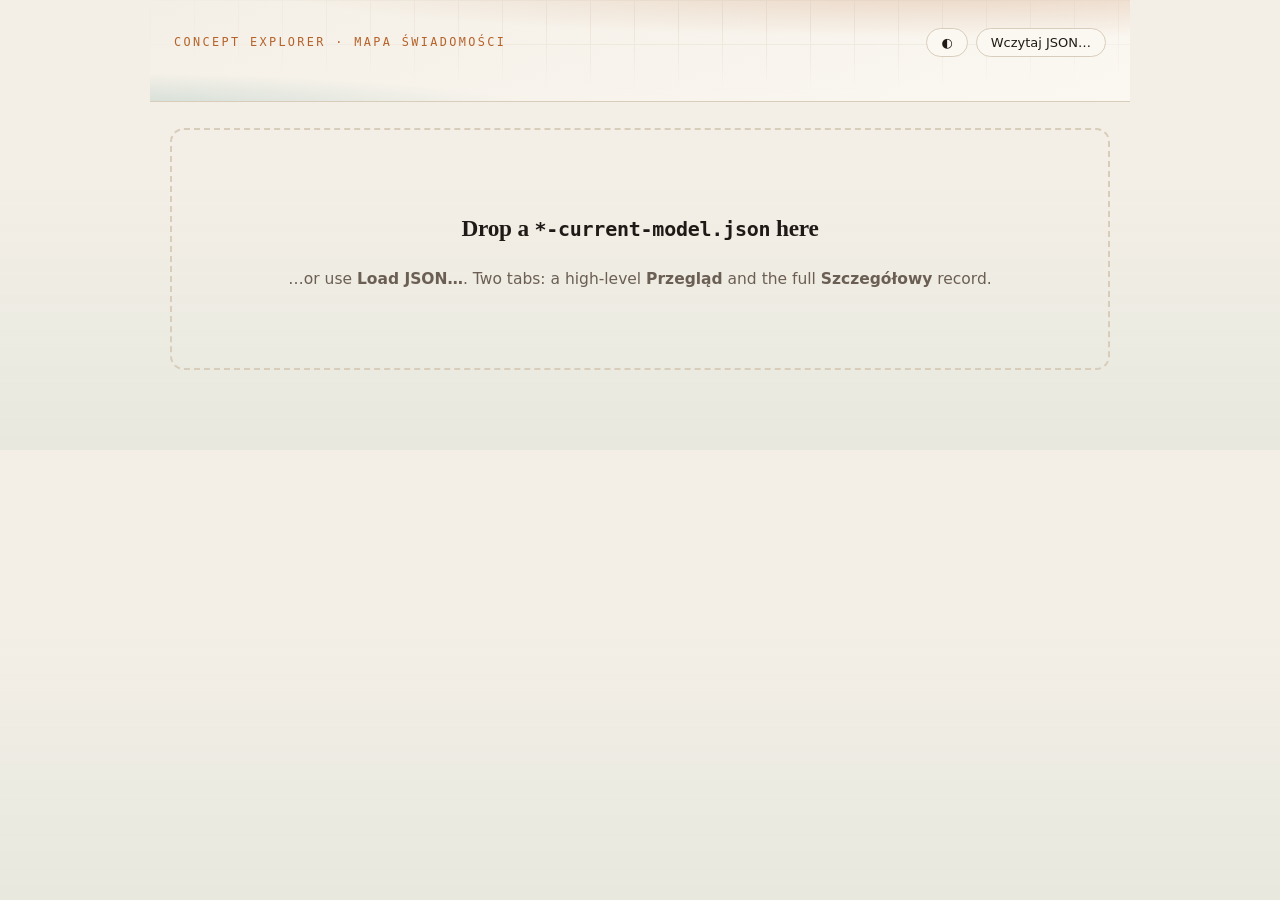
<file: _shared/current-model-dashboard.html>
<!doctype html>
<html lang="en">
<head>
<meta charset="utf-8">
<meta name="viewport" content="width=device-width, initial-scale=1">
<title>Current-model dashboard</title>
<!--
  Viewer for a `*-current-model.json` (schema: ~/.claude/skills/_shared/current-model-json.md).
  Self-contained, offline, training look (Fraunces + IBM Plex if installed, warm palette, hero, step cards).
  Overview (default, short):
    1. Questions the concept answers — collapsed list (3 + „…”), REJECTED left out, SI bucket on expand.
    2. How questions group — graph decision → question (by code: who consumes the answer), one example
       built from the data (where in code, how conditions are checked, what „no” does); no criteria here.
    3. How decisions group further — graph group → decision → question (by effect: what changes, who
       notices), majority groups only, each decision with its role; one example from the data; no counts.
    4. Biggest pains — `pains_method` in one sentence, one short line per pain: means or goal, „po co”,
       the top questions (groups) it hurts with the number of reports; 🔥 on those groups in graph 3.
    5. Island files (#pliki-wyspy) — every `artifacts[].file`, collapsed code box (4 + „…”), copy button.
  „Szczegóły” (button): verdict, system entries found in Phase 1 (`entries`), pains in full, all generalization passes with counts, full tree with
  criteria/operators/negative effects, input, all questions with critic verdicts, artifact diagram.
  Load JSON via embedded data, drag&drop, or the Load button.
-->
<script type="application/json" id="embedded-data">null</script>
<style>
  h1,h2,h3{font-family:"Fraunces",Georgia,serif;font-weight:560;letter-spacing:-.01em}
  :root{
    --bg:#f4efe6; --panel:#fbf8f2; --ink:#201a16; --muted:#6b5f54; --line:#d8cdbb;
    --chip:#efe7da; --chip-ink:#4a3f36; --accent:#b5632b; --accent-soft:#f3e3d4; --flash:#fff3bf;
    --green:#1a7f4b; --green-bg:#e4f4ea; --amber:#9a6700; --amber-bg:#fbf1d6;
    --red:#b42318; --red-bg:#fbe4e2; --purple:#6b3fa0; --purple-bg:#efe6fb; --slate:#475467; --slate-bg:#eceff3;
    --code-bg:#efe7da; --code-ink:#2b2420;
    --ent:#dbe7ff; --ent-br:#6f9bf0; --tbl:#e8e0f7; --tbl-br:#9d7fd0; --svc:#e3f3ea; --svc-br:#5cb98a; --help:#fdeede; --help-br:#e0a95c;
  }
  @media (prefers-color-scheme:dark){:root{
    --bg:#15110e; --panel:#1f1812; --ink:#f1e9dd; --muted:#ab9d8c; --line:#352b22;
    --chip:#241c15; --chip-ink:#d8ccbc; --accent:#e08a4c; --accent-soft:#3a2617; --flash:#3a3410;
    --green:#5bd08a; --green-bg:#12301f; --amber:#e6b23a; --amber-bg:#332807;
    --red:#f0857a; --red-bg:#361613; --purple:#c19dee; --purple-bg:#241733; --slate:#9aa7b8; --slate-bg:#1d222b;
    --code-bg:#120e0b; --code-ink:#e9dfd1;
    --ent:#22314e; --ent-br:#4f78c8; --tbl:#2c2340; --tbl-br:#8a6fc0; --svc:#123020; --svc-br:#3f8f66; --help:#33280a; --help-br:#9c7a2e;
  }}
  :root[data-theme="light"]{color-scheme:light;--bg:#f4efe6;--panel:#fbf8f2;--ink:#201a16;--muted:#6b5f54;--line:#d8cdbb;--chip:#efe7da;--chip-ink:#4a3f36;--accent:#b5632b;--accent-soft:#f3e3d4;--flash:#fff3bf;--green:#1a7f4b;--green-bg:#e4f4ea;--amber:#9a6700;--amber-bg:#fbf1d6;--red:#b42318;--red-bg:#fbe4e2;--purple:#6b3fa0;--purple-bg:#efe6fb;--slate:#475467;--slate-bg:#eceff3;--code-bg:#efe7da;--code-ink:#2b2420;--ent:#dbe7ff;--ent-br:#6f9bf0;--tbl:#e8e0f7;--tbl-br:#9d7fd0;--svc:#e3f3ea;--svc-br:#5cb98a;--help:#fdeede;--help-br:#e0a95c;}
  :root[data-theme="dark"]{color-scheme:dark;--bg:#15110e;--panel:#1f1812;--ink:#f1e9dd;--muted:#ab9d8c;--line:#352b22;--chip:#241c15;--chip-ink:#d8ccbc;--accent:#e08a4c;--accent-soft:#3a2617;--flash:#3a3410;--green:#5bd08a;--green-bg:#12301f;--amber:#e6b23a;--amber-bg:#332807;--red:#f0857a;--red-bg:#361613;--purple:#c19dee;--purple-bg:#241733;--slate:#9aa7b8;--slate-bg:#1d222b;--code-bg:#120e0b;--code-ink:#e9dfd1;--ent:#22314e;--ent-br:#4f78c8;--tbl:#2c2340;--tbl-br:#8a6fc0;--svc:#123020;--svc-br:#3f8f66;--help:#33280a;--help-br:#9c7a2e;}

  *{box-sizing:border-box}
  body{margin:0;background:var(--bg);color:var(--ink);font:15.5px/1.65 "IBM Plex Sans","Segoe UI",system-ui,sans-serif;-webkit-font-smoothing:antialiased;
    background-image:linear-gradient(180deg,transparent 40%,color-mix(in oklab,#1f7a73 6%,transparent))}
  /* wygląd strony szkolenia: hero, kroki-karty, Fraunces + IBM Plex (lokalnie, bez sieci) */
  .hero{position:relative;overflow:hidden;margin:-20px -20px 26px;padding:28px 24px 30px;border-bottom:1px solid var(--line);
    background:radial-gradient(120% 80% at 85% -10%,color-mix(in oklab,var(--accent) 22%,transparent),transparent 60%),
      radial-gradient(90% 70% at -10% 110%,color-mix(in oklab,#1f7a73 20%,transparent),transparent 55%),linear-gradient(160deg,var(--bg),var(--panel))}
  .hero::before{content:"";position:absolute;inset:0;pointer-events:none;opacity:.45;
    background-image:linear-gradient(var(--line) 1px,transparent 1px),linear-gradient(90deg,var(--line) 1px,transparent 1px);background-size:44px 44px;
    -webkit-mask-image:radial-gradient(70% 70% at 60% 20%,#000,transparent);mask-image:radial-gradient(70% 70% at 60% 20%,#000,transparent)}
  .hero>*{position:relative}
  .hero .pasek{display:flex;flex-wrap:wrap;gap:8px;align-items:center}
  .eyebrow{font-family:"IBM Plex Mono",ui-monospace,Menlo,monospace;font-size:.74rem;letter-spacing:.2em;text-transform:uppercase;color:var(--accent);margin:0}
  .hero h1{font-size:clamp(1.7rem,4.2vw,2.6rem);line-height:1.15;margin:14px 0 0}
  .intro{color:var(--muted);font-size:1.05rem;max-width:68ch;margin:10px 0 0}
  .krok{background:var(--panel);border:1px solid var(--line);border-radius:16px;padding:18px 20px;margin:16px 0;
    box-shadow:0 1px 2px rgba(60,40,20,.05),0 10px 30px -12px rgba(60,40,20,.18)}
  .krok-h{display:flex;gap:14px;align-items:flex-start;margin:30px 0 10px}
  .krok-h .nr{flex:none;width:36px;height:36px;border-radius:50%;display:grid;place-items:center;background:var(--accent);color:#fff;
    font:600 1rem/1 "Fraunces",Georgia,serif}
  .krok-h h2{margin:2px 0 0;font-size:1.45rem} .krok-h p{margin:2px 0 0}
  .bol{display:grid;grid-template-columns:auto 1fr;gap:4px 14px;align-items:baseline}
  .bol .rk{font:600 1.9rem/1 "Fraunces",Georgia,serif;color:var(--accent);grid-row:span 2}
  .bol h3{margin:0;font-size:1.2rem} .bol p{margin:0}
  .pyt{list-style:none;padding:0;margin:8px 0 0;display:grid;gap:8px}
  .pyt li{border:1px solid var(--line);border-radius:12px;padding:10px 14px;background:var(--bg)}
  .pyt li b{font-family:"Fraunces",Georgia,serif;font-weight:560;font-size:1.06rem}
  .pyt .po{display:block;color:var(--muted);font-size:.92rem;margin-top:2px}
  .si{border-left:4px solid var(--amber);background:var(--amber-bg);border-radius:0 12px 12px 0;padding:8px 14px;margin:10px 0}
  .ok{border-left:4px solid var(--green);background:var(--green-bg);border-radius:0 12px 12px 0;padding:8px 14px;margin:10px 0}
  .si .lab,.ok .lab,.krok .lab{font-size:11px;text-transform:uppercase;letter-spacing:.08em;color:var(--muted);font-weight:650;margin:10px 0 4px}
  .si .lab:first-child,.ok .lab:first-child{margin-top:2px}
  #sz{border-top:1px dashed var(--line);margin-top:34px}
  .zwin .kropki{display:none;color:var(--muted);padding-left:26px;font-size:1.2rem;line-height:1}
  .zwin.zwiniety ol.lista li:nth-child(n+4){display:none} .zwin.zwiniety .kropki{display:block} .zwin.zwiniety .reszta{display:none}
  .przel{margin-top:10px}
  table.wejscia{width:100%;border-collapse:collapse;font-size:13.5px;background:var(--panel);border:1px solid var(--line);border-radius:12px;overflow:hidden}
  table.wejscia th,table.wejscia td{padding:6px 10px;border-bottom:1px solid var(--line);text-align:left;vertical-align:top}
  table.wejscia th{font-size:11px;text-transform:uppercase;letter-spacing:.08em;color:var(--muted)}
  .bol-lista{gap:12px} .bol-lista .po{margin-top:2px}
  .przyklad{border-left:4px solid var(--accent);background:var(--panel);border-radius:0 12px 12px 0;padding:8px 16px;margin:8px 0 12px}
  .przyklad p{margin:4px 0} .przyklad ol,.przyklad ul{margin:4px 0;padding-left:22px} .przyklad li{margin:3px 0}
  .przyklad .po{display:block;color:var(--muted);font-size:.88rem;font-family:"IBM Plex Mono",ui-monospace,Menlo,monospace}
  .przyklad .lab{font-size:11px;text-transform:uppercase;letter-spacing:.08em;color:var(--accent);font-weight:650}
  .qt .n.grupa rect{fill:var(--purple-bg);stroke:var(--purple)}
  .lista{margin:0;padding-left:26px;display:grid;gap:5px} ol.lista li::marker{color:var(--accent);font-weight:600}
  .lista .po{display:block;color:var(--muted);font-size:.9rem}
  .lista li{border-radius:6px;padding:1px 6px;scroll-margin-top:80px} .lista li.flash{animation:blysk 1.8s ease-out}
  @keyframes blysk{0%,35%{background:var(--accent-soft);box-shadow:0 0 0 2px var(--accent)}100%{background:transparent;box-shadow:none}}
  .ok-tag{display:inline-block;margin-left:8px;font-size:11px;font-weight:600;color:var(--green);background:var(--green-bg);border-radius:999px;padding:0 8px}
  .tag.si-tag,.si-tag{display:inline-block;margin-left:8px;font-size:11px;font-weight:600;color:var(--amber);background:var(--amber-bg);border-radius:999px;padding:0 8px}
  code,.mono{font-family:"IBM Plex Mono",ui-monospace,Menlo,monospace;font-size:.86em}
  .wrap{max-width:980px;margin:0 auto;padding:20px 20px 80px}
  header.top{display:flex;flex-wrap:wrap;align-items:center;gap:12px;margin-bottom:10px}
  header.top h1{font-size:20px;margin:0;font-weight:650}
  header.top .seed{color:var(--accent)}
  .spacer{flex:1}
  .btn{border:1px solid var(--line);background:var(--panel);color:var(--ink);border-radius:999px;padding:6px 14px;font-size:13px;cursor:pointer;font-family:inherit}
  .btn:hover{border-color:var(--accent)}

  .tabs{display:flex;gap:4px;border-bottom:1px solid var(--line);margin:6px 0 18px}
  .tab{padding:8px 14px;border:1px solid transparent;border-bottom:none;border-radius:8px 8px 0 0;cursor:pointer;color:var(--muted);font-size:13.5px;font-weight:600;margin-bottom:-1px}
  .tab[aria-selected="true"]{color:var(--ink);background:var(--panel);border-color:var(--line);border-bottom:1px solid var(--panel)}

  .chip{display:inline-flex;align-items:center;gap:5px;background:var(--chip);color:var(--chip-ink);border-radius:999px;padding:2px 9px;font-size:12px;border:1px solid transparent}
  .chip.link,.ref{cursor:pointer}
  .chip.link:hover{border-color:var(--accent);background:var(--accent-soft)}
  .ref{color:var(--accent);font-weight:600;border-bottom:1px dotted var(--accent)}
  .badge{display:inline-block;border-radius:6px;padding:1px 8px;font-size:11.5px;font-weight:600}
  .b-green{background:var(--green-bg);color:var(--green)} .b-amber{background:var(--amber-bg);color:var(--amber)}
  .b-red{background:var(--red-bg);color:var(--red)} .b-purple{background:var(--purple-bg);color:var(--purple)} .b-slate{background:var(--slate-bg);color:var(--slate)}

  .card{border:1px solid var(--line);border-radius:11px;padding:12px 13px;background:var(--panel);scroll-margin-top:16px;transition:box-shadow .15s,border-color .15s,background .4s}
  .card.flash{background:var(--flash)} .card.dim{opacity:.3} .card.hot{border-color:var(--accent);box-shadow:0 0 0 2px var(--accent-soft)}
  .card.rejected{border-style:dashed} .card.rejected .q{text-decoration:line-through;opacity:.75}
  .cid{font-weight:700;color:var(--accent);margin-right:7px} .q{font-weight:560}
  .row{display:flex;flex-wrap:wrap;gap:6px;align-items:center;margin:5px 0}
  .k{color:var(--muted);font-size:12px;min-width:82px;flex-shrink:0} .v{flex:1;min-width:0}
  .path,.note{color:var(--muted);font-size:12.5px}
  .ev{display:flex;flex-wrap:wrap;gap:6px} .ev code{background:var(--chip);border-radius:5px;padding:1px 6px;color:var(--chip-ink)}
  .evm{display:inline-flex;align-items:center;gap:5px} .evmeth{font-weight:600;font-size:12px}
  .rephrase{border-left:3px solid var(--green);padding:4px 9px;margin:6px 0;background:var(--green-bg);border-radius:0 6px 6px 0}
  .rephrase .lab,.exlab{font-size:11px;text-transform:uppercase;letter-spacing:.04em;color:var(--muted)}
  .card>.lab{font-size:11.5px;text-transform:uppercase;letter-spacing:.06em;color:var(--muted);font-weight:650;margin:12px 0 4px}
  .legenda .row{margin:3px 0}.legenda .note{font-size:12.5px}
  .concept-verdict{margin:2px 0 10px;font-size:13px}
  .hostbox{display:grid;grid-template-columns:auto 1fr;gap:2px 10px;font-size:12.5px;margin:6px 0}.hostbox .hk{color:var(--muted)}
  .split{display:grid;grid-template-columns:1fr 1fr;gap:8px}.split .half{border:1px dashed var(--line);border-radius:8px;padding:7px 9px}.split .half .lab{font-size:11px;text-transform:uppercase;color:var(--muted)}
  @media(max-width:560px){.split{grid-template-columns:1fr}}
  .section-h{font-size:13px;text-transform:uppercase;letter-spacing:.06em;color:var(--muted);margin:22px 0 10px;font-weight:650}
  .count{color:var(--muted);font-weight:400;margin-left:6px}
  .grid{display:grid;grid-template-columns:repeat(auto-fill,minmax(320px,1fr));gap:12px}

  /* overview */
  .concept{background:var(--panel);border:1px solid var(--line);border-radius:14px;padding:16px 18px;margin-bottom:8px}
  .concept h2{margin:0 0 4px;font-size:18px;display:flex;gap:8px;align-items:center;flex-wrap:wrap}
  .concept p{margin:4px 0 0;color:var(--muted)}
  .mapwrap{background:var(--panel);border:1px solid var(--line);border-radius:12px;padding:8px;margin:10px 0}
  .maphint{font-size:12px;color:var(--muted);padding:2px 6px}
  .legend{display:flex;flex-wrap:wrap;gap:10px;font-size:12px;color:var(--muted);padding:4px 6px 8px}
  .legend span{display:inline-flex;align-items:center;gap:4px}
  svg.map{width:100%;height:auto;display:block}
  .qitem{border:1px solid var(--line);border-radius:10px;background:var(--panel);margin:7px 0;overflow:hidden;scroll-margin-top:16px;transition:background .4s,opacity .15s,border-color .15s}
  .qitem.flash{background:var(--flash)} .qitem.dim{opacity:.28} .qitem.hot{border-color:var(--accent);box-shadow:0 0 0 2px var(--accent-soft)}
  .qhead{padding:10px 12px;cursor:pointer;display:flex;gap:8px;align-items:flex-start}
  .qhead:hover{background:var(--accent-soft)}
  .qhead .disc{color:var(--muted);transition:transform .15s} .qitem.open .qhead .disc{transform:rotate(90deg)}
  .qbody{padding:0 12px 12px 12px;display:none} .qitem.open .qbody{display:block}
  .excerpt{background:var(--code-bg);border:1px solid var(--line);border-radius:8px;margin:6px 0;overflow:hidden}
  .excerpt .exhd{font-size:11.5px;color:var(--muted);padding:4px 8px;border-bottom:1px solid var(--line);background:var(--panel)}
  .excerpt pre{margin:0;padding:8px 10px;overflow-x:auto;color:var(--code-ink);font-family:ui-monospace,SFMono-Regular,Menlo,Consolas,monospace;font-size:12px;line-height:1.45}
  .inlineref{border:1px solid var(--accent);background:var(--accent-soft);border-radius:8px;padding:8px 10px;margin:6px 0;font-size:13px}
  .inlineref .rt{font-weight:600;color:var(--accent);margin-right:6px}

  .qt-wrap{overflow:auto;border:1px solid var(--line);border-radius:10px;background:var(--panel);max-height:72vh}
  .qt text{font-size:11.5px;fill:var(--ink)} .qt .meta{fill:var(--muted);font-size:10px}
  .qt .n{cursor:pointer} .qt .n rect{stroke-width:1.4}
  .qt .n.decyzja rect{fill:var(--accent-soft);stroke:var(--accent)} .qt .n.pytanie rect{fill:var(--green-bg);stroke:var(--green)}
  .qt .n.kryterium rect{fill:var(--panel);stroke:var(--line)} .qt .n.dup rect{stroke:var(--amber);stroke-dasharray:4 2;stroke-width:2}
  .qt .n.sel rect{stroke:var(--accent);stroke-width:3}
  .qt path{fill:none;stroke:var(--line);stroke-width:1.3} .qt .op{font-size:9.5px;fill:var(--accent);font-weight:600} .qt .eff{font-size:9.5px;fill:var(--red);font-weight:600}
  .qt-bar{display:flex;flex-wrap:wrap;gap:8px;align-items:center;margin:8px 0}
  .qt-bar select{font:inherit;color:var(--ink);background:var(--panel);border:1px solid var(--line);border-radius:7px;padding:4px 8px;max-width:100%}
  .pliki{position:relative;background:var(--code-bg);border:1px solid var(--line);border-radius:12px;margin:8px 0;overflow:hidden}
  .pliki .pasek-k{display:flex;align-items:center;gap:8px;padding:5px 10px;border-bottom:1px solid var(--line);background:var(--panel);font-size:12px;color:var(--muted)}
  .pliki pre{margin:0;padding:10px 14px;overflow-x:auto;color:var(--code-ink);font:12.5px/1.6 "IBM Plex Mono",ui-monospace,Menlo,Consolas,monospace;white-space:pre}
  .pliki .kropki{display:block;padding:0 14px 8px;color:var(--muted);font:600 1.1rem/1 "IBM Plex Mono",ui-monospace,monospace}
  .empty{border:2px dashed var(--line);border-radius:14px;padding:60px 20px;text-align:center;color:var(--muted)}
  .empty h2{color:var(--ink)} body.drag .empty{border-color:var(--accent);background:var(--accent-soft)}
</style>
</head>
<body>
<div class="wrap">
  <header class="hero">
    <div class="pasek">
      <p class="eyebrow">Concept explorer · mapa świadomości</p>
      <span class="spacer"></span>
      <select id="islandSel" class="btn" hidden></select>
      <button class="btn" id="szBtn" hidden>🔎 Szczegóły</button>
      <button class="btn" id="themeBtn">◐</button>
      <button class="btn" id="loadBtn">Wczytaj JSON…</button>
      <input type="file" id="file" accept=".json,application/json" hidden>
    </div>
    <h1 id="seed"></h1>
    <p class="intro" id="intro"></p>
    <span class="mono note" id="schemaver" style="display:none"></span>
  </header>

  <div id="overview"></div>
  <div id="detailed" hidden></div>
  <section id="sz" hidden>
    <div class="krok-h"><span class="nr">🔎</span><div><h2>Szczegóły</h2><p class="note">Pełny zapis: wejście, wszystkie pytania z oceną krytyka i dowodami, diagram klas i tabel.</p></div></div>
    <div id="sz-ov"></div>
  </section>

  <div class="empty" id="empty">
    <h2>Drop a <code>*-current-model.json</code> here</h2>
    <p>…or use <b>Load JSON…</b>. Two tabs: a high-level <b>Przegląd</b> and the full <b>Szczegółowy</b> record.</p>
  </div>
</div>

<script>
(function(){
  "use strict";
  var SVGNS="http://www.w3.org/2000/svg";
  var $=function(s,r){return (r||document).querySelector(s);};
  var el=function(t,c,txt){var e=document.createElement(t);if(c)e.className=c;if(txt!=null)e.textContent=txt;return e;};
  var svg=function(t,a){var e=document.createElementNS(SVGNS,t);if(a)for(var k in a)e.setAttribute(k,a[k]);return e;};
  var esc=function(x){return String(x==null?"":x).replace(/[&<>]/g,function(c){return {"&":"&amp;","<":"&lt;",">":"&gt;"}[c];});};

  $("#themeBtn").addEventListener("click",function(){
    var cur=document.documentElement.getAttribute("data-theme");
    var next=cur==="dark"?"light":cur==="light"?"dark":(matchMedia("(prefers-color-scheme:dark)").matches?"light":"dark");
    document.documentElement.setAttribute("data-theme",next);
  });

  var GENESIS={"domain-genuine":"b-green","structure-induced":"b-amber","concept-circular":"b-red","management-of-mechanism":"b-purple"};
  var VERD={"CONFIRMED-DOMAIN":"b-green","MODEL-PHRASED":"b-purple","STRUCTURE-INDUCED":"b-amber","CONCEPT-CIRCULAR":"b-red","REJECTED":"b-red"};
  var EFFECT={"block":"b-red","warn-override":"b-amber","override-with-right":"b-amber","branch":"b-slate","display":"b-slate","record":"b-slate","leaves-system":"b-purple"};
  var ORIGIN={"domain-external":"b-green","industry-practice":"b-green","system-taught":"b-amber","internal-only":"b-red"};
  function termInfo(t){var vs=island().vocabulary||[];if(typeof t==="string")t={term:t};
    if(t.term_id)return vs.find(function(v){return v.id===t.term_id;});
    var matches=vs.filter(function(v){return v.term===t.term;});return matches.length===1?matches[0]:undefined;}
  function homonymStatus(t){return (t.critic&&t.critic.homonym_status_revised)||(t.homonym&&t.homonym.status)||(t.shape==="homonym"?"confirmed":"");}
  // new question fields (question-definition.md); all optional so old files still render
  function qFacts(q,host){
    if(q.phrasing&&q.phrasing.domain&&q.phrasing.domain!==q.question){var rp=el("div","rephrase");rp.appendChild(el("div","lab","domain phrasing"));rp.appendChild(el("div",null,q.phrasing.domain));host.appendChild(rp);}
    var m=el("div","row");
    if(q.asked_by)m.appendChild(el("span","chip","asked by: "+q.asked_by));
    if(q.answer_shape)m.appendChild(el("span","chip","answer: "+q.answer_shape));
    if(q.phrasing_confidence)m.appendChild(badge("phrasing "+q.phrasing_confidence,CONF(q.phrasing_confidence)));
    if(m.children.length)host.appendChild(m);
    if(q.terms&&q.terms.length){var tr=el("div","row");tr.appendChild(el("span","k","words"));var tv=el("span","v");
      q.terms.forEach(function(t){var resolved=termInfo(t),info=resolved||{};var hs=homonymStatus(info);var cls=t.load_bearing?"b-red":"b-slate";
        var b=badge(t.term+(info.context?" ["+info.context+"]":"")+(!resolved?" · unresolved meaning":"")+(t.load_bearing?" · load-bearing":" · cosmetic")+(hs?" · homonym "+hs:"")+(info.origin?(" · "+info.origin):""),hs==="confirmed"?"b-purple":hs==="candidate"?"b-amber":cls);
        b.title=(t.why||"")+(info.shape_note?("\n"+info.shape_note):"");tv.appendChild(b);tv.appendChild(document.createTextNode(" "));});
      tr.appendChild(tv);host.appendChild(tr);}
    if(q.typical_answers&&q.typical_answers.length){var ar=el("div","row");ar.appendChild(el("span","k","typical answers"));var av=el("span","v");
      q.typical_answers.forEach(function(a){av.appendChild(el("span","chip",a));av.appendChild(document.createTextNode(" "));});ar.appendChild(av);host.appendChild(ar);}
    if(q.consumers&&q.consumers.length){var cr=el("div","row");cr.appendChild(el("span","k","consumers"));var cv=el("span","v");
      q.consumers.forEach(function(c){var b=badge((c.effect||"?")+(c.at?(" · "+c.at):""),EFFECT[c.effect]||"b-slate");if(c.note)b.title=c.note;cv.appendChild(b);cv.appendChild(document.createTextNode(" "));});cr.appendChild(cv);host.appendChild(cr);}
    if(q.needed_by&&q.needed_by.length){var nr=el("div","row");nr.appendChild(el("span","k","needed by"));var nv=el("span","v");
      q.needed_by.forEach(function(n){nv.appendChild(el("span","chip",n));nv.appendChild(document.createTextNode(" "));});nr.appendChild(nv);host.appendChild(nr);}
    if(q.source){var sr=el("div","row");sr.appendChild(el("span","k","source"));sr.appendChild(el("span","v path",(q.source.kind?q.source.kind+": ":"")+((q.source.inputs||[]).join(", "))));host.appendChild(sr);}
    if(q.reconciliation){var rr=el("div","row");rr.appendChild(el("span","k","reconciled"));rr.appendChild(el("span","v path",(q.reconciliation.decision||"")+(q.reconciliation.reason?(" — "+q.reconciliation.reason):"")));host.appendChild(rr);}
  }
  var VERDICT={"mechanism":"b-amber","entity":"b-green"};
  var CONF=function(c){c=(c||"").toLowerCase();return c.indexOf("high")>-1?"b-green":c.indexOf("low")>-1?"b-red":"b-amber";};
  var ICON={entity:"📦","db-table":"🗄️",service:"⚙️",helper:"🔧",controller:"🌐",repository:"🗃️",other:"▫️"};
  function badge(t,c){return el("span","badge "+(c||"b-slate"),t);}

  var DATA=null, MAPQ=null, MAPR=null;   // MAPQ/MAPR = the question-mode / rep-mode map containers

  // ---- lookups over the selected island (selector in the header when >1 island) ----
  var CUR=0;
  function island(){return (DATA.islands&&DATA.islands[CUR])||{};}
  function allQ(id){var r=null;(DATA.islands||[]).forEach(function(is){(is.questions||[]).forEach(function(q){if(q.id===id)r=q;});});return r;}
  function qById(id){return (island().questions||[]).find(function(q){return q.id===id;});}
  function rById(id){return (island().latent_representations||[]).find(function(r){return r.id===id;});}
  function repSummary(id){var r=rById(id);return r?(r.composite||r.id):id;}

  // ---- inline Q#/R# references (expand in place, no scroll) ----
  function linkify(text,host){
    host=host||el("span");
    var parts=String(text==null?"":text).split(/(\bQ\d+\b|\bR\d+\b)/g);
    parts.forEach(function(p){
      if(/^Q\d+$/.test(p)||/^R\d+$/.test(p)){
        var ref=el("span","ref",p);
        ref.addEventListener("click",function(e){e.stopPropagation();toggleInlineRef(ref,p);});
        host.appendChild(ref);
      } else if(p) host.appendChild(document.createTextNode(p));
    });
    return host;
  }
  function toggleInlineRef(afterNode,id){
    var nx=afterNode.nextSibling;
    if(nx&&nx.__refbox===id){nx.remove();return;}
    var box=el("div","inlineref"); box.__refbox=id;
    if(/^Q/.test(id)){var q=qById(id);box.appendChild(el("span","rt",id));
      box.appendChild(document.createTextNode(q?q.question:"(unknown)"));
      if(q&&q.serves_via&&q.serves_via.length){var m=el("div","note");linkify("mechanism: "+q.serves_via.join(", "),m);box.appendChild(m);}
    } else {var r=rById(id);box.appendChild(el("span","rt",id));
      box.appendChild(document.createTextNode(r?((r.composite||"")+(r.what_it_does?(" — "+r.what_it_does):"")):"(unknown)"));
    }
    afterNode.parentNode.insertBefore(box,afterNode.nextSibling);
  }

  // ---------- ARTIFACT MAP ----------
  var LAYER={controller:0,service:1,repository:1,helper:1,entity:2,"db-table":3,other:1};
  function nodeDims(a){
    var fs = a.kind==="db-table"?11 : a.kind==="entity"?12.5 : 12;
    var h  = a.kind==="db-table"?30 : a.kind==="entity"?44 : 38;
    var label=(ICON[a.kind]||"")+" "+a.name+(a.maps_to_tables&&a.maps_to_tables.length>1?("  →"+a.maps_to_tables.length):"");
    var w = 34 + label.length*fs*0.62;           // width follows the label so text never overflows
    w = Math.max(a.kind==="db-table"?78:104, w);
    return {w:w,h:h,fs:fs,label:label};
  }
  function buildMap(container,mode){
    var arts=island().artifacts||[]; if(!arts.length)return null;
    var rels=island().relations||[];
    var byLayer={}; arts.forEach(function(a){var L=LAYER[a.kind]!=null?LAYER[a.kind]:1;(byLayer[L]=byLayer[L]||[]).push(a);});
    var layers=Object.keys(byLayer).map(Number).sort(function(a,b){return a-b;});
    var GAP=18, MAXW=1720, ROWH=82, PADY=24;
    // pack each layer into sub-rows (wrap when a row would exceed MAXW) so nodes never overlap
    var subrows=[];
    layers.forEach(function(L){
      var row=byLayer[L], cursor=GAP, cur={items:[],width:0};
      row.forEach(function(a){
        var dim=nodeDims(a);
        if(cursor+dim.w+GAP>MAXW && cur.items.length){ cur.width=cursor; subrows.push(cur); cur={items:[],width:0}; cursor=GAP; }
        cur.items.push({a:a,dim:dim,x:cursor+dim.w/2}); cursor+=dim.w+GAP;
      });
      cur.width=cursor; subrows.push(cur);
    });
    var contentW=Math.max.apply(null,subrows.map(function(r){return r.width;}).concat([560]));
    var H=PADY*2 + subrows.length*ROWH;
    var pos={};
    subrows.forEach(function(r,ri){
      var y=PADY + ri*ROWH + ROWH/2;
      var off=(contentW - r.width)/2;
      r.items.forEach(function(it){ pos[it.a.id]={x:off+it.x, y:y, a:it.a, dim:it.dim}; });
    });
    var s=svg("svg",{class:"map",viewBox:"0 0 "+Math.round(contentW)+" "+Math.round(H),preserveAspectRatio:"xMidYMid meet"});
    rels.forEach(function(e){var A=pos[e.from],B=pos[e.to];if(!A||!B)return;
      s.appendChild(svg("line",{x1:A.x,y1:A.y,x2:B.x,y2:B.y,stroke:"var(--line)","stroke-width":"1.2"}));});
    var nodeEls={};
    arts.forEach(function(a){
      var p=pos[a.id]; if(!p)return; var w=p.dim.w,h=p.dim.h;
      var g=svg("g",{class:"artnode",style:"cursor:pointer"}); g.dataset.id=a.id;
      var fill={entity:"var(--ent)","db-table":"var(--tbl)",service:"var(--svc)",helper:"var(--help)"}[a.kind]||"var(--chip)";
      var brd ={entity:"var(--ent-br)","db-table":"var(--tbl-br)",service:"var(--svc-br)",helper:"var(--help-br)"}[a.kind]||"var(--line)";
      var rect=svg("rect",{x:p.x-w/2,y:p.y-h/2,width:w,height:h,rx:a.kind==="db-table"?4:9,fill:fill,stroke:brd,"stroke-width":"1.6"}); rect.__brd=brd; g.appendChild(rect);
      var t=svg("text",{x:p.x,y:p.y+(a.kind==="db-table"?4:5),"text-anchor":"middle",fill:"var(--ink)","font-size":p.dim.fs,"font-weight":"600"});
      t.textContent=p.dim.label; g.appendChild(t);
      if(a.stateful){g.appendChild(svg("circle",{cx:p.x+w/2-8,cy:p.y-h/2+8,r:3.2,fill:"var(--green)"}));}
      g.addEventListener("click",function(){selectArtifact(a.id,mode,container);});
      s.appendChild(g); nodeEls[a.id]=g;
    });
    container.__nodes=nodeEls; container.__mode=mode;
    return s;
  }
  function setSel(g,on){var r=g&&g.querySelector("rect");if(!r)return;if(on){r.classList.add("sel");r.setAttribute("stroke-width","3.4");r.setAttribute("stroke","var(--accent)");}else{r.classList.remove("sel");r.setAttribute("stroke-width","1.6");r.setAttribute("stroke",r.__brd||"var(--line)");}}
  function clearMapSel(){document.querySelectorAll(".artnode").forEach(function(g){setSel(g,false);});}
  function selNodes(container,ids){var nodes=(container&&container.__nodes)||{};(ids||[]).forEach(function(id){if(nodes[id])setSel(nodes[id],true);});}
  function allArtIds(){return (island().artifacts||[]).map(function(a){return a.id;});}
  function selectArtifact(id,mode,container){
    var nodes=container.__nodes||{}; var g=nodes[id]; var rect=g&&g.querySelector("rect");
    var already=rect&&rect.classList.contains("sel");
    clearMapSel();
    if(!already)setSel(g,true);
    if(mode==="questions") filterQuestionsByArtifact(already?null:id);
    else filterRepsByArtifact(already?null:id);
  }
  function highlightForQuestion(q){ if(!MAPQ)return; clearMapSel(); var ids=(q.answered_by&&q.answered_by.length)?q.answered_by:allArtIds(); selNodes(MAPQ,ids); }
  function highlightForRep(r){ if(!MAPR)return; clearMapSel(); var ids=(r.involves&&r.involves.length)?r.involves:allArtIds(); selNodes(MAPR,ids); }
  function artifactAnswers(q,id){ if(!q.answered_by||!q.answered_by.length) return true; return q.answered_by.indexOf(id)>-1; }
  function repInvolves(r,id){ var inv=r.involves&&r.involves.length?r.involves:null; if(!inv) return true; return inv.indexOf(id)>-1; }
  function filterQuestionsByArtifact(id){
    document.querySelectorAll("#ov-questions .qitem").forEach(function(it){
      if(id==null){it.classList.remove("dim","hot");return;}
      var q=qById(it.dataset.id); var on=q&&artifactAnswers(q,id);
      it.classList.toggle("hot",!!on); it.classList.toggle("dim",!on);
    });
  }
  function filterRepsByArtifact(id){
    document.querySelectorAll("#ov-reps .qitem").forEach(function(it){
      if(id==null){it.classList.remove("dim","hot");return;}
      var r=rById(it.dataset.id); var on=r&&repInvolves(r,id);
      it.classList.toggle("hot",!!on); it.classList.toggle("dim",!on);
    });
  }

  // ---------- OVERVIEW ----------
  function overviewConcept(is){
    var c=el("div","concept");
    var h=el("h2"); h.appendChild(document.createTextNode(is.name||DATA.seed||"concept"));
    if(is.phase0&&is.phase0.verdict)h.appendChild(badge(is.phase0.verdict.toUpperCase(),VERDICT[is.phase0.verdict]||"b-slate"));
    if(is.role)h.appendChild(el("span","chip",is.role));
    c.appendChild(h);
    c.appendChild(el("p",null,is.phase0&&is.phase0.verdict==="mechanism"?"To mechanizm, a nie pojęcie domeny: przez niego system koduje kilka różnych rzeczy naraz.":is.phase0&&is.phase0.verdict==="entity"?"To pojęcie domeny.":""));
    if(is.concept_verdict){var cv=is.concept_verdict,line=el("div","concept-verdict");
      line.appendChild(el("span","k","critic: "));line.appendChild(badge((cv.verdict||"?").toUpperCase(),VERDICT[cv.verdict]||"b-slate"));
      line.appendChild(document.createTextNode(" "));line.appendChild(badge(cv.agrees_with_generator?"agrees":"DISAGREES",cv.agrees_with_generator?"b-green":"b-red"));
      c.appendChild(line);}
    return c;
  }
  function legend(){
    var l=el("div","legend");
    [["entity","code entity (state)"],["db-table","DB table"],["service","service"],["helper","helper"],["controller","controller"],["repository","repo"]].forEach(function(p){
      l.appendChild(el("span",null,(ICON[p[0]]||"")+" "+p[1]));
    });
    return l;
  }
  function qItem(q){
    var it=el("div","qitem"); it.dataset.id=q.id; it.id="ov-"+q.id;
    var head=el("div","qhead");
    head.appendChild(el("span","disc","▸"));
    var main=el("div"); main.style.flex="1";
    var title=el("div","q"); title.appendChild(el("span","cid",q.id)); linkify(q.question,title);
    main.appendChild(title);
    var meta=el("div","row");
    var v=q.verdict;
    if(v&&v.verdict){meta.appendChild(badge(v.verdict,VERD[v.verdict]||"b-slate"));if(v.confidence_revised)meta.appendChild(badge("→ "+v.confidence_revised,CONF(v.confidence_revised)));}
    else if(q.confidence)meta.appendChild(badge(q.confidence,CONF(q.confidence)));
    if(q.answered_by&&q.answered_by.length)meta.appendChild(el("span","chip",q.answered_by.length+" artifact"+(q.answered_by.length>1?"s":"")));
    if(q.asked_by){meta.appendChild(el("span","chip","asked by: "+q.asked_by));}
    else if(q.consumption){var cmap={external:"🌐 external",internal:"🔩 internal",both:"⇄ external + internal"};meta.appendChild(el("span","chip",cmap[q.consumption]||q.consumption));}
    if(q.terms&&q.terms.some(function(t){return t.load_bearing;}))meta.appendChild(badge("model words load-bearing","b-purple"));
    main.appendChild(meta);
    head.appendChild(main);
    it.appendChild(head);
    var body=el("div","qbody");
    if(v&&v.verdict==="REJECTED"){it.classList.add("rejected"); if(v.domain_rephrasing){var rp=el("div","rephrase");rp.appendChild(el("div","lab","real question, but currently UNANSWERED"));rp.appendChild(el("div",null,v.domain_rephrasing));body.appendChild(rp);}}
    else if(v&&v.domain_rephrasing){var rp2=el("div","rephrase");rp2.appendChild(el("div","lab","critic: the real question"));rp2.appendChild(el("div",null,v.domain_rephrasing));body.appendChild(rp2);}
    if(v&&v.reason)body.appendChild(el("div","note","Krytyk: "+v.reason));
    if(q.reconciliation){var rc2=el("div","note");rc2.textContent="Rozstrzygnięcie sporu: "+(q.reconciliation.decision||"")+(q.reconciliation.reason?" — "+q.reconciliation.reason:"");body.appendChild(rc2);}
    qFacts(q,body);
    // mechanism (served by)
    if(q.serves_via&&q.serves_via.length){var mr=el("div","row");mr.appendChild(el("span","k","mechanism"));var mv=el("span","v");
      q.serves_via.forEach(function(rid){var ch=el("span","chip link",rid+" · "+repSummary(rid));ch.addEventListener("click",function(){openTab("overview");var t=$("#ov-"+rid);if(t){t.classList.add("open");t.scrollIntoView({behavior:"smooth",block:"center"});t.classList.add("flash");setTimeout(function(){t.classList.remove("flash");},1300);}});mv.appendChild(ch);});
      mr.appendChild(mv);body.appendChild(mr);}
    // evidence: where to look
    if(q.evidence&&q.evidence.length){var er=el("div","row");er.appendChild(el("span","k","where to look"));var evv=el("span","v ev");q.evidence.forEach(function(e){evv.appendChild(evChip(e));});er.appendChild(evv);body.appendChild(er);}
    if(q.callers){var cr=el("div","row");cr.appendChild(el("span","k","clients"));var cvv=el("span","v");
      if(q.callers.length){var byc={};q.callers.forEach(function(c){(byc[c.class]=byc[c.class]||[]).push(c);});
        Object.keys(byc).forEach(function(cls){var arr=byc[cls];var ch=el("span","chip",cls+(arr.length>1?(" ×"+arr.length):"")+(arr[0].via?(" · "+arr[0].via):""));ch.title=arr.map(function(c){return c.at;}).filter(Boolean).join("\n");cvv.appendChild(ch);});}
      else cvv.appendChild(el("span","note","none found — dormant"));
      cr.appendChild(cvv);body.appendChild(cr);
      if(q.callers_note)body.appendChild(el("div","note",q.callers_note));}
    it.appendChild(body);
    head.addEventListener("click",function(){var open=it.classList.toggle("open");if(open)highlightForQuestion(q);else clearMapSel();});
    return it;
  }
  function repItem(r){
    var it=el("div","qitem"); it.dataset.id=r.id; it.id="ov-"+r.id;
    var head=el("div","qhead"); head.appendChild(el("span","disc","▸"));
    var main=el("div"); main.style.flex="1";
    var title=el("div","q"); title.appendChild(el("span","cid",r.id)); title.appendChild(el("span","mono",r.composite||""));
    main.appendChild(title);
    if(r.what_it_does){var w=el("div","note");linkify(r.what_it_does,w);main.appendChild(w);}
    var meta=el("div","row");
    if(r.embedded)meta.appendChild(el("span","chip",r.embedded));
    if(r.host&&r.host.style)meta.appendChild(badge("host: "+r.host.style,{anemic:"b-red",rich:"b-green",thin:"b-slate"}[r.host.style]||"b-slate"));
    if(r.serves&&r.serves.length){r.serves.forEach(function(qid){var ch=el("span","chip link",qid);ch.addEventListener("click",function(e){e.stopPropagation();var t=$("#ov-"+qid);if(t){t.classList.add("open");t.scrollIntoView({behavior:"smooth",block:"center"});t.classList.add("flash");setTimeout(function(){t.classList.remove("flash");},1300);}});meta.appendChild(ch);});}
    main.appendChild(meta);
    head.appendChild(main); it.appendChild(head);
    var body=el("div","qbody");
    if(r.embedded_does)body.appendChild(el("div","note","embedded ("+ (r.embedded||"")+"): "+r.embedded_does));
    if(r.host){var hb=el("div","hostbox");[["host",r.host.name],["kind",r.host.kind],["behavior in",r.host.behavior_lives_in]].forEach(function(p){if(p[1]){hb.appendChild(el("div","hk",p[0]));var vv=el("div");vv.appendChild(el("span","mono",p[1]));hb.appendChild(vv);}});body.appendChild(hb);}
    var exs=r.code_excerpts&&r.code_excerpts.length?r.code_excerpts:null;
    if(exs){body.appendChild(el("div","exlab","proof — code from "+exs.length+" place"+(exs.length>1?"s":"")));
      exs.forEach(function(ex){var box=el("div","excerpt");box.appendChild(el("div","exhd",(ex.file||"")+(ex.lines?(":"+ex.lines):"")));var pre=el("pre");pre.textContent=ex.snippet||"";box.appendChild(pre);body.appendChild(box);});
    } else if(r.embedding_evidence&&r.embedding_evidence.length){var er=el("div","row");er.appendChild(el("span","k","evidence"));var evv=el("span","v ev");r.embedding_evidence.forEach(function(e){evv.appendChild(el("code",null,e));});er.appendChild(evv);body.appendChild(er);}
    it.appendChild(body);
    head.addEventListener("click",function(){var open=it.classList.toggle("open");if(open)highlightForRep(r);else clearMapSel();});
    return it;
  }
  function treeText(qid){var t=DATA.question_tree||island().question_tree,r=null;
    (function w(ns){(ns||[]).forEach(function(n){if(n.level==="pytanie"&&(n.question_ids||[]).indexOf(qid)>-1&&!r)r=n.text;w(n.children);});})(t&&t.decisions);
    if(!r){var q=qById(qid);r=q&&((q.phrasing&&q.phrasing.domain)||q.question);}return r||qid;}
  // w widoku ogólnym tylko to, co wyszło w większości niezależnych przebiegów (bez liczników); całość z licznikami w szczegółach
  function wiekszosc(arr,P){return (arr||[]).filter(function(x){return (x.count||1)*2>(P||1);});}
  function nazwaPojecia(){var t=(DATA.seed||island().name||"").split(" (")[0].trim();return t?"„"+t+"”":"badane pojęcie";}
  function rola(G,g,ref){if(g.roles&&g.roles[ref])return g.roles[ref];
    var x=wiekszosc(G.same_decision,G.passes).filter(function(x){return new RegExp("(^|[^\\w.])"+ref.replace(".","\\.")+"(?![\\w.])").test(x.text);})[0];return x?x.text:"";}
  function plik(a){a=String(a||"");var m=a.match(/([^\/]+\.\w+(?::[\d\-]+)?)$/);return m?m[1]:a;}
  var OPIS_OP={"pierwszy-błąd":"sprawdza po kolei; pierwsze „nie” kończy i daje powód","AND":"wszystkie warunki muszą przejść","OR":"wystarczy jeden warunek","routing":"odpowiedź wybiera wariant decyzji","nadpisanie":"„tak” omija resztę sprawdzeń"};
  function przykladPoziom1(){var T=qtNodes();if(!T)return null;
    var d=T.roots.filter(function(r){return (r.children||[]).filter(function(c){return c.level==="pytanie"&&!odrz(c);}).length>=2;})[0];if(!d)return null;
    var box=el("div","przyklad");box.appendChild(el("div","lab","przykład"));
    var h=el("p");h.appendChild(el("b",null,d.id+" "+d.text));
    var we=(island().entries||[]).filter(function(e){return (e.decisions||[]).indexOf(d.id)>-1;});
    var gdzie=(d.where||[]).map(plik).join(", ")+(we.length?"; wejście: "+we.map(function(e){return e.name+(e.at?" ("+plik(e.at)+")":"");}).join(", "):"");h.appendChild(document.createTextNode((gdzie?" — kod: "+gdzie:"")+(d.operator&&OPIS_OP[d.operator]?"; "+OPIS_OP[d.operator]+":":":")));box.appendChild(h);
    var ol=el("ol");(d.children||[]).filter(function(c){return c.level==="pytanie"&&!odrz(c);}).forEach(function(c){
      var li=el("li");li.appendChild(el("span",null,c.text));
      var kr=(c.children||[]).filter(function(k){return (k.anchors||[]).length;})[0];
      var sk=c.operator==="nadpisanie"?"„tak” → przyjmij od razu":(c.negative_effect?"„nie” → "+c.negative_effect:"");
      if(sk||kr)li.appendChild(el("span","po",sk+(kr?(sk?" · ":"")+plik(kr.anchors[0]):"")));ol.appendChild(li);});
    box.appendChild(ol);
    box.appendChild(el("p","note","Jedno miejsce w kodzie, kilka warunków (if) jeden po drugim, jeden skutek, dlatego to jedna decyzja, a warunki to jej pytania."));
    return box;}
  function przykladPoziom2(G){var T=qtNodes();if(!T||!G)return null;var P=G.passes||1;
    var g=wiekszosc(G.groups,P).sort(function(x,y){return (y.count||1)-(x.count||1);}).filter(function(x){return (x.decisions||[]).length>=2;})[0];if(!g)return null;
    var box=el("div","przyklad");box.appendChild(el("div","lab","przykład"));
    var h=el("p");h.appendChild(el("b",null,"„"+g.name+"”"));h.appendChild(document.createTextNode(":"));box.appendChild(h);
    var ul=el("ul");(g.decisions||[]).forEach(function(ref){var o=T.by[ref];var li=el("li");li.appendChild(el("span",null,ref+" "+(o?o.text:"")));
      var r=rola(G,g,ref);if(r)li.appendChild(el("span","po",r));ul.appendChild(li);});
    box.appendChild(ul);
    if(g.what_changes||g.who_notices)box.appendChild(el("p","note","W kodzie to "+pl((g.decisions||[]).length,"miejsce","różne miejsca","różnych miejsc")+"; "+(g.who_notices||"ktoś z zewnątrz")+" widzi jedną zmianę: "+(g.what_changes||"")+"."));
    return box;}
  function rozwinListe(){var k=$("#lista-pytan");if(k&&k.classList.contains("zwiniety")){k.classList.remove("zwiniety");var b=k.querySelector(".przel");if(b)b.textContent="Zwiń";}}
  function pl(n,a,b,c){var d=n%10,dd=n%100;return n+" "+(n===1?a:(d>=2&&d<=4&&(dd<12||dd>14))?b:c);}
  function odrz(n){var ids=n.question_ids||[];return ids.length>0&&ids.every(function(id){var q=qById(id);return q&&q.verdict&&q.verdict.verdict==="REJECTED";});}
  function krokH(nr,tytul,opis){var h=el("div","krok-h");h.appendChild(el("span","nr",nr));var d=el("div");d.appendChild(el("h2",null,tytul));if(opis)d.appendChild(el("p","note",opis));h.appendChild(d);return h;}
  function renderOverview(){
    var is=island(); var root=$("#overview"); root.innerHTML="";
    var pains=(is.pains||[]).slice().sort(function(a,b){return (a.rank||9)-(b.rank||9);});
    var K=1;
    // 1. pytania — zwijana lista, domyślnie zwinięta (3 pierwsze + „…”)
    var qs=is.questions||[], odrzucone=qs.filter(function(q){return q.verdict&&q.verdict.verdict==="REJECTED";});
    var ost=qs.filter(function(q){return odrzucone.indexOf(q)<0;});
    root.appendChild(krokH(String(K++),"Pytania, na które odpowiada "+nazwaPojecia(),pl(ost.length,"pytanie","pytania","pytań")+(odrzucone.length?"; "+odrzucone.length+" odrzucone przez krytyka (są w szczegółach).":".")));
    var kl=el("div","krok zwin zwiniety");kl.id="lista-pytan";var ol=el("ol","lista");
    ost.forEach(function(q){var li=el("li");li.id="ql-"+q.id;li.appendChild(el("span",null,treeText(q.id)));
      if(q.verdict&&q.verdict.verdict==="STRUCTURE-INDUCED")li.appendChild(el("span","tag si-tag","wymuszone strukturą"));ol.appendChild(li);});
    kl.appendChild(ol);kl.appendChild(el("div","kropki","…"));
    var reszta=el("div","reszta");
    if((is.structure_induced||[]).length){reszta.appendChild(el("div","lab","pytania, które zadaje sobie sama struktura ("+is.structure_induced.length+")"));
      var ul2=el("ul","lista");is.structure_induced.forEach(function(x){var li=el("li");li.appendChild(el("span",null,x.question));li.appendChild(el("span","tag si-tag","wymuszone strukturą · "+x.id));
        if(x.domain_half)li.appendChild(el("span","po","pod spodem pytanie domeny: "+x.domain_half));ul2.appendChild(li);});reszta.appendChild(ul2);}
    kl.appendChild(reszta);
    var przel=el("button","btn przel","Pokaż wszystkie ("+ost.length+(is.structure_induced&&is.structure_induced.length?" + "+is.structure_induced.length+" wymuszonych strukturą":"")+")");
    przel.onclick=function(){var z=kl.classList.toggle("zwiniety");przel.textContent=z?"Pokaż wszystkie ("+ost.length+")":"Zwiń";};
    kl.appendChild(przel);root.appendChild(kl);
    // 2. jak pytania się grupują — decyzja → pytania
    root.appendChild(krokH(String(K++),"Jak pytania się grupują","Według kodu. Decyzja to jedno miejsce, w którym system coś robi (komenda, job, zdarzenie, ekran). Warunki, które tam sprawdza, to jej pytania. Kryteria i operatory są w szczegółach; klik w węzeł pokazuje pytanie na liście."));
    var p1=przykladPoziom1();if(p1)root.appendChild(p1);
    var tr=el("div");root.appendChild(tr);var korz=korzenieDrzewa();if(korz.length)graf(tr,korz,"prosty");
    // 3. jak decyzje grupują się dalej — graf z jedną kolumną w lewo
    var G=(DATA.question_tree||is.question_tree||{}).generalization;
    if(G){var P=G.passes||1;var ile=function(x){return badge((x.count||1)+"/"+P,(x.count||1)===P?"b-green":(x.count||1)>1?"b-amber":"b-slate");};
      var srt=function(a){return (a||[]).slice().sort(function(x,y){return (y.count||1)-(x.count||1);});};
      root.appendChild(krokH(String(K++),"Jak decyzje grupują się dalej","Według skutku. Przy każdej decyzji: co się zmieni po akcji i kto to zauważy. Decyzje, po których ktoś z zewnątrz widzi tę samą zmianę, idą razem, nawet gdy w kodzie leżą w różnych miejscach."));
      var p2=przykladPoziom2(G);if(p2)root.appendChild(p2);
      var tr2=el("div");root.appendChild(tr2);var kw=korzenieWyzej(G);if(kw.length)graf(tr2,kw,"wyzej");
      }
    // 4. bolączki: co boli → czy to wartość sama w sobie → po co, w języku domeny
    if(pains.length){
      root.appendChild(krokH(String(K++),"Największe bolączki",metodaBolaczek(is,pains)));
      var c=el("div","krok");var ol=el("ol","lista bol-lista");
      pains.forEach(function(b){var li=el("li");var srodek=b.standalone_value!=="domain-action";var si=(b.structure_induced||[]).length>0;
        var h=el("div","row");h.appendChild(el("b",null,b.thing||b.id));h.appendChild(el("span","tag "+(srodek?"si-tag":"ok-tag"),srodek?"środek, nie cel":"cel — akcja domenowa"));li.appendChild(h);
        if(srodek&&b.observable_goal)li.appendChild(el("span","po","po co: "+b.observable_goal));
        var pyt=(b.purpose||[]).map(function(p){var t=tekstGory(p);return t?(t+(p.reports?" ("+p.reports+")":"")):"";}).filter(Boolean);
        if(pyt.length)li.appendChild(el("span","po","🔥 boli pytanie: "+pyt.join(" · ")));
        ol.appendChild(li);});
      c.appendChild(ol);
      c.appendChild(el("p","note","Opis skutków, sygnały i to, kiedy problem znika, są w szczegółach."));
      root.appendChild(c);
    }
    plikiWyspy(root,is,K++);
    renderSzczegoly(is);
    if(location.hash){var cel=document.getElementById(location.hash.slice(1));if(cel)setTimeout(function(){cel.scrollIntoView({block:"start"});},0);}
  }
  // pliki wyspy (artifacts[].file): zwijane okienko kodu — 4 pierwsze + „…”, przycisk kopiuje wszystkie; kotwica #pliki-wyspy
  function plikiWyspy(root,is,nr){
    var pl=[];(is.artifacts||[]).forEach(function(a){if(a.file&&pl.indexOf(a.file)<0)pl.push(a.file);});
    if(!pl.length)return;
    var h=krokH(String(nr),"Pliki wyspy",pl.length+" plików z wyniku (artifacts): kod, zapytania, konfiguracja. Do skopiowania, np. do kolejnego zadania.");
    h.id="pliki-wyspy";root.appendChild(h);
    var box=el("div","pliki"),bar=el("div","pasek-k");bar.appendChild(el("span",null,"📄 pliki"));bar.appendChild(el("span","spacer"));
    var tg=el("button","btn",pl.length>4?"Pokaż wszystkie ("+pl.length+")":"");if(pl.length<=4)tg.hidden=true;
    var cp=el("button","btn","⧉ kopiuj");bar.appendChild(tg);bar.appendChild(cp);box.appendChild(bar);
    var pre=el("pre"),dots=el("span","kropki","…");box.appendChild(pre);box.appendChild(dots);
    var open=false;function draw(){pre.textContent=(open?pl:pl.slice(0,4)).join("\n");dots.hidden=open||pl.length<=4;tg.textContent=open?"Zwiń":"Pokaż wszystkie ("+pl.length+")";}
    tg.addEventListener("click",function(){open=!open;draw();});
    cp.addEventListener("click",function(){var t=pl.join("\n");(navigator.clipboard?navigator.clipboard.writeText(t):Promise.reject()).then(function(){cp.textContent="✓ skopiowane";setTimeout(function(){cp.textContent="⧉ kopiuj";},1500);},function(){open=true;draw();var r=document.createRange();r.selectNodeContents(pre);var sl=getSelection();sl.removeAllRanges();sl.addRange(r);});});
    draw();var c=el("div","krok");c.appendChild(box);root.appendChild(c);
  }
  // bolączka leży na pytaniu najwyższego poziomu: grupa (group_id) albo decyzja bez grupy (decision_id); stare pliki: question_id
  function grupyUogolnienia(){var G=(DATA.question_tree||island().question_tree||{}).generalization;return (G&&G.groups)||[];}
  function grupaId(g,i){return g.id||("G"+(i+1));}
  function tekstGory(p){if(p.group_id){var gs=grupyUogolnienia();for(var i=0;i<gs.length;i++)if(grupaId(gs[i],i)===p.group_id)return gs[i].name;return p.top_question||p.group_id;}
    if(p.top_question)return p.top_question;if(p.decision_id&&!p.question_id)return treeText(p.decision_id);return treeText(p.question_id);}
  function grupaBoli(g,i){var id=grupaId(g,i);return (island().pains||[]).some(function(b){return (b.purpose||[]).some(function(p){return p.group_id===id||p.top_question===g.name;});});}
  function metodaBolaczek(is,pains){var sg={};pains.forEach(function(b){(b.signals||[]).forEach(function(x){(sg[x.kind]=sg[x.kind]||{})[x.ref]=1;});});
    var ile=function(k){return Object.keys(sg[k]||{}).length;};
    return is.pains_method||(pains.some(function(b){return b.weight_basis==="code-only";})
      ?"Oszacowane tylko z sygnałów w kodzie (niezręczności, duplikaty reguł, logika na nazwach), bez zgłoszeń ludzi, pewność co najwyżej Low."
      :"Oszacowane ze zgłoszeń ludzi: "+pl(ile("ticket"),"zgłoszenie","zgłoszenia","zgłoszeń")+" i "+pl(ile("transcript")+ile("wiki"),"fragment","fragmenty","fragmentów")+" transkryptu i wiki: liczba zgłoszeń, statusy, kto zgłasza i skutki.");}
  function bolaczkiPelne(root,is,pains){
    // 4. bolączki i po co to jest robione (jedna karta na bolączkę)
    if(pains.length){var metoda=metodaBolaczek(is,pains);
      root.appendChild(sectionHead("Bolączki: pełny zapis"));root.appendChild(el("p","note",metoda));
      pains.forEach(function(b){var c=el("div","krok bol");c.appendChild(el("span","rk",String(b.rank||"")));
        var w=el("div");c.appendChild(el("h3",null,b.thing||b.id));
        w.appendChild(el("p",null,b.pain||""));
        var m=el("div","row");if(b.trigger)m.appendChild(el("span","chip","⚡ "+b.trigger));
        (b.signals||[]).filter(function(x){return x.kind!=="code";}).slice(0,6).forEach(function(x){var ch=el("span","chip",x.ref||x.kind);if(x.note)ch.title=x.note;m.appendChild(ch);});
        if(m.children.length)w.appendChild(m);
        if(b.standalone_value||b.means_not_goal){var srodek=b.standalone_value!=="domain-action";
          w.appendChild(el("div","lab",srodek?"wartość sama w sobie? nie — to środek":"wartość sama w sobie? tak — akcja domenowa"));
          if(b.means_not_goal)w.appendChild(el("p",null,b.means_not_goal));
          if(srodek&&b.observable_goal){var g=el("p");g.appendChild(el("b",null,"Większy cel, który widać z zewnątrz: "));g.appendChild(document.createTextNode(b.observable_goal));w.appendChild(g);}}
        var si=(b.structure_induced||[]).length>0;
        var box=el("div",si?"si":"ok");
        box.appendChild(el("div","lab",(si?("wymuszone strukturą ("+b.structure_induced.join(", ")+") · "):"")+"pytania najwyższego poziomu, na których boli"));
        var u=el("ul","pyt");(b.purpose||[]).forEach(function(p){var li=el("li");
          li.appendChild(el("b",null,"🔥 "+tekstGory(p)+(p.reports?" · "+pl(p.reports,"zgłoszenie","zgłoszenia","zgłoszeń"):"")));
          if(si&&p.domain_question)li.appendChild(el("span","po","w języku domeny: "+p.domain_question));
          if(p.why)li.appendChild(el("span","po","po co: "+p.why));u.appendChild(li);});
        box.appendChild(u);
        if(si&&b.dissolves_when){box.appendChild(el("div","lab","znika, gdy"));box.appendChild(el("div",null,b.dissolves_when));}
        w.appendChild(box);
        var o=b.one_action_many_answers;if(o&&o.intended){w.appendChild(el("div","lab","jedno działanie, wiele odpowiedzi"));
          var sp=el("div","split");var h1=el("div","half");h1.appendChild(el("div","lab","chcieliśmy zmienić"));h1.appendChild(el("div",null,o.intended));sp.appendChild(h1);
          var h2=el("div","half");h2.appendChild(el("div","lab","zmienia się przy okazji"));var u2=el("ul");(o.also_changed||[]).forEach(function(x){u2.appendChild(el("li",null,x));});h2.appendChild(u2);sp.appendChild(h2);w.appendChild(sp);}
        c.appendChild(w);root.appendChild(c);});
    }
  }
  function renderSzczegoly(is){
    var root=$("#sz-ov"); root.innerHTML="";
    root.appendChild(sectionHead("Mechanizm czy pojęcie domeny"));
    root.appendChild(overviewConcept(is));
    if((is.entries||[]).length){root.appendChild(sectionHead("Wejścia do systemu (z fazy 1; lista znaleziona po drodze, niepełna)",is.entries.length));
      var tb=document.createElement("table");tb.className="wejscia";var hr=document.createElement("tr");["rodzaj","wejście","gdzie","decyzje"].forEach(function(x){hr.appendChild(el("th",null,x));});tb.appendChild(hr);
      is.entries.forEach(function(e){var tr=document.createElement("tr");tr.appendChild(el("td",null,e.kind||""));tr.appendChild(el("td",null,e.name||""));
        var g=el("td");if(e.at)g.appendChild(el("code",null,plik(e.at)));if(e.method)g.appendChild(el("div","note",e.method));tr.appendChild(g);tr.appendChild(el("td",null,(e.decisions||[]).join(", ")));tb.appendChild(tr);});
      root.appendChild(tb);}
    var bp=(is.pains||[]).slice().sort(function(a,b){return (a.rank||9)-(b.rank||9);});if(bp.length)bolaczkiPelne(root,is,bp);
    var G=(DATA.question_tree||is.question_tree||{}).generalization;
    if(G){var P=G.passes||1;root.appendChild(sectionHead("Decyzje poziom wyżej: wszystkie niezależne przebiegi ("+P+")"));var gc=el("div","card");
      var ile=function(x){return badge((x.count||1)+"/"+P,(x.count||1)===P?"b-green":(x.count||1)*2>P?"b-amber":"b-slate");};
      [["grupy",(G.groups||[]).map(function(g){return {count:g.count,text:g.name+" — "+(g.decisions||[]).join(", ")};})],["ta sama decyzja",G.same_decision],["wspólny poziom",G.common_level],["otwarte",G.open]].forEach(function(z){
        if(!(z[1]||[]).length)return;gc.appendChild(el("div","lab",z[0]));var u=el("ul","lista");
        z[1].slice().sort(function(x,y){return (y.count||1)-(x.count||1);}).forEach(function(x){var li=el("li");li.appendChild(ile(x));li.appendChild(document.createTextNode(" "+x.text+(x.kind?" ("+x.kind+")":"")));u.appendChild(li);});gc.appendChild(u);});
      root.appendChild(gc);}
    var korz=korzenieDrzewa();
    if(korz.length){root.appendChild(sectionHead("Drzewo pytań z kryteriami (decyzja → pytanie → kryterium)"));var tp=el("div");root.appendChild(tp);graf(tp,korz,"pelny");}
    // 1. co oceniamy i jakie było wejście
    root.appendChild(sectionHead("Co oceniamy i jakie było wejście"));
    var we=el("div","card");
    function wiersz(k,v){if(!v)return;var r=el("div","row");r.appendChild(el("span","k",k));var vv=el("span","v");if(typeof v==="string")vv.textContent=v;else vv.appendChild(v);r.appendChild(vv);we.appendChild(r);}
    wiersz("pojęcie",DATA.seed||is.name);
    if(DATA.calibration){var c=DATA.calibration;var w=el("span");w.appendChild(document.createTextNode((c.group||"")+" — kandydaci kalibracji: "));(c.candidate_ids||[]).forEach(function(x){w.appendChild(el("span","chip",x));});wiersz("z kalibracji",w);}
    if(DATA.sources){var su=DATA.sources;if(su.used&&su.used.length){var u=el("span");su.used.forEach(function(x){u.appendChild(el("span","chip",x));});wiersz("źródła",u);}
      if(su.unavailable&&su.unavailable.length){var n=el("span");su.unavailable.forEach(function(x){n.appendChild(el("div","note",x));});wiersz("czego brak",n);}}
    root.appendChild(we);
    // 3. pytania z legendą
    root.appendChild(sectionHead("Pytania, na które odpowiada "+nazwaPojecia(),(is.questions||[]).length));
    var lg=el("div","card legenda");
    [["CONFIRMED-DOMAIN","b-green","prawdziwe pytanie domeny, dobrze nazwane"],["MODEL-PHRASED","b-purple","prawdziwe pytanie, ale w słowach modelu; krytyk podaje brzmienie domenowe"],
     ["STRUCTURE-INDUCED","b-amber","istnieje tylko przez wybraną strukturę; zniknie po jej zmianie"],["REJECTED","b-red","to nie jest pytanie, na które system odpowiada"],
     ["→ High / Medium / Low","b-slate","pewność, że pytanie istnieje (po ocenie krytyka)"],["model words load-bearing","b-purple","słowo z modelu zmienia zakres albo odpowiedź pytania"]]
     .forEach(function(x){var r=el("div","row");r.appendChild(badge(x[0],x[1]));r.appendChild(el("span","note"," "+x[2]));lg.appendChild(r);});
    var r2=el("div","row");r2.appendChild(el("span","chip","asked by: system / e2e / both"));r2.appendChild(el("span","note"," kto pyta: sam system w trakcie pracy, ktoś z zewnątrz albo jedno i drugie"));lg.appendChild(r2);
    root.appendChild(lg);
    var qc=el("div"); qc.id="ov-questions"; (is.questions||[]).forEach(function(q){qc.appendChild(qItem(q));}); root.appendChild(qc);
    // 4. krytyk
    var cs=is.critic_summary, qtc=(DATA.question_tree||{}).critic;
    if(cs||qtc){
      root.appendChild(sectionHead("Krytyk: co ocenił"));
      var kc=el("div","card");
      if(cs&&cs.counts){var row=el("div","row");Object.keys(cs.counts).forEach(function(k){row.appendChild(badge(k+": "+cs.counts[k],VERD[k]||"b-slate"));});kc.appendChild(row);}
      if(is.concept_verdict)kc.appendChild(el("div","note","Pojęcie startowe: "+(is.concept_verdict.verdict||"?")+(is.concept_verdict.agrees_with_generator===false?" — krytyk NIE zgadza się z generatorem":" — zgodnie z generatorem")));
      function lista(tyt,arr){if(!arr||!arr.length)return;kc.appendChild(el("div","lab",tyt));var u=el("ul");arr.forEach(function(x){u.appendChild(el("li",null,typeof x==="string"?x:(x.note||x.reason||JSON.stringify(x))));});kc.appendChild(u);}
      if(cs){lista("Spory z generatorem",cs.disagreements);lista("Czego generator nie znalazł",cs.missed);}
      if(qtc){var arr=Array.isArray(qtc)?qtc:(qtc.issues||qtc.notes||[]);lista("Uwagi do drzewa pytań",arr);}
      root.appendChild(kc);
    }
    // 5. diagram wywołań
    if((is.artifacts||[]).length){
      root.appendChild(sectionHead("Diagram: kto odpowiada na pytania (klasy, tabele, powiązania)"));
      var mw=el("div","mapwrap");
      var s1=buildMap(mw,"questions"); if(s1)mw.appendChild(s1); mw.appendChild(legend()); root.appendChild(mw); MAPQ=mw;
    }
    // reprezentacje — tylko gdy są (latent-representation-explorer)
    if(!(is.latent_representations||[]).length)return;
    root.appendChild(sectionHead("Representations (what's really under the hood)",(is.latent_representations||[]).length));
    var rc=el("div"); rc.id="ov-reps"; (is.latent_representations||[]).forEach(function(r){rc.appendChild(repItem(r));}); root.appendChild(rc);
    if((is.artifacts||[]).length){
      var mw2=el("div","mapwrap"); mw2.appendChild(el("div","maphint","Same map — click an artifact to reveal the hidden representations it carries."));
      var s2=buildMap(mw2,"reps"); if(s2)mw2.appendChild(s2); root.appendChild(mw2); MAPR=mw2;
    }
  }
  function sectionHead(txt,n){var h=el("div","section-h",txt);if(n!=null)h.appendChild(el("span","count","("+n+")"));return h;}

  // ---------- DETAILED (full record) ----------
  function evChip(e){ if(e==null)return el("span"); if(typeof e==="string")return el("code",null,e);
    var w=el("span","evm"); if(e.method)w.appendChild(el("span","evmeth",e.method)); if(e.at)w.appendChild(el("code",null,e.at)); return w; }
  function evList(arr){var w=el("span","ev");(arr||[]).forEach(function(e){w.appendChild(evChip(e));});return w;}
  function kv(p,key,node){if(node==null||node==="")return;var r=el("div","row");r.appendChild(el("span","k",key));var v=el("span","v");if(typeof node==="string")v.textContent=node;else v.appendChild(node);r.appendChild(v);p.appendChild(r);}
  function dPhase0(p){var c=el("div","card");var h=el("div","q");h.appendChild(el("span","cid","Phase 0"));h.appendChild(badge((p.verdict||"?").toUpperCase(),VERDICT[p.verdict]||"b-slate"));h.appendChild(document.createTextNode(" "));h.appendChild(badge(p.confidence||"?",CONF(p.confidence)));c.appendChild(h);
    if(p.summary)c.appendChild(el("div","path",p.summary));var heur=p.heuristics||{};Object.keys(heur).forEach(function(k){var v=heur[k]||{};var line=el("div","note");line.appendChild(el("code",null,k.replace(/_/g," ")));line.appendChild(document.createTextNode("  "+(v.result?("["+v.result+"] "):"")+(v.note||"")));var r=el("div","row");r.appendChild(el("span","k",""));var vv=el("span","v");vv.appendChild(line);if(v.evidence&&v.evidence.length)vv.appendChild(evList(v.evidence));r.appendChild(vv);c.appendChild(r);});
    if(p.reseed&&p.reseed.length){var rr=el("span");p.reseed.forEach(function(sd){rr.appendChild(el("span","chip",(sd.concept||"")+(sd.carrier?(" · "+sd.carrier):"")+(sd.load_bearing?" ★":"")));});kv(c,"re-seed",rr);}
    if(p.carrier_label)c.appendChild(el("div","note",p.carrier_label));return c;}
  function dQuestion(q){var c=el("div","card");c.id="det-"+q.id;var t=el("div","q");t.appendChild(el("span","cid",q.id));t.appendChild(document.createTextNode(q.question||""));if(q.flag_for_critic){t.appendChild(document.createTextNode(" "));t.appendChild(el("span",null,"⚑"));}c.appendChild(t);
    var meta=el("div","row");if(q.genesis)meta.appendChild(badge(q.genesis,GENESIS[q.genesis]||"b-slate"));if(q.confidence)meta.appendChild(badge(q.confidence,CONF(q.confidence)));if(q.concept_circular)meta.appendChild(badge("concept-circular","b-red"));c.appendChild(meta);
    if(q.verdict){var vd=q.verdict;if(vd.verdict==="REJECTED"||vd.verdict==="STRUCTURE-INDUCED")c.classList.add("rejected");var vr=el("div","row");vr.appendChild(el("span","k","critic"));var vv=el("span","v");vv.appendChild(badge(vd.verdict,VERD[vd.verdict]||"b-slate"));if(vd.confidence_revised){vv.appendChild(document.createTextNode(" "));vv.appendChild(badge("→ "+vd.confidence_revised,CONF(vd.confidence_revised)));}if(vd.killed_by){vv.appendChild(document.createTextNode(" "));vv.appendChild(el("span","chip","killed by "+vd.killed_by));}vr.appendChild(vv);c.appendChild(vr);if(vd.reason)c.appendChild(el("div","note",vd.reason));if(vd.domain_rephrasing){var rp=el("div","rephrase");rp.appendChild(el("div","lab","domain rephrasing"));rp.appendChild(el("div",null,vd.domain_rephrasing));c.appendChild(rp);}}
    qFacts(q,c);
    if(q.reseed_concept)kv(c,"re-seed",el("span","mono",q.reseed_concept));
    if(q.serves_via&&q.serves_via.length)kv(c,"served by",(function(){var w=el("span");q.serves_via.forEach(function(id){w.appendChild(el("span","chip",id));});return w;})());
    if(q.current_path)kv(c,"path today",el("span","path",q.current_path));
    if(q.awkwardness)kv(c,"awkward",el("span","path",q.awkwardness));
    if(q.evidence&&q.evidence.length)kv(c,"evidence",evList(q.evidence));return c;}
  function dSI(s){var c=el("div","card");var t=el("div","q");t.appendChild(el("span","cid",s.id));t.appendChild(document.createTextNode(s.question||""));c.appendChild(t);var meta=el("div","row");if(s.invariant_kind)meta.appendChild(badge(s.invariant_kind+" invariant",{structural:"b-amber",domain:"b-green",hybrid:"b-purple"}[s.invariant_kind]||"b-slate"));if(s.confidence)meta.appendChild(badge(s.confidence,CONF(s.confidence)));(s.heuristics||[]).forEach(function(h){meta.appendChild(el("span","chip",h));});c.appendChild(meta);
    if(s.guards&&s.guards.length)kv(c,"guards",(function(){var w=el("span");s.guards.forEach(function(id){w.appendChild(el("span","chip",id));});return w;})());
    if(s.domain_half||s.structural_half){var sp=el("div","split");var h1=el("div","half");h1.appendChild(el("div","lab","domain half (keep)"));h1.appendChild(el("div",null,s.domain_half||"—"));sp.appendChild(h1);var h2=el("div","half");h2.appendChild(el("div","lab","structural half (induced)"));h2.appendChild(el("div",null,s.structural_half||"—"));sp.appendChild(h2);c.appendChild(sp);}
    if(s.dissolves_when)kv(c,"dissolves when",el("span","path",s.dissolves_when));if(s.evidence&&s.evidence.length)kv(c,"evidence",evList(s.evidence));return c;}
  function dRep(r){var c=el("div","card");c.id="det-"+r.id;var t=el("div","q");t.appendChild(el("span","cid",r.id));t.appendChild(el("span","mono",r.composite||""));c.appendChild(t);var meta=el("div","row");if(r.host&&r.host.style)meta.appendChild(badge("host: "+r.host.style,{anemic:"b-red",rich:"b-green",thin:"b-slate"}[r.host.style]||"b-slate"));if(r.explicit_or_latent)meta.appendChild(badge(r.explicit_or_latent,r.explicit_or_latent==="explicit"?"b-green":"b-amber"));c.appendChild(meta);
    if(r.host){var hb=el("div","hostbox");[["name",r.host.name],["kind",r.host.kind],["carrier",r.host.carrier],["behavior in",r.host.behavior_lives_in]].forEach(function(p){if(p[1]){hb.appendChild(el("div","hk",p[0]));var vv=el("div");vv.appendChild(el("span","mono",p[1]));hb.appendChild(vv);}});c.appendChild(hb);}
    if(r.embedded)kv(c,"embedded",el("span","mono",r.embedded));if(r.serves&&r.serves.length)kv(c,"serves",(function(){var w=el("span");r.serves.forEach(function(id){w.appendChild(el("span","chip",id));});return w;})());
    if(r.embedding_evidence&&r.embedding_evidence.length)kv(c,"…but inside",evList(r.embedding_evidence));
    if(r.question_hint)kv(c,"seems to serve",el("span","path","hypothesis: "+r.question_hint));
    if(r.also_answers&&r.also_answers.length){var w=el("span");r.also_answers.forEach(function(a){var b=el("div","note");linkify((a.question||"")+" · "+(a.status||"")+" — "+(a.how||""),b);w.appendChild(b);});kv(c,"also answers",w);}
    if(r.leaks)kv(c,"leaks",el("span","path",r.leaks));
    if(r.note)c.appendChild(el("div","note",r.note));return c;}
  function renderDetailed(){
    var is=island();var root=$("#detailed");root.innerHTML="";
    var src=el("div","row");var s=DATA.sources||{};(s.used||[]).forEach(function(x){src.appendChild(el("span","chip","✓ "+x));});(s.unavailable||[]).forEach(function(x){src.appendChild(el("span","chip b-red","✗ "+x));});root.appendChild(src);
    if(is.phase0){root.appendChild(sectionHead("Phase 0"));var g0=el("div","grid");g0.appendChild(dPhase0(is.phase0));root.appendChild(g0);}
    root.appendChild(sectionHead("Questions",(is.questions||[]).length));var g1=el("div","grid");(is.questions||[]).forEach(function(q){g1.appendChild(dQuestion(q));});root.appendChild(g1);
    if((is.structure_induced||[]).length){root.appendChild(sectionHead("Structure-induced questions",is.structure_induced.length));var g2=el("div","grid");is.structure_induced.forEach(function(x){g2.appendChild(dSI(x));});root.appendChild(g2);}
    if((is.vocabulary||[]).length){root.appendChild(sectionHead("Vocabulary (model words in the questions)",is.vocabulary.length));var gv=el("div","grid");is.vocabulary.forEach(function(t){gv.appendChild(dTerm(t));});root.appendChild(gv);}
    root.appendChild(sectionHead("Latent representations",(is.latent_representations||[]).length));var g3=el("div","grid");(is.latent_representations||[]).forEach(function(r){g3.appendChild(dRep(r));});root.appendChild(g3);
    if((is.mismatch_pointers||[]).length){root.appendChild(sectionHead("Mismatch pointers",is.mismatch_pointers.length));var mc=el("div","card");is.mismatch_pointers.forEach(function(m){var d=el("div","note");linkify(m,d);mc.appendChild(d);});root.appendChild(mc);}
    if((is.unmatched_questions||[]).length){root.appendChild(sectionHead("Questions with no representation found",is.unmatched_questions.length));var uc=el("div","card");is.unmatched_questions.forEach(function(u){var d=el("div","note");linkify((u.question||"")+" — "+(u.reason||""),d);uc.appendChild(d);});root.appendChild(uc);}
    if((is.evidence_substrate||[]).length){root.appendChild(sectionHead("Evidence substrate",is.evidence_substrate.length));var gs=el("div","grid");is.evidence_substrate.forEach(function(s){var c=el("div","card");c.appendChild(el("div","q",s.what||""));var m=el("div","row");if(s.confidence)m.appendChild(badge(s.confidence,CONF(s.confidence)));if(s.stored_or_derivable)m.appendChild(el("span","chip",s.stored_or_derivable));c.appendChild(m);if(s.evidence&&s.evidence.length)kv(c,"evidence",evList(s.evidence));gs.appendChild(c);});root.appendChild(gs);}
  }
  function dTerm(t){var c=el("div","card");var h=el("div","q");h.appendChild(el("span","cid",t.term));c.appendChild(h);var m=el("div","row");
    if(t.origin)m.appendChild(badge(t.origin,ORIGIN[t.origin]||"b-slate"));if(t.shape)m.appendChild(badge(t.shape,t.shape==="homonym"?"b-purple":t.shape==="match"?"b-green":"b-slate"));
    if(t.critic){m.appendChild(badge(t.critic.agrees_with_generator?"critic agrees":"critic DISAGREES",t.critic.agrees_with_generator?"b-green":"b-red"));}c.appendChild(m);
    if(t.id)kv(c,"meaning id",el("span","path",t.id));if(t.context)kv(c,"context",el("span","path",t.context));
    if(t.system_definition)kv(c,"system meaning",el("span","path",t.system_definition));
    if(t.domain_definition)kv(c,"domain",el("span","path",t.domain_definition));if(t.shape_note)kv(c,"shape",el("span","path",t.shape_note));
    if(t.homonym){var hm=t.homonym;kv(c,"homonym",badge(homonymStatus(t),homonymStatus(t)==="confirmed"?"b-purple":homonymStatus(t)==="candidate"?"b-amber":"b-slate"));
      if((hm.compared_with||[]).length)kv(c,"compared meanings",el("span","path",hm.compared_with.join(", ")));
      if((hm.signals||[]).length)kv(c,"signals",el("span","path",hm.signals.join("; ")));
      if(hm.distinguishing_case){var dc=hm.distinguishing_case;kv(c,"distinguishing case",el("span","path",dc.scenario));
        kv(c,"result here",el("span","path",dc.result_here));kv(c,"result elsewhere",el("span","path",dc.result_other));
        if((dc.evidence||[]).length)kv(c,"case evidence",evList(dc.evidence));}
      (hm.alternatives||[]).forEach(function(a){kv(c,"alternative",el("span","path",a.explanation+": "+a.finding));if((a.evidence||[]).length)kv(c,"alternative evidence",evList(a.evidence));});
      if((hm.affected_questions||[]).length){var aq=el("span");linkify(hm.affected_questions.join(", "),aq);kv(c,"questions to check (V3)",aq);}
      if((hm.missing_evidence||[]).length)kv(c,"missing evidence",el("span","path",hm.missing_evidence.join("; ")));}
    if(t.critic&&t.critic.note)c.appendChild(el("div","note","critic: "+t.critic.note));
    var ev=(t.origin_evidence||[]).concat(t.evidence||[]);if(ev.length)kv(c,"evidence",evList(ev));return c;}


  // ---------- question tree: decision → question → criterion (question_tree, see current-model-json.md) ----------
  function qtNodes(){
    var t=DATA.question_tree||island().question_tree; if(!t||!t.decisions) return null;
    var by={}, roots=[];
    function walk(n,depth,parent){ n.__depth=depth; n.__parent=parent; by[n.id]=n; (n.children||[]).forEach(function(c){walk(c,depth+1,n.id);}); }
    t.decisions.forEach(function(d){walk(d,0,null);roots.push(d);});
    return {t:t,by:by,roots:roots};
  }
  function wrapTxt(t,n,max){var w=String(t||"").split(" "),out=[""];for(var i=0;i<w.length;i++){var x=w[i];if((out[out.length-1]+" "+x).trim().length>n){if(out.length===max){out[out.length-1]+="…";break;}out.push(x);}else out[out.length-1]=(out[out.length-1]+" "+x).trim();}return out;}
  function escH(s){return String(s==null?"":s).replace(/[&<>"]/g,function(c){return {"&":"&amp;","<":"&lt;",">":"&gt;",'"':"&quot;"}[c];});}
  // drzewo jako klikalny graf; tryb: "prosty" (decyzja → pytania), "wyzej" (grupa → decyzja → pytanie), "pelny" (z kryteriami)
  function kopia(n,pref){var c={};for(var k in n)if(k!=="children"&&k.indexOf("__")!==0)c[k]=n[k];c.__k=pref+n.id;c.ref=n;c.children=(n.children||[]).map(function(x){return kopia(x,pref);});return c;}
  function idsPytan(n){var ids=[];(function w(x){var o=x.ref||x;(o.question_ids||[]).forEach(function(q){if(ids.indexOf(q)<0)ids.push(q);});(x.children||[]).forEach(w);})(n);return ids;}
  function doListy(ids){rozwinListe();var pierwszy=null;ids.forEach(function(q){var li=$("#ql-"+q);if(li){if(!pierwszy)pierwszy=li;li.classList.remove("flash");void li.offsetWidth;li.classList.add("flash");}});
    if(pierwszy)pierwszy.scrollIntoView({behavior:"smooth",block:"center"});}
  function graf(root,roots,tryb){
    var pelny=tryb==="pelny",by={};
    (function walk(ns,d,par){ns.forEach(function(n){by[n.__k]=n;n.__d=d;n.__p=par;walk(n.children||[],d+1,n.__k);});})(roots,0,null);
    var sel=null,cb={checked:false},det=el("div");
    if(pelny){var T=qtNodes();var head=el("details","note");head.appendChild(el("summary",null,"Jak czytać drzewo"));head.appendChild(el("div",null,(T.t.rule||"")+"  Operatory: "+Object.keys(T.t.operators||{}).map(function(k){return k+" – "+T.t.operators[k];}).join("; ")));root.appendChild(head);
      var bar=el("div","qt-bar");sel=document.createElement("select");var oa=document.createElement("option");oa.value="*";oa.textContent="Wszystkie decyzje ("+roots.length+") na jednym rysunku";sel.appendChild(oa);
      roots.forEach(function(r){var o=document.createElement("option");o.value=r.__k;o.textContent=r.id+": "+r.text;sel.appendChild(o);});sel.value="*";
      cb=document.createElement("input");cb.type="checkbox";cb.checked=true;var lb=el("label","muted");lb.appendChild(cb);lb.appendChild(document.createTextNode(" pokaż kryteria"));
      bar.appendChild(sel);bar.appendChild(lb);bar.appendChild(el("span","muted","■ decyzja · ■ pytanie · □ kryterium · ┅ duplikat · AND/OR… operator · → skutek „nie”"));root.appendChild(bar);root.appendChild(det);}
    var wrap=el("div","qt-wrap");root.appendChild(wrap);
    function draw(){
      var showC=pelny&&cb.checked,W=tryb==="wyzej"?[230,270,270]:[320,320,300,290,290,290],X=[10],GX=tryb==="wyzej"?40:56,H=46,GY=8,pos={},yy=10;
      for(var i=1;i<W.length;i++)X[i]=X[i-1]+W[i-1]+GX;
      var D=function(n){return Math.min(n.__d,W.length-1);};
      function vis(n){var o=n.ref||n;return (showC||o.level!=="kryterium")&&!(o.level==="pytanie"&&odrz(o));}
      function lay(n){var kids=(n.children||[]).filter(vis);if(!kids.length){pos[n.__k]={x:X[D(n)],y:yy};yy+=H+GY;return pos[n.__k].y;}
        var ys=kids.map(lay);pos[n.__k]={x:X[D(n)],y:(ys[0]+ys[ys.length-1])/2};return pos[n.__k].y;}
      (sel&&sel.value!=="*"?[by[sel.value]]:roots).forEach(function(r,i){if(i)yy+=26;lay(r);});
      var md=0;Object.keys(pos).forEach(function(k){md=Math.max(md,D(by[k]));});
      var w=X[md]+W[md]+20,h=yy+10,o='<svg class="qt" width="'+w+'" height="'+h+'" xmlns="http://www.w3.org/2000/svg">';
      Object.keys(pos).forEach(function(k){var n=by[k],p=pos[k],d=D(n);(n.children||[]).forEach(function(c){if(!pos[c.__k])return;var q=pos[c.__k],x1=p.x+W[d],y1=p.y+H/2,x2=q.x,y2=q.y+H/2,mx=(x1+x2)/2;o+='<path d="M'+x1+','+y1+' C'+mx+','+y1+' '+mx+','+y2+' '+x2+','+y2+'"/>';});
        if(pelny&&(n.children||[]).some(function(c){return pos[c.__k];})&&n.operator)o+='<text class="op" x="'+(p.x+W[d]+4)+'" y="'+(p.y+H/2-5)+'">'+escH(n.operator)+'</text>';});
      Object.keys(pos).forEach(function(k){var n=by[k],p=pos[k],ww=W[D(n)],lines=wrapTxt(n.text,Math.floor(ww/6.6),2);
        var meta=n.meta||(n.id+(pelny&&n.level==="kryterium"&&n.negative_answer?" "+n.negative_answer:"")+((n.question_ids||[]).length?" · "+n.question_ids.join(","):"")+(pelny&&(n.places||[]).length?" · ⧉"+((n.places||[]).length+1):""));
        o+='<g class="n '+n.level+(pelny&&(n.places||[]).length?' dup':'')+'" data-k="'+escH(k)+'" transform="translate('+p.x+','+p.y+')"><title>'+escH(n.id+" "+n.text+(n.meta?"\n"+n.meta:"")+(n.note?"\n"+n.note:""))+'</title><rect width="'+ww+'" height="'+H+'" rx="7"/>';
        lines.forEach(function(l,i){o+='<text x="8" y="'+(15+i*13)+'">'+escH(l)+'</text>';});
        o+='<text class="meta" x="8" y="'+(H-5)+'">'+escH(wrapTxt(meta,Math.floor(ww/5.9),1)[0])+'</text>'+(pelny&&n.negative_effect&&(showC||n.level==="kryterium")?'<text class="eff" x="'+(ww-6)+'" y="'+(H-5)+'" text-anchor="end">→ '+escH(n.negative_effect)+'</text>':'')+'</g>';});
      wrap.innerHTML=o+'</svg>';det.innerHTML="";
    }
    function show(n){
      var c=el("div","card");var t=el("div","q");t.appendChild(el("span","cid",n.id));t.appendChild(document.createTextNode(n.text));c.appendChild(t);
      var m=el("div","row");m.appendChild(badge(n.level,n.level==="pytanie"?"b-green":"b-slate"));if(n.operator)m.appendChild(badge(n.operator,"b-purple"));if(n.negative_effect)m.appendChild(badge("„nie” → "+n.negative_effect,"b-red"));if((n.places||[]).length)m.appendChild(badge("duplikat: "+((n.places||[]).length+1)+" miejsca","b-amber"));c.appendChild(m);
      var we=(island().entries||[]).filter(function(e){return (e.decisions||[]).indexOf(n.id)>-1;});
      if(we.length)kv(c,"wejścia",evList(we.map(function(e){return (e.kind?e.kind+": ":"")+e.name+(e.at?" · "+e.at:"");})));
      if(n.domain)kv(c,"domenowo",el("span","path",n.domain));if(n.decider)kv(c,"kto decyduje",n.decider);if(n.variants)kv(c,"warianty",n.variants.join(", "));
      if(n.negative_answer)kv(c,"negatywna odp.",el("span","mono",n.negative_answer));
      var anc=(n.anchors||[]).concat(n.where||[]);if(anc.length)kv(c,"kotwice",evList(anc));if((n.places||[]).length)kv(c,"także w",evList(n.places));
      if((n.question_ids||[]).length){var w2=el("span");n.question_ids.forEach(function(q){var qq=allQ(q);w2.appendChild(el("div","note",q+": "+(qq?qq.question:"?")));});kv(c,"pytania",w2);}
      if(n.note)c.appendChild(el("div","note",n.note));
      det.innerHTML="";det.appendChild(c);}
    if(sel){sel.onchange=draw;cb.onchange=draw;}
    wrap.addEventListener("click",function(e){var g=e.target.closest(".n");if(!g)return;var n=by[g.dataset.k];
      wrap.querySelectorAll(".n").forEach(function(x){x.classList.toggle("sel",x===g);});
      if(pelny)show(n.ref||n);else doListy(idsPytan(n));});
    draw();
  }
  function korzenieDrzewa(){var T=qtNodes();if(!T)return [];
    return T.roots.filter(function(d){return !/^\(nie decyzja\)/.test(d.text||"")&&(d.children||[]).some(function(c){return !(c.level==="pytanie"&&odrz(c));});}).map(function(d){return kopia(d,"");});}
  function korzenieWyzej(G){var T=qtNodes();if(!T||!G)return [];var P=G.passes||1;
    return wiekszosc(G.groups,P).sort(function(x,y){return (y.count||1)-(x.count||1);}).map(function(g,i){
      var gk="G"+(i+1),gn={id:gk,level:"grupa",text:(grupaBoli(g,G.groups.indexOf(g))?"🔥 ":"")+g.name,meta:(g.decisions||[]).join(", "),__k:gk,children:[]};
      (g.decisions||[]).forEach(function(ref){var o=T.by[ref];if(!o)return;
        if(o.level==="decyzja"){if(!gn.children.some(function(c){return c.ref===o;})){var kd=kopia(o,gk+":");var r=rola(G,g,ref);if(r)kd.meta=o.id+" · "+r;gn.children.push(kd);}}
        else if(o.level==="pytanie"){var par=T.by[o.__parent];var dc=gn.children.filter(function(c){return c.ref===par;})[0];
          if(!dc){dc=kopia(par,gk+":");dc.children=[];var r2=rola(G,g,ref);if(r2)dc.meta=par.id+" · "+r2;gn.children.push(dc);}
          if(!dc.children.some(function(c){return c.ref===o;}))dc.children.push(kopia(o,gk+":"));}});
      return gn;});}
  // ---------- tabs ----------
  function openTab(name){ if(name==="tree"){var t=$("#tree"); if(t)t.scrollIntoView({behavior:"smooth"});} }

  // ---------- render ----------
  function render(data){
    DATA=data;
    $("#seed").textContent=data.seed||"Concept explorer";
    var is0=(data.islands||[])[0]||{},p0=is0.phase0;$("#intro").textContent=(p0&&p0.summary)||"";
    var wv=(is0.concept_verdict&&is0.concept_verdict.verdict)||(p0&&p0.verdict);
    if(wv){var wb=badge(wv==="mechanism"?"MECHANIZM, nie pojęcie domeny":"POJĘCIE DOMENY",wv==="mechanism"?"b-amber":"b-green");wb.style.marginTop="10px";$("#intro").appendChild(document.createElement("br"));$("#intro").appendChild(wb);}
    var sb=$("#szBtn");sb.hidden=false;sb.onclick=function(){var z=$("#sz");z.hidden=!z.hidden;sb.textContent=z.hidden?"🔎 Szczegóły":"✕ Schowaj szczegóły";if(!z.hidden)z.scrollIntoView({behavior:"smooth"});};
    $("#schemaver").textContent=data.$schema_version||"";
    var isel=$("#islandSel"); isel.innerHTML=""; (data.islands||[]).forEach(function(is,i){var o=document.createElement("option");o.value=i;o.textContent="Wyspa "+(is.id||i)+": "+(is.name||"");isel.appendChild(o);});
    isel.hidden=(data.islands||[]).length<2; CUR=0; isel.value="0";
    isel.onchange=function(){CUR=+isel.value; renderOverview(); renderDetailed();};
    renderOverview(); renderDetailed();
    $("#empty").hidden=true;
    document.title="Concept explorer"+(data.seed?(" · "+data.seed):"");
  }

  // ---------- loading ----------
  function loadText(txt){try{var d=JSON.parse(txt);if(!d||!d.islands)throw new Error("not a current-model JSON (missing 'islands')");render(d);}catch(err){alert("Could not parse JSON: "+err.message);}}
  $("#loadBtn").addEventListener("click",function(){$("#file").click();});
  $("#file").addEventListener("change",function(e){var f=e.target.files[0];if(!f)return;var r=new FileReader();r.onload=function(){loadText(r.result);};r.readAsText(f);});
  ["dragenter","dragover"].forEach(function(ev){document.addEventListener(ev,function(e){e.preventDefault();document.body.classList.add("drag");});});
  ["dragleave","drop"].forEach(function(ev){document.addEventListener(ev,function(e){e.preventDefault();if(ev==="drop")document.body.classList.remove("drag");});});
  document.addEventListener("drop",function(e){e.preventDefault();document.body.classList.remove("drag");var f=e.dataTransfer&&e.dataTransfer.files&&e.dataTransfer.files[0];if(!f)return;var r=new FileReader();r.onload=function(){loadText(r.result);};r.readAsText(f);});

  // ---------- boot ----------
  try{var raw=$("#embedded-data").textContent.trim();var em=raw&&raw!=="null"?JSON.parse(raw):null;if(em&&em.islands)render(em);}catch(e){}
})();
</script>
</body>
</html>
</file>
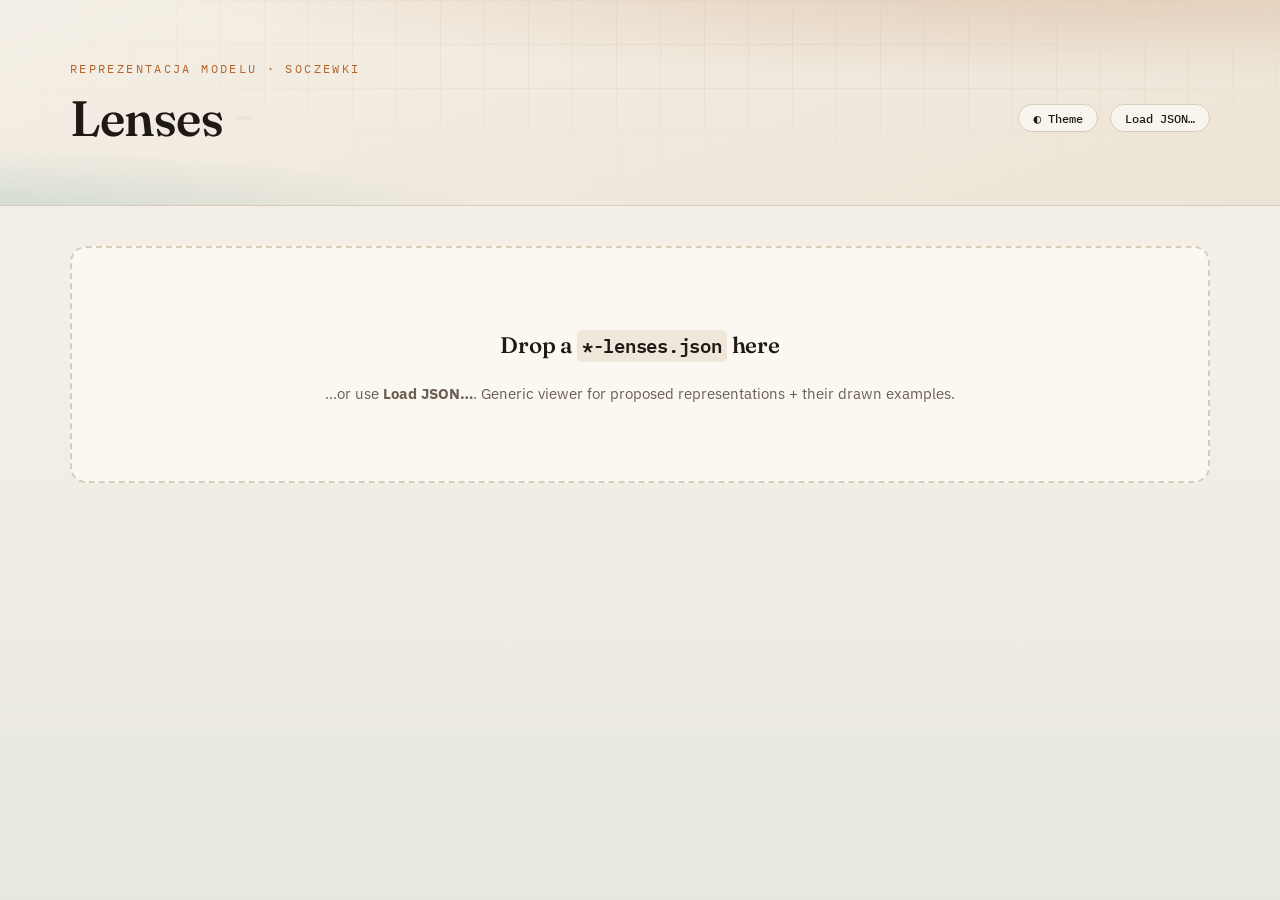
<file: _shared/lens-dashboard.html>
<!doctype html>
<html lang="en">
<head>
<meta charset="utf-8">
<meta name="viewport" content="width=device-width, initial-scale=1">
<title>Lens dashboard</title>
<link rel="preconnect" href="https://fonts.googleapis.com"><link rel="preconnect" href="https://fonts.gstatic.com" crossorigin><link rel="stylesheet" href="https://fonts.googleapis.com/css2?family=Fraunces:opsz,wght@9..144,400..700&family=IBM+Plex+Mono:wght@400;500&family=IBM+Plex+Sans:wght@400;500;600&display=swap">
<!--
  Generic viewer for a `*-lenses.json` bundle (schema: ~/.claude/skills/_shared/lens-model-json.md).
  Self-contained, offline, no external libraries. Draws each proposed representation as inline SVG
  (graph / tree / state-machine / bipartite / vector), with per-variant query examples (cycle,
  bridge, reachability, nearest-neighbours…) and a full-screen "subpage" for each variant.
  Load JSON via embedded data, drag & drop, or the Load button.
-->
<script type="application/json" id="embedded-data">null</script>
<style>
  /* Wygląd stron szkolenia (tokeny i typografia jak anatomia-archetype-storyteller.html).
     Stare nazwy zmiennych (--bg, --ink, --accent…) zostają, bo czyta je kod rysujący SVG. */
  :root{
    --tlo:#f4efe6; --tlo-2:#ece4d6; --tekst:#201a16; --mocny:#2b2420; --przygaszony:#6b5f54;
    --akcent:#b5632b; --akcent-jasny:#d07a3e; --cyjan:#1f7a73; --ramka:#d8cdbb; --panel:#fbf8f2; --kod:#efe7da; --link:#b5632b;
    --font-display:"Fraunces",Georgia,serif; --font-body:"IBM Plex Sans","Segoe UI",sans-serif; --font-mono:"IBM Plex Mono",ui-monospace,Menlo,monospace;
    --cien:0 1px 2px rgba(60,40,20,.05),0 10px 30px -12px rgba(60,40,20,.18);
    --green:#2f6f3a; --green-bg:#e2eedb; --amber:#8a5a00; --amber-bg:#f5e8c6;
    --red:#a3361f; --red-bg:#f5ddd3; --purple:#6b4a8a; --purple-bg:#ece3ef; --slate:#5f564c; --slate-bg:#ebe3d6;
    color-scheme:light;
  }
  @media (prefers-color-scheme:dark){:root:not([data-theme=light]){
    --tlo:#15110e; --tlo-2:#1d1712; --tekst:#f1e9dd; --mocny:#fbf5ea; --przygaszony:#ab9d8c;
    --akcent:#e08a4c; --akcent-jasny:#f0a568; --cyjan:#5bc3b9; --ramka:#352b22; --panel:#1f1812; --kod:#241c15; --link:#f0a568;
    --cien:0 1px 2px rgba(0,0,0,.3),0 10px 30px -12px rgba(0,0,0,.6);
    --green:#8fd19e; --green-bg:#1b2b1d; --amber:#e9bf62; --amber-bg:#30240c;
    --red:#f09a85; --red-bg:#361a13; --purple:#c9a9e6; --purple-bg:#271c30; --slate:#b9ab9a; --slate-bg:#2a221b;
    color-scheme:dark}}
  :root[data-theme=dark]{
    --tlo:#15110e; --tlo-2:#1d1712; --tekst:#f1e9dd; --mocny:#fbf5ea; --przygaszony:#ab9d8c;
    --akcent:#e08a4c; --akcent-jasny:#f0a568; --cyjan:#5bc3b9; --ramka:#352b22; --panel:#1f1812; --kod:#241c15; --link:#f0a568;
    --cien:0 1px 2px rgba(0,0,0,.3),0 10px 30px -12px rgba(0,0,0,.6);
    --green:#8fd19e; --green-bg:#1b2b1d; --amber:#e9bf62; --amber-bg:#30240c;
    --red:#f09a85; --red-bg:#361a13; --purple:#c9a9e6; --purple-bg:#271c30; --slate:#b9ab9a; --slate-bg:#2a221b;
    color-scheme:dark}
  /* stare nazwy → tokeny szkolenia (liczone na nowo w obu trybach) */
  :root{
    --bg:var(--tlo); --ink:var(--tekst); --muted:var(--przygaszony); --line:var(--ramka);
    --chip:var(--kod); --chip-ink:var(--mocny); --accent:var(--akcent); --accent-soft:color-mix(in oklab,var(--akcent) 12%,var(--panel));
    --node:color-mix(in oklab,var(--cyjan) 16%,var(--panel)); --node-ink:var(--mocny);
    --edge:color-mix(in oklab,var(--przygaszony) 55%,var(--ramka));
    --hl:var(--akcent); --hl-soft:color-mix(in oklab,var(--akcent) 20%,var(--panel));
  }

  *{box-sizing:border-box}
  html{background:var(--tlo)}
  body{margin:0;min-height:100vh;background:var(--tlo);color:var(--tekst);font:15px/1.6 var(--font-body);-webkit-font-smoothing:antialiased;
    background-image:linear-gradient(180deg,transparent 40%,color-mix(in oklab,var(--cyjan) 6%,transparent))}
  code,.mono{font-family:var(--font-mono);font-size:.86em}
  code{background:var(--kod);padding:1px 5px;border-radius:5px}
  h1,h2,h3{font-family:var(--font-display);font-weight:560;letter-spacing:-.01em;text-wrap:balance}
  a{color:var(--link);text-decoration-thickness:1.5px;text-underline-offset:2px}
  .wrap{max-width:1180px;margin:0 auto;padding:clamp(24px,4vw,40px) 20px 80px}

  /* hero jak na stronach szkolenia */
  .hero{position:relative;overflow:hidden;padding-block:clamp(30px,5vw,60px) clamp(26px,4vw,46px);border-bottom:1px solid var(--ramka);
    background:radial-gradient(120% 80% at 85% -10%,color-mix(in oklab,var(--akcent) 22%,transparent),transparent 60%),
      radial-gradient(90% 70% at -10% 110%,color-mix(in oklab,var(--cyjan) 20%,transparent),transparent 55%),
      linear-gradient(160deg,var(--tlo),var(--tlo-2))}
  .hero::before{content:"";position:absolute;inset:0;pointer-events:none;opacity:.45;
    background-image:linear-gradient(var(--ramka) 1px,transparent 1px),linear-gradient(90deg,var(--ramka) 1px,transparent 1px);
    background-size:44px 44px;-webkit-mask-image:radial-gradient(70% 70% at 60% 20%,#000,transparent);mask-image:radial-gradient(70% 70% at 60% 20%,#000,transparent)}
  .hero .inner{position:relative;max-width:1180px;margin:0 auto;padding-inline:20px}
  .eyebrow{font-family:var(--font-mono);font-size:.74rem;letter-spacing:.2em;text-transform:uppercase;color:var(--akcent);margin:0 0 12px}
  header.top{display:flex;flex-wrap:wrap;align-items:center;gap:12px}
  header.top h1{font-size:clamp(1.9rem,4.6vw,3.1rem);margin:0;line-height:1.1;font-weight:560}
  header.top .seed{color:var(--akcent)}
  .spacer{flex:1}
  .btn{border:1px solid var(--ramka);background:color-mix(in oklab,var(--panel) 85%,transparent);color:var(--tekst);border-radius:999px;padding:7px 14px;
    font:500 .78rem/1 var(--font-mono);cursor:pointer}
  .btn:hover{border-color:var(--akcent);color:var(--akcent)}
  .sub{color:var(--przygaszony);font-size:.95rem;max-width:80ch;margin:14px 0 0}

  .chip{display:inline-flex;align-items:center;gap:5px;background:var(--kod);color:var(--mocny);border-radius:999px;padding:2px 10px;font-size:12px;border:1px solid var(--ramka)}
  .chip.link{cursor:pointer}
  .chip.link:hover{border-color:var(--akcent);color:var(--akcent)}
  .badge{display:inline-block;border-radius:999px;padding:2px 9px;font:500 11px/1.5 var(--font-mono);letter-spacing:.02em}
  .b-green{background:var(--green-bg);color:var(--green)} .b-amber{background:var(--amber-bg);color:var(--amber)}
  .b-red{background:var(--red-bg);color:var(--red)} .b-purple{background:var(--purple-bg);color:var(--purple)} .b-slate{background:var(--slate-bg);color:var(--slate)}

  .lens{background:var(--panel);border:1px solid var(--ramka);border-radius:16px;padding:22px 24px;margin-bottom:24px;box-shadow:var(--cien)}
  .lens h2{font-size:clamp(1.3rem,2.6vw,1.6rem);margin:0 0 10px;display:flex;flex-wrap:wrap;gap:8px;align-items:center;line-height:1.2}
  .lens h2 .lid{color:var(--akcent);font-weight:600}
  .row{display:flex;flex-wrap:wrap;gap:6px;align-items:center;margin:6px 0}
  .k{color:var(--przygaszony);font:500 .7rem/1.6 var(--font-mono);letter-spacing:.08em;text-transform:uppercase;min-width:130px;flex-shrink:0;padding-top:2px}
  .v{flex:1;min-width:0}
  .why{margin:10px 0;padding:10px 14px;border-left:4px solid var(--cyjan);background:color-mix(in oklab,var(--cyjan) 7%,var(--panel));border-radius:0 12px 12px 0}
  .cm{font-size:13px;color:var(--przygaszony)}
  .cm .mono{color:var(--tekst)}
  .qlist{margin:6px 0 0;padding-left:0;list-style:none}
  .qlist li{padding:7px 0;border-top:1px dashed var(--ramka)}
  .qlist li:first-child{border-top:0}
  .nq{background:color-mix(in oklab,var(--cyjan) 8%,var(--panel));border:1px solid color-mix(in oklab,var(--cyjan) 30%,var(--ramka));border-radius:12px;padding:8px 12px;margin:6px 0}
  .nq .m{color:var(--cyjan);font-weight:600}

  .section-h{font:500 .7rem/1.4 var(--font-mono);text-transform:uppercase;letter-spacing:.14em;color:var(--akcent);margin:18px 0 8px}

  /* visuals */
  .variants{display:grid;grid-template-columns:repeat(auto-fill,minmax(300px,1fr));gap:14px}
  .variant{border:1px solid var(--ramka);border-radius:14px;padding:12px;background:var(--tlo)}
  .variant .vt{font-family:var(--font-display);font-weight:560;font-size:1.05rem;margin:0 0 6px}
  .ne{font-size:12.5px;color:var(--przygaszony);margin:2px 0}
  .ne b{color:var(--tekst);font-weight:600}
  .diagram{width:100%;aspect-ratio:16/10;background:var(--panel);border:1px solid var(--ramka);border-radius:10px;overflow:hidden;cursor:zoom-in}
  .qbar{display:flex;flex-wrap:wrap;gap:5px;margin:8px 0 2px}
  .qbtn{border:1px solid var(--ramka);background:var(--panel);color:var(--tekst);border-radius:999px;padding:3px 10px;font:500 11.5px/1.4 var(--font-mono);cursor:pointer}
  .qbtn[aria-pressed="true"]{background:var(--hl-soft);border-color:var(--hl);color:var(--hl)}
  .qcap{font-size:12.5px;color:var(--przygaszony);min-height:1.4em;margin-top:4px}
  .qcap b{color:var(--tekst)}

  text{font-family:var(--font-body)}
  .node-c{fill:var(--node);stroke:var(--edge);stroke-width:1.5}
  .node-c.hl{fill:var(--hl-soft);stroke:var(--hl);stroke-width:2.5}
  .node-t{fill:var(--node-ink);font-size:11px;font-weight:600;text-anchor:middle}
  .edge-l{stroke:var(--edge);stroke-width:1.6;fill:none}
  .edge-l.hl{stroke:var(--hl);stroke-width:3}
  .edge-t{fill:var(--muted);font-size:9.5px;text-anchor:middle}

  /* overlay subpage */
  .overlay{position:fixed;inset:0;background:rgba(20,16,12,.6);display:none;align-items:center;justify-content:center;z-index:50;padding:20px;backdrop-filter:blur(4px)}
  .overlay.open{display:flex}
  .sheet{background:var(--panel);border:1px solid var(--ramka);border-radius:16px;max-width:960px;width:100%;max-height:92vh;overflow:auto;padding:22px;box-shadow:var(--cien)}
  .sheet h2{margin-top:0}
  .sheet .close{float:right}
  .sheet .bigdiagram{width:100%;aspect-ratio:16/9;background:var(--tlo);border:1px solid var(--ramka);border-radius:12px;margin:10px 0}

  .empty{border:2px dashed var(--ramka);border-radius:16px;padding:60px 20px;text-align:center;color:var(--przygaszony);background:var(--panel)}
  .empty h2{color:var(--tekst)}
  body.drag .empty{border-color:var(--akcent);background:var(--accent-soft)}
  .count{color:var(--przygaszony);font-weight:400;margin-left:6px}
  @media print{
    body{background:#fff;color:#000}
    .hero{background:none;border:none;padding:0}
    .hero::before{display:none}
    .btn{display:none}
    .lens,.variant{box-shadow:none;border:1px solid #ccc;background:none;page-break-inside:avoid}
  }
</style>
</head>
<body>
<div class="hero"><div class="inner">
  <p class="eyebrow">Reprezentacja modelu · soczewki</p>
  <header class="top">
    <h1>Lenses <span id="seed" class="seed"></span></h1>
    <span class="badge b-slate mono" id="schemaver"></span>
    <span class="spacer"></span>
    <button class="btn" id="themeBtn">◐ Theme</button>
    <button class="btn" id="loadBtn">Load JSON…</button>
    <input type="file" id="file" accept=".json,application/json" hidden>
  </header>
  <div class="sub" id="sub"></div>
</div></div>
<div class="wrap">
  <div id="root"></div>
  <div class="empty" id="empty">
    <h2>Drop a <code>*-lenses.json</code> here</h2>
    <p>…or use <b>Load JSON…</b>. Generic viewer for proposed representations + their drawn examples.</p>
  </div>
</div>

<div class="overlay" id="overlay"><div class="sheet" id="sheet"></div></div>

<script>
(function(){
  "use strict";
  var SVGNS="http://www.w3.org/2000/svg";
  var $=function(s,r){return (r||document).querySelector(s);};
  var el=function(t,c,txt){var e=document.createElement(t);if(c)e.className=c;if(txt!=null)e.textContent=txt;return e;};
  var s=function(t,a){var e=document.createElementNS(SVGNS,t);if(a)for(var k in a)e.setAttribute(k,a[k]);return e;};

  $("#themeBtn").addEventListener("click",function(){
    var cur=document.documentElement.getAttribute("data-theme");
    var next=cur==="dark"?"light":cur==="light"?"dark":(matchMedia("(prefers-color-scheme:dark)").matches?"light":"dark");
    document.documentElement.setAttribute("data-theme",next);
  });

  var CONF=function(c){c=(c||"").toLowerCase();return c.indexOf("high")>-1?"b-green":c.indexOf("low")>-1?"b-red":"b-amber";};
  function badge(t,c){return el("span","badge "+(c||"b-slate"),t);}
  function chips(arr,cls){var w=el("span");(arr||[]).forEach(function(x){w.appendChild(el("span","chip "+(cls||""),x));});return w;}

  // ---------- geometry ----------
  function layout(nodes){
    var groups={},gk=[];
    nodes.forEach(function(n){if(n.group!=null){if(!(n.group in groups)){groups[n.group]=[];gk.push(n.group);}groups[n.group].push(n);}});
    var needBip = gk.length===2 && nodes.every(function(n){return n.group!=null;}) && nodes.some(function(n){return n.x==null;});
    if(needBip){
      gk.forEach(function(g,ci){var col=groups[g];var xx=gk.length===2?(ci===0?0.22:0.78):0.5;
        col.forEach(function(n,i){if(n.x==null){n.x=xx;n.y=(i+1)/(col.length+1);}});});
      return;
    }
    var need=nodes.filter(function(n){return n.x==null||n.y==null;});
    if(!need.length)return;
    var n=nodes.length,r=n<=2?0.28:0.38;
    nodes.forEach(function(nd,i){if(nd.x==null||nd.y==null){var a=-Math.PI/2+i*2*Math.PI/n;nd.x=0.5+r*Math.cos(a);nd.y=0.5+r*Math.sin(a);}});
  }

  function edgeKey(a,b){return a+" "+b;}
  function hlSets(q){
    var hn={},he={};
    if(q&&q.highlight){
      (q.highlight.nodes||[]).forEach(function(id){hn[id]=1;});
      (q.highlight.points||[]).forEach(function(id){hn[id]=1;});
      (q.highlight.edges||[]).forEach(function(e){he[edgeKey(e[0],e[1])]=1;he[edgeKey(e[1],e[0])]=1;});
    }
    return {hn:hn,he:he};
  }

  // ---------- SVG renderers ----------
  function drawGraph(svg,variant,q){
    var W=800,H=500,PAD=54,R=21;
    svg.setAttribute("viewBox","0 0 "+W+" "+H);
    while(svg.firstChild)svg.removeChild(svg.firstChild);
    var defs=s("defs");
    ["edge","hl"].forEach(function(kind){
      var m=s("marker",{id:"arrow-"+kind,viewBox:"0 0 10 10",refX:"9",refY:"5",markerWidth:"7",markerHeight:"7",orient:"auto-start-reverse"});
      var p=s("path",{d:"M0,0 L10,5 L0,10 z"}); p.setAttribute("fill", kind==="hl"?"var(--hl)":"var(--edge)"); m.appendChild(p); defs.appendChild(m);
    });
    svg.appendChild(defs);
    var sample=variant.sample||{}; var directed=!!sample.directed || variant.__kind==="state-machine";
    var nodes=(sample.nodes||[]).map(function(n){return {id:n.id,label:n.label||n.id,group:n.group,x:n.x,y:n.y};});
    layout(nodes);
    var pos={}; nodes.forEach(function(n){pos[n.id]={x:PAD+n.x*(W-2*PAD),y:PAD+n.y*(H-2*PAD)};});
    var H2=hlSets(q);
    (sample.edges||[]).forEach(function(e){
      var a=pos[e.from],b=pos[e.to]; if(!a||!b)return;
      var dx=b.x-a.x,dy=b.y-a.y,len=Math.sqrt(dx*dx+dy*dy)||1,ux=dx/len,uy=dy/len;
      var x1=a.x+ux*R,y1=a.y+uy*R, x2=b.x-ux*(R+(directed?7:0)),y2=b.y-uy*(R+(directed?7:0));
      var on=H2.he[edgeKey(e.from,e.to)];
      var ln=s("line",{x1:x1,y1:y1,x2:x2,y2:y2,class:"edge-l"+(on?" hl":"")});
      if(directed)ln.setAttribute("marker-end","url(#arrow-"+(on?"hl":"edge")+")");
      svg.appendChild(ln);
      if(e.label){var mx=(x1+x2)/2,my=(y1+y2)/2; svg.appendChild(s("text",{x:mx,y:my-4,class:"edge-t"})).textContent=e.label;}
    });
    nodes.forEach(function(n){
      var p=pos[n.id],on=H2.hn[n.id];
      svg.appendChild(s("circle",{cx:p.x,cy:p.y,r:R,class:"node-c"+(on?" hl":"")}));
      var t=s("text",{x:p.x,y:p.y+R+13,class:"node-t"}); t.textContent=n.label; svg.appendChild(t);
    });
  }

  function drawVector(svg,variant,q){
    var W=800,H=500,PAD=48;
    svg.setAttribute("viewBox","0 0 "+W+" "+H);
    while(svg.firstChild)svg.removeChild(svg.firstChild);
    // axes
    svg.appendChild(s("line",{x1:PAD,y1:H-PAD,x2:W-PAD,y2:H-PAD,class:"edge-l"}));
    svg.appendChild(s("line",{x1:PAD,y1:PAD,x2:PAD,y2:H-PAD,class:"edge-l"}));
    var pts=(variant.sample&&variant.sample.points)||[];
    var H2=hlSets(q);
    // draw a soft ring around the highlighted cluster
    var hi=pts.filter(function(p){return H2.hn[p.id];});
    if(hi.length>=2){
      var cx=0,cy=0; hi.forEach(function(p){cx+=p.x;cy+=p.y;});cx/=hi.length;cy/=hi.length;
      var rr=0; hi.forEach(function(p){rr=Math.max(rr,Math.hypot(p.x-cx,p.y-cy));});
      var C={x:PAD+cx*(W-2*PAD),y:PAD+(1-cy)*(H-2*PAD)};
      var ring=s("circle",{cx:C.x,cy:C.y,r:rr*(W-2*PAD)+26,class:"edge-l hl"}); ring.setAttribute("fill","none"); ring.setAttribute("stroke-dasharray","5 4"); svg.appendChild(ring);
    }
    pts.forEach(function(p){
      var X=PAD+p.x*(W-2*PAD),Y=PAD+(1-p.y)*(H-2*PAD),on=H2.hn[p.id];
      svg.appendChild(s("circle",{cx:X,cy:Y,r:on?9:6,class:"node-c"+(on?" hl":"")}));
      var t=s("text",{x:X,y:Y-11,class:"node-t"}); t.textContent=p.label||p.id; svg.appendChild(t);
    });
  }

  function draw(svg,variant,kind,q){
    variant.__kind=kind;
    if(kind==="vector")drawVector(svg,variant,q); else drawGraph(svg,variant,q);
  }

  // ---------- variant card ----------
  function renderVariant(variant,kind){
    var box=el("div","variant");
    box.appendChild(el("div","vt",variant.title||"variant"));
    if(variant.node)box.appendChild(el("div","ne")).innerHTML="<b>node/point:</b> "+esc(variant.node);
    if(variant.edge)box.appendChild(el("div","ne")).innerHTML="<b>edge/axis:</b> "+esc(variant.edge);
    if(variant.purpose)box.appendChild(el("div","ne")).innerHTML="<b>why:</b> "+esc(variant.purpose);

    var svgWrap=el("div","diagram"); var svg=s("svg",{width:"100%",height:"100%",preserveAspectRatio:"xMidYMid meet"});
    svgWrap.appendChild(svg); box.appendChild(svgWrap);

    var queries=variant.queries||[];
    var active = queries.length?0:-1;
    var qbar=el("div","qbar");
    var cap=el("div","qcap");
    function paint(){
      draw(svg,variant,kind, active>=0?queries[active]:null);
      Array.prototype.forEach.call(qbar.children,function(b,i){b.setAttribute("aria-pressed", i===active?"true":"false");});
      if(active>=0){var q=queries[active]; cap.innerHTML="<b>"+esc(q.name)+":</b> "+esc(q.finds||"")+(q.why?(" — <i>"+esc(q.why)+"</i>"):"");}
      else cap.textContent="";
    }
    queries.forEach(function(q,i){
      var b=el("button","qbtn",q.name); b.addEventListener("click",function(){active=(active===i?-1:i);paint();}); qbar.appendChild(b);
    });
    if(queries.length)box.appendChild(qbar);
    box.appendChild(cap);
    svgWrap.addEventListener("click",function(){openOverlay(variant,kind,active);});
    paint();
    return box;
  }

  function esc(x){return String(x).replace(/[&<>]/g,function(c){return {"&":"&amp;","<":"&lt;",">":"&gt;"}[c];});}

  // ---------- overlay "subpage" ----------
  var overlay=$("#overlay"), sheet=$("#sheet");
  function closeOverlay(){overlay.classList.remove("open");}
  overlay.addEventListener("click",function(e){if(e.target===overlay)closeOverlay();});
  document.addEventListener("keydown",function(e){if(e.key==="Escape")closeOverlay();});
  function openOverlay(variant,kind,active){
    sheet.innerHTML="";
    var close=el("button","btn close","✕ Close"); close.addEventListener("click",closeOverlay); sheet.appendChild(close);
    sheet.appendChild(el("h2",null,variant.title||"variant"));
    if(variant.node)sheet.appendChild(el("div","ne")).innerHTML="<b>node/point:</b> "+esc(variant.node);
    if(variant.edge)sheet.appendChild(el("div","ne")).innerHTML="<b>edge/axis:</b> "+esc(variant.edge);
    if(variant.purpose)sheet.appendChild(el("div","ne")).innerHTML="<b>why:</b> "+esc(variant.purpose);
    var dia=el("div","bigdiagram"); var svg=s("svg",{width:"100%",height:"100%",preserveAspectRatio:"xMidYMid meet"}); dia.appendChild(svg); sheet.appendChild(dia);
    var queries=variant.queries||[]; var a=active>=0?active:-1;
    var qbar=el("div","qbar"), cap=el("div","qcap");
    function paint(){draw(svg,variant,kind,a>=0?queries[a]:null);
      Array.prototype.forEach.call(qbar.children,function(b,i){b.setAttribute("aria-pressed",i===a?"true":"false");});
      if(a>=0){var q=queries[a];cap.innerHTML="<b>"+esc(q.name)+":</b> "+esc(q.finds||"")+(q.why?(" — <i>"+esc(q.why)+"</i>"):"");}else cap.textContent="";}
    queries.forEach(function(q,i){var b=el("button","qbtn",q.name);b.addEventListener("click",function(){a=(a===i?-1:i);paint();});qbar.appendChild(b);});
    if(queries.length)sheet.appendChild(qbar);
    sheet.appendChild(cap);
    paint();
    overlay.classList.add("open");
  }

  // ---------- lens card ----------
  function renderLens(lens){
    var box=el("div","lens"); box.id="lens-"+(lens.id||"");
    var h=el("h2");
    if(lens.id)h.appendChild(el("span","lid",lens.id));
    h.appendChild(document.createTextNode(lens.model||"lens"));
    if(lens.feasibility_confidence)h.appendChild(badge("feasible: "+lens.feasibility_confidence,CONF(lens.feasibility_confidence)));
    if(lens.existing_foothold)h.appendChild(el("span","chip","foothold: "+lens.existing_foothold));
    box.appendChild(h);

    var cm=lens.current_model||{};
    if(cm.host||cm.embedded){
      var line=el("div","cm");
      line.innerHTML="<b>current model:</b> <span class='mono'>"+esc((cm.host||"?"))+" / "+esc(cm.embedded||"?")+"</span>"+(cm.host_style?(" ("+esc(cm.host_style)+")"):"")+(cm.artefacts?(" — "+esc(cm.artefacts)):"");
      box.appendChild(line);
    }
    if(lens.proposed_model&&lens.proposed_model.length){var r=el("div","row");r.appendChild(el("span","k","proposed model"));var v=el("span","v");v.appendChild(chips(lens.proposed_model));r.appendChild(v);box.appendChild(r);}
    if(lens.native_operations&&lens.native_operations.length){var r2=el("div","row");r2.appendChild(el("span","k","native ops"));var v2=el("span","v");v2.appendChild(chips(lens.native_operations,"mono"));r2.appendChild(v2);box.appendChild(r2);}
    if(lens.why_best)box.appendChild(el("div","why",lens.why_best));

    // visuals
    var vis=lens.visuals;
    if(vis&&vis.variants&&vis.variants.length){
      box.appendChild(el("div","section-h","How it looks — "+(vis.kind||"diagram")+" · click a diagram to expand"));
      var grid=el("div","variants");
      vis.variants.forEach(function(vr){grid.appendChild(renderVariant(vr,vis.kind||"graph"));});
      box.appendChild(grid);
    }

    // questions improved
    var eqi=lens.existing_questions_improved||[];
    if(eqi.length){
      box.appendChild(el("div","section-h","Existing questions improved ("+eqi.length+")"));
      var ul=el("ul","qlist");
      eqi.forEach(function(q){
        var li=el("li");
        var head=el("div");
        if(q.question_id){var c=el("span","chip","→ "+q.question_id);head.appendChild(c);}
        head.appendChild(document.createTextNode(" "+(q.question||"")));
        if(q.confidence)head.appendChild(document.createTextNode(" ")),head.appendChild(badge(q.confidence,CONF(q.confidence)));
        li.appendChild(head);
        if(q.dominant_operation)li.appendChild(el("div","cm","op: "+q.dominant_operation));
        if(q.becomes_simpler)li.appendChild(el("div","cm","simpler: "+q.becomes_simpler));
        ul.appendChild(li);
      });
      box.appendChild(ul);
    }

    // new questions unlocked
    var nqs=lens.new_questions_unlocked||[];
    if(nqs.length){
      box.appendChild(el("div","section-h","New questions unlocked ("+nqs.length+")"));
      nqs.forEach(function(q){
        var d=el("div","nq");
        d.appendChild(el("div",null,q.question||""));
        var meta=el("div","cm");
        var bits=[];
        if(q.native_operation)bits.push("op: "+q.native_operation);
        if(q.business_metric)bits.push("metric: "+q.business_metric);
        if(q.decision_it_changes)bits.push("decision: "+q.decision_it_changes);
        meta.textContent=bits.join("  ·  ");
        d.appendChild(meta);
        if(q.usefulness_confidence){var m=el("span","m","usefulness: "+q.usefulness_confidence+(q.usefulness_grounding?(" ("+q.usefulness_grounding+")"):""));d.appendChild(m);}
        box.appendChild(d);
      });
    }

    var foot=el("div","row");
    if(lens.smallest_experiment){foot.appendChild(el("span","k","smallest experiment"));var fv=el("span","v",lens.smallest_experiment);foot.appendChild(fv);}
    box.appendChild(foot);
    return box;
  }

  // ---------- render ----------
  function render(data){
    $("#seed").textContent=data.seed?"· "+data.seed:"";
    $("#schemaver").textContent=data.$schema_version||"";
    $("#sub").textContent=(data.source_current_model?("source: "+data.source_current_model+"  ·  "):"")+((data.lenses||[]).length+" lenses");
    var root=$("#root"); root.innerHTML="";
    (data.lenses||[]).forEach(function(l){root.appendChild(renderLens(l));});
    $("#empty").hidden=true;
    document.title="Lenses"+(data.seed?(" · "+data.seed):"");
  }

  document.addEventListener("click",function(e){
    var c=e.target.closest?e.target.closest("[data-jump]"):null; if(c){var t=document.getElementById(c.dataset.jump);if(t)t.scrollIntoView({behavior:"smooth",block:"center"});}
  });

  // ---------- loading ----------
  function loadText(txt){try{var d=JSON.parse(txt);if(!d||!d.lenses)throw new Error("not a lenses JSON (missing 'lenses')");render(d);}catch(err){alert("Could not parse JSON: "+err.message);}}
  $("#loadBtn").addEventListener("click",function(){$("#file").click();});
  $("#file").addEventListener("change",function(e){var f=e.target.files[0];if(!f)return;var r=new FileReader();r.onload=function(){loadText(r.result);};r.readAsText(f);});
  ["dragenter","dragover"].forEach(function(ev){document.addEventListener(ev,function(e){e.preventDefault();document.body.classList.add("drag");});});
  ["dragleave","drop"].forEach(function(ev){document.addEventListener(ev,function(e){e.preventDefault();if(ev==="drop")document.body.classList.remove("drag");});});
  document.addEventListener("drop",function(e){e.preventDefault();document.body.classList.remove("drag");var f=e.dataTransfer&&e.dataTransfer.files&&e.dataTransfer.files[0];if(!f)return;var r=new FileReader();r.onload=function(){loadText(r.result);};r.readAsText(f);});

  // ---------- boot ----------
  try{var raw=$("#embedded-data").textContent.trim();var em=raw&&raw!=="null"?JSON.parse(raw):null;if(em&&em.lenses)render(em);}catch(e){}
})();
</script>
</body>
</html>
</file>
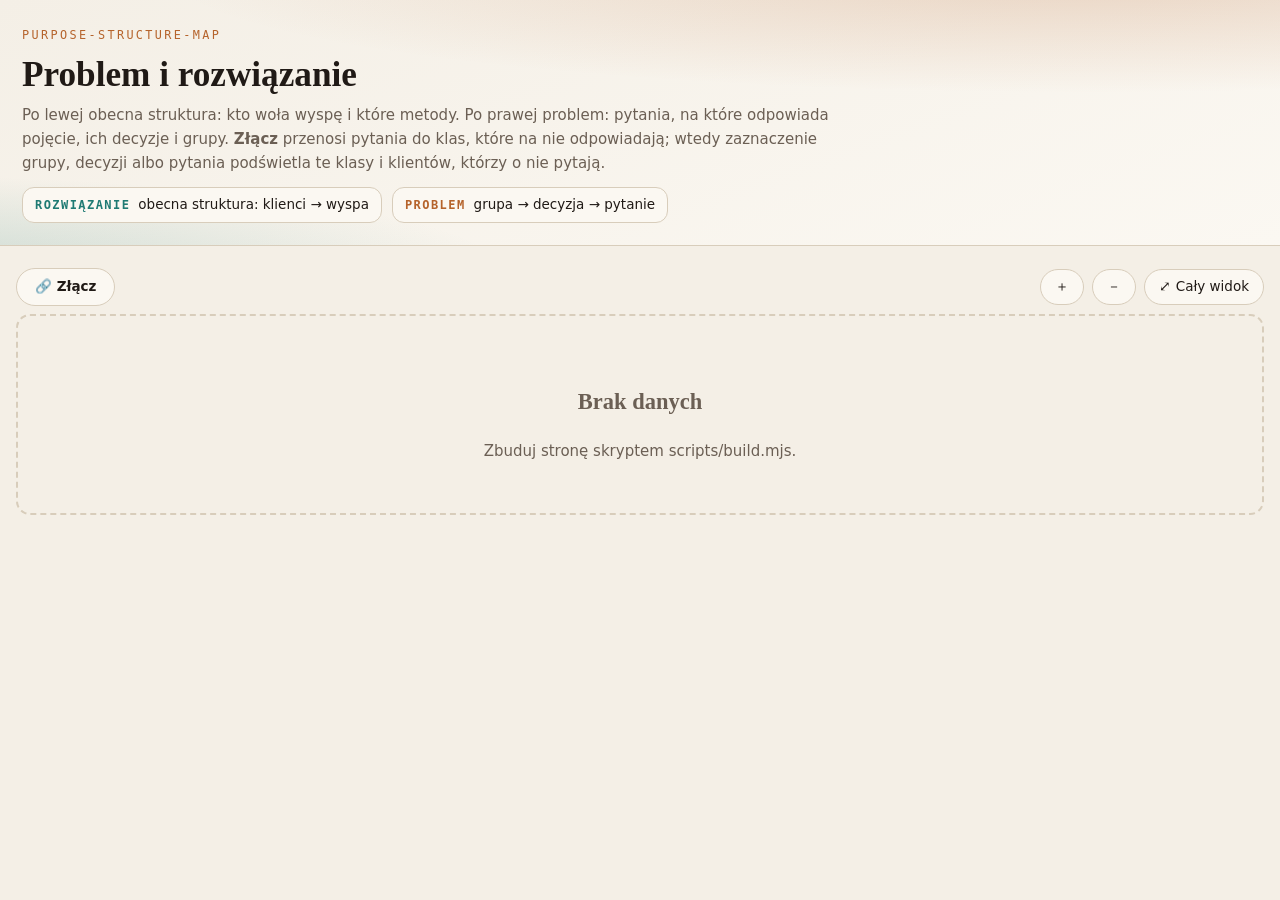
<file: purpose-structure-map/view.html>
<!doctype html>
<html lang="pl">
<head>
<meta charset="utf-8">
<meta name="viewport" content="width=device-width, initial-scale=1">
<title>Problem i rozwiązanie</title>
<!--
  Viewer for purpose-structure-map.json (built by scripts/build.mjs from <area>-current-model.json + call-graph.json).
  ROZWIĄZANIE (left, the current structure): clients outside the island → the island; click the island to open it,
  click again to close. At most 10 clients and 10 island classes are shown, the rest behind a „…” node; whatever the
  selection needs is shown anyway. One edge per client → class, up to 3 method labels (+ „więcej”) when zoomed in.
  PROBLEM (right): group → decision → question (concept-explorer: generalization groups, question tree, questions).
  Selecting any level highlights, on the solution side, every class answering its leaf questions and every client
  asking them. „Złącz”: questions move next to the classes that answer them; edges are hidden until a question,
  decision or group is selected, then only its edges appear, labelled with the question.
  Offline, data embedded in #embedded-data.
-->
<script type="application/json" id="embedded-data">null</script>
<style>
  :root{
    --bg:#f4efe6; --panel:#fbf8f2; --ink:#201a16; --muted:#6b5f54; --line:#d8cdbb;
    --chip:#efe7da; --chip-ink:#4a3f36; --accent:#b5632b; --accent-soft:#f3e3d4;
    --green:#1a7f4b; --green-bg:#e4f4ea; --red:#b42318; --red-bg:#fbe4e2; --purple:#6b3fa0; --purple-bg:#efe6fb;
    --island:#e6f1ef; --island-br:#1f7a73; --cls:#ffffff; --cli:#f1ebe1; --edge:#b9ab97; --shadow:rgba(60,40,20,.16);
  }
  @media (prefers-color-scheme:dark){:root:not([data-theme="light"]){
    --bg:#15110e; --panel:#1f1812; --ink:#f1e9dd; --muted:#ab9d8c; --line:#352b22;
    --chip:#241c15; --chip-ink:#d8ccbc; --accent:#e08a4c; --accent-soft:#3a2617;
    --green:#5bd08a; --green-bg:#12301f; --red:#f0857a; --red-bg:#361613; --purple:#c19dee; --purple-bg:#241733;
    --island:#11292a; --island-br:#3fb3a8; --cls:#1b1611; --cli:#241c15; --edge:#5a4c3d; --shadow:rgba(0,0,0,.5);
  }}
  :root[data-theme="dark"]{
    --bg:#15110e; --panel:#1f1812; --ink:#f1e9dd; --muted:#ab9d8c; --line:#352b22;
    --chip:#241c15; --chip-ink:#d8ccbc; --accent:#e08a4c; --accent-soft:#3a2617;
    --green:#5bd08a; --green-bg:#12301f; --red:#f0857a; --red-bg:#361613; --purple:#c19dee; --purple-bg:#241733;
    --island:#11292a; --island-br:#3fb3a8; --cls:#1b1611; --cli:#241c15; --edge:#5a4c3d; --shadow:rgba(0,0,0,.5);
  }
  *{box-sizing:border-box}
  body{margin:0;background:var(--bg);color:var(--ink);font:15px/1.6 "IBM Plex Sans","Segoe UI",system-ui,sans-serif;-webkit-font-smoothing:antialiased}
  .wrap{max-width:1320px;margin:0 auto;padding:20px 16px 80px}
  h1,h2,h3{font-family:"Fraunces",Georgia,serif;font-weight:600}
  .hero{position:relative;overflow:hidden;margin:-20px -16px 14px;padding:26px 22px 22px;border-bottom:1px solid var(--line);
    background:radial-gradient(120% 80% at 85% -10%,color-mix(in oklab,var(--accent) 22%,transparent),transparent 60%),
      radial-gradient(90% 70% at -10% 110%,color-mix(in oklab,#1f7a73 20%,transparent),transparent 55%),linear-gradient(160deg,var(--bg),var(--panel))}
  .eyebrow{font-family:"IBM Plex Mono",ui-monospace,Menlo,monospace;font-size:.74rem;letter-spacing:.2em;text-transform:uppercase;color:var(--accent);margin:0}
  .hero h1{font-size:clamp(1.5rem,3.4vw,2.2rem);line-height:1.15;margin:10px 0 0}
  .intro{color:var(--muted);max-width:86ch;margin:8px 0 0}
  .strony{display:flex;gap:10px;flex-wrap:wrap;margin-top:12px}
  .strona{display:inline-flex;gap:8px;align-items:center;border:1px solid var(--line);border-radius:12px;padding:6px 12px;background:var(--panel);font-size:13.5px}
  .strona b{font-family:"IBM Plex Mono",monospace;letter-spacing:.12em;font-size:12px}
  .strona.roz b{color:var(--island-br)} .strona.pro b{color:var(--accent)}
  .bar{position:sticky;top:0;z-index:5;display:flex;flex-wrap:wrap;gap:8px;align-items:center;padding:8px 0;background:var(--bg)}
  .btn{display:inline-flex;gap:6px;align-items:center;border:1px solid var(--line);background:var(--panel);color:var(--ink);border-radius:999px;padding:6px 14px;font:inherit;font-size:13.5px;cursor:pointer;transition:border-color .15s,background .15s}
  .btn:hover{border-color:var(--accent)} .btn.on{background:var(--accent);border-color:var(--accent);color:#fff}
  .btn.big{font-weight:650;padding:7px 18px}
  .spacer{flex:1} .muted{color:var(--muted)} .small{font-size:12.5px}
  .stage{background:var(--panel);border:1px solid var(--line);border-radius:16px;overflow:hidden;position:relative;box-shadow:0 10px 30px -14px var(--shadow)}
  svg#g{width:100%;height:min(78vh,900px);display:block;cursor:grab;touch-action:none;user-select:none}
  svg#g.drag{cursor:grabbing}
  .hint{position:absolute;left:12px;bottom:8px;font-size:12px;color:var(--muted);pointer-events:none}
  svg text{fill:var(--ink);font-size:12px}
  .hd{font-family:"IBM Plex Mono",monospace;font-size:22px;font-weight:600;letter-spacing:.18em}
  .hd.roz{fill:var(--island-br)} .hd.pro{fill:var(--accent)}
  .hd-sub{font-size:12.5px;fill:var(--muted)}
  .n rect{stroke-width:1.3;transition:stroke .15s} .n{cursor:pointer} .n:hover rect{stroke:var(--accent)}
  .n.cli rect{fill:var(--cli);stroke:var(--line)} .n.cls rect{fill:var(--cls);stroke:var(--island-br)}
  .n.more rect{fill:transparent;stroke:var(--line);stroke-dasharray:4 3} .n.more text{fill:var(--muted)}
  .n.isl>rect{fill:var(--island);stroke:var(--island-br);stroke-width:2}
  .n.q rect{fill:var(--panel);stroke:var(--green)} .n.q.pain rect{stroke:var(--red);stroke-width:2.2}
  .n.dec rect{fill:var(--accent-soft);stroke:var(--accent)} .n.grp rect{fill:var(--purple-bg);stroke:var(--purple)}
  .n.grp.pain rect,.n.dec.pain rect{stroke:var(--red);stroke-width:2.6} .n.grp.pain .nm{fill:var(--red)}
  .n.sel rect{stroke:var(--accent)!important;stroke-width:3!important}
  .n.hot rect{stroke:var(--accent);stroke-width:2.4}
  .n .nm{font-weight:600} .n .mt{fill:var(--muted);font-size:10.5px}
  .n .qid{fill:var(--accent);font-weight:700} .n.q.pain .qid{fill:var(--red)}
  .isl-name{font-family:"Fraunces",Georgia,serif;font-size:17px;font-weight:600;fill:var(--island-br)}
  .e{fill:none;stroke:var(--edge);stroke-opacity:.7} .e.int{stroke-dasharray:4 3;stroke-opacity:.6}
  .e.rule{stroke:var(--purple)} .e.hot{stroke:var(--accent);stroke-opacity:1} .e.q{stroke:var(--green);stroke-opacity:.95} .e.q.pain{stroke:var(--red)}
  .hit{fill:none;stroke:transparent;stroke-width:12;cursor:pointer}
  .el{font-size:10.5px;cursor:pointer} .el .bg{fill:var(--panel);stroke:var(--line)} .el.ql .bg{stroke:var(--green)} .el.ql.pain .bg{stroke:var(--red)}
  .conn{fill:none;stroke:var(--green);stroke-dasharray:2 3;stroke-width:1.4} .conn.pain{stroke:var(--red)}
  .tl{fill:none;stroke:var(--line);stroke-width:1.3} .tl.hot{stroke:var(--accent);stroke-width:2}
  .badge{font-size:10px;font-weight:700;fill:var(--accent)}
  .dim{opacity:.13}
  .cols{display:grid;grid-template-columns:1.2fr 1fr;gap:16px;margin-top:16px} @media(max-width:860px){.cols{grid-template-columns:1fr}}
  .card{background:var(--panel);border:1px solid var(--line);border-radius:14px;padding:14px 16px;box-shadow:0 6px 20px -14px var(--shadow)}
  .card h3{margin:0 0 6px;font-size:1.15rem}
  ol.leg{margin:0;padding-left:0;list-style:none;display:grid;gap:6px}
  ol.leg li{border:1px solid var(--line);border-radius:10px;padding:7px 11px;background:var(--bg);cursor:pointer;transition:border-color .15s}
  ol.leg li:hover{border-color:var(--accent)}
  ol.leg li.pain{border-left:4px solid var(--red)} ol.leg li.hot{border-color:var(--accent);box-shadow:0 0 0 2px var(--accent-soft)}
  ol.leg li b.id{color:var(--accent);margin-right:6px} ol.leg li.pain b.id{color:var(--red)}
  .po{display:block;color:var(--muted);font-size:12.5px}
  code,.mono{font-family:"IBM Plex Mono",ui-monospace,Menlo,monospace;font-size:.85em}
  .chip{display:inline-block;background:var(--chip);color:var(--chip-ink);border-radius:999px;padding:0 8px;font-size:12px;margin:1px 2px}
  .chip.pain{background:var(--red-bg);color:var(--red)}
  #det ul{margin:4px 0;padding-left:18px} #det li{margin:2px 0;font-size:13px}
  .lab{font-size:11px;text-transform:uppercase;letter-spacing:.08em;color:var(--muted);font-weight:650;margin:10px 0 2px}
  /* crossing: CO (problem) × JAK (rozwiązanie) per caller */
  .cross{margin-top:22px} .cross>h2{margin:0 0 4px;font-size:1.45rem} .cross .intro{margin:0 0 12px}
  details.cg{margin:12px 0;border:1px solid var(--line);border-radius:18px;background:color-mix(in oklab,var(--purple-bg) 45%,var(--bg));overflow:hidden}
  details.cg>summary{list-style:none;cursor:pointer;display:flex;flex-wrap:wrap;gap:6px 12px;align-items:baseline;padding:14px 18px}
  details.cg>summary::-webkit-details-marker{display:none}
  details.cg>summary::before{content:"▸";color:var(--purple);font-size:14px;transition:transform .15s} details.cg[open]>summary::before{transform:rotate(90deg)}
  details.cg[open]>summary{border-bottom:1px solid var(--line)}
  details.cg.pain{border-color:color-mix(in oklab,var(--red) 55%,var(--line));border-left:5px solid var(--red)}
  .cg-b{color:var(--ink)} .cg-b b{color:var(--red)}
  .cg-n{font-family:"Fraunces",Georgia,serif;font-size:1.22rem;font-weight:600;color:var(--purple)}
  .cg-c{font-size:12.5px;color:var(--muted)} .cg-w{flex-basis:100%;font-size:13px;color:var(--muted);padding-left:22px}
  details.cg>.cq{margin:12px 14px}
  details.cq>summary{list-style:none;cursor:pointer;display:block} details.cq>summary::-webkit-details-marker{display:none}
  details.cq>summary .qid::before{content:"▾ ";color:var(--muted)} details.cq:not([open])>summary .qid::before{content:"▸ "}
  details.cq:not([open])>summary{border-bottom:0}
  .cq{background:var(--panel);border:1px solid var(--line);border-radius:16px;margin:14px 0;overflow:hidden;box-shadow:0 8px 26px -16px var(--shadow)}
  .cq.pain{border-left:5px solid var(--red)}
  .cq-h{padding:14px 18px 10px;border-bottom:1px solid var(--line);background:color-mix(in oklab,var(--accent) 5%,var(--panel))}
  .cq-h .qid{font-family:"IBM Plex Mono",monospace;font-weight:700;color:var(--accent);margin-right:8px} .cq.pain .cq-h .qid{color:var(--red)}
  .cq-h .qt{font-family:"Fraunces",Georgia,serif;font-size:1.12rem;font-weight:600}
  .cq-h .sum{color:var(--muted);font-size:13.5px;margin-top:6px;max-width:110ch}
  .cq-h .cnt{font-size:12px;color:var(--muted);margin-top:6px}
  table.ct{width:100%;border-collapse:collapse;font-size:13.5px}
  table.ct th{font-family:"IBM Plex Mono",monospace;font-size:11px;letter-spacing:.14em;text-transform:uppercase;text-align:left;padding:8px 12px;background:var(--chip);border-bottom:1px solid var(--line)}
  table.ct th.pro{color:var(--accent)} table.ct th.roz{color:var(--island-br)}
  table.ct td{vertical-align:top;padding:9px 12px;border-bottom:1px solid var(--line)}
  table.ct tr:last-child td{border-bottom:0}
  td.caller{width:19%;font-family:"IBM Plex Mono",monospace;font-size:12px} td.caller .cls{font-weight:600} td.caller .kind{display:block;color:var(--muted);font-size:11px;margin-top:3px}
  td.co{width:31%;background:color-mix(in oklab,var(--accent) 4%,transparent)} td.co .ask{display:inline-block;font-size:10.5px;font-weight:700;border-radius:999px;padding:0 7px;margin-right:6px}
  .ask.yes{background:var(--green-bg);color:var(--green)} .ask.partly{background:var(--accent-soft);color:var(--accent)} .ask.no{background:var(--chip);color:var(--muted)}
  td.co .leak{color:var(--red);font-size:11px;display:block;margin-top:4px}
  td.jak{background:color-mix(in oklab,var(--island-br) 4%,transparent)} td.jak .res{display:block;margin-top:6px;font-weight:600}
  td.jak .res::before{content:"→ ";color:var(--island-br)} td.jak .ev,td.jak .up{display:block;margin-top:5px;color:var(--muted);font-size:11.5px;font-family:"IBM Plex Mono",monospace}
  tr.no td{opacity:.62}
  td.jak .ans{margin-top:6px;padding:6px 8px;border-radius:10px;background:color-mix(in oklab,var(--island-br) 7%,transparent);font-size:12.5px}
  td.jak .ans-h{display:block;color:var(--muted)} td.jak .ans-h b{color:var(--ink)}
  td.jak .ans .lbl{display:block;margin-top:5px;font-size:10.5px;letter-spacing:.1em;text-transform:uppercase;color:var(--muted);font-weight:650}
  td.jak .ans-s code{display:block;white-space:pre-wrap;word-break:break-word;margin-top:2px} td.jak .ans-of{display:block}
  td.jak .ans ul{margin:4px 0 0;padding-left:16px} td.jak .ans li{margin:2px 0} td.jak .ans .then{color:var(--muted)}
  details.dw{margin-top:6px} details.dw>summary{cursor:pointer;color:var(--island-br);font-size:11.5px;font-family:"IBM Plex Mono",monospace}
  details.nie{border-top:1px dashed var(--line)} details.nie>summary{cursor:pointer;padding:9px 18px;color:var(--muted);font-size:13px}
  .empty{border:2px dashed var(--line);border-radius:14px;padding:50px 20px;text-align:center;color:var(--muted)}
</style>
</head>
<body>
<div class="wrap">
  <header class="hero">
    <p class="eyebrow">purpose-structure-map</p>
    <h1 id="t">Problem i rozwiązanie</h1>
    <p class="intro">Po lewej obecna struktura: kto woła wyspę i które metody. Po prawej problem: pytania, na które odpowiada
      pojęcie, ich decyzje i grupy. <b>Złącz</b> przenosi pytania do klas, które na nie odpowiadają; wtedy zaznaczenie
      grupy, decyzji albo pytania podświetla te klasy i klientów, którzy o nie pytają.</p>
    <div class="strony"><span class="strona roz"><b>ROZWIĄZANIE</b> obecna struktura: klienci → wyspa</span>
      <span class="strona pro"><b>PROBLEM</b> grupa → decyzja → pytanie</span></div>
  </header>
  <div class="bar">
    <button class="btn big" id="b-merge">🔗 Złącz</button>
    <span class="spacer"></span>
    <button class="btn" id="b-in" title="Przybliż">＋</button><button class="btn" id="b-out" title="Oddal">－</button>
    <button class="btn" id="b-fit">⤢ Cały widok</button>
  </div>
  <div class="stage"><svg id="g" viewBox="0 0 1700 1000"></svg>
    <div class="hint">🖱️ kółko: zoom · przeciągnij: przesuń · klik: zaznacz, drugi klik albo Esc: odznacz · nazwy metod widać po przybliżeniu</div></div>
  <section class="cross" id="cross" hidden></section>
</div>
<script>
(function(){
"use strict";
const D = JSON.parse(document.getElementById("embedded-data").textContent);
const svg = document.getElementById("g"), NS = "http://www.w3.org/2000/svg";
if (!D) { document.querySelector(".stage").outerHTML = '<div class="empty"><h2>Brak danych</h2>Zbuduj stronę skryptem scripts/build.mjs.</div>'; return; }
const esc = s => String(s ?? "").replace(/[&<>"]/g, c => ({ "&": "&amp;", "<": "&lt;", ">": "&gt;", '"': "&quot;" }[c]));
const cut = (s, n) => (s = String(s || "")).length > n ? s.slice(0, n - 1) + "…" : s;
const MAX = 10;

// ---------- model ----------
const G = D.graph, unit = new Map(G.units.map(u => [u.id, u])), meth = new Map(G.methods.map(m => [m.id, m]));
const isl = new Set(G.island_files);
const edges = new Map();
for (const c of G.calls) {
  const s = meth.get(c.from_method), t = meth.get(c.to_method); if (!s || !t) continue;
  const k = s.unit + "|" + t.unit;
  if (!edges.has(k)) edges.set(k, { id: "e" + edges.size, from: s.unit, to: t.unit, internal: isl.has(s.unit), methods: new Map(), toIds: new Set(), calls: [], rule: false });
  const e = edges.get(k); e.methods.set(t.name, (e.methods.get(t.name) || 0) + 1); e.toIds.add(t.id); e.calls.push(c); if (c.rule) e.rule = true;
}
const E = [...edges.values()].sort((a, b) => b.calls.length - a.calls.length);
const calls = f => E.filter(e => e.from === f && !e.internal).reduce((a, e) => a + e.calls.length, 0);
const clients = [...new Set(E.filter(e => !e.internal).map(e => e.from))];
const islandUnits = G.island_files.filter(f => unit.has(f));
const inCount = f => new Set(E.filter(e => e.to === f && !e.internal).map(e => e.from)).size;
islandUnits.sort((a, b) => inCount(b) - inCount(a) || unit.get(a).name.localeCompare(unit.get(b).name));
const iIdx = new Map(islandUnits.map((f, i) => [f, i]));
const bary = f => { const t = E.filter(e => e.from === f && !e.internal).map(e => iIdx.get(e.to)); return t.reduce((a, b) => a + b, 0) / (t.length || 1); };
const topClients = new Set([...clients].sort((a, b) => calls(b) - calls(a)).slice(0, MAX));
clients.sort((a, b) => bary(a) - bary(b) || unit.get(a).name.localeCompare(unit.get(b).name));
const topClasses = new Set(islandUnits.slice(0, MAX));
const chan = new Map();
for (const en of G.entries || []) { const u = meth.get(en.method)?.unit; if (!u) continue;
  if (!chan.has(u)) chan.set(u, {}); chan.get(u)[en.channel] = (chan.get(u)[en.channel] || 0) + 1; }

const Q = D.questions, qById = new Map(Q.map(q => [q.id, q]));
for (const q of Q) { const n = new Map(); for (const m of q.methods) { const u = meth.get(m.id)?.unit; if (u) n.set(u, (n.get(u) || 0) + 1); }
  q.units = [...n.keys()]; q.anchor = [...n].sort((a, b) => (isl.has(b[0]) - isl.has(a[0])) || b[1] - a[1])[0]?.[0];
  q.mset = new Set(q.methods.map(m => m.id)); q.pain = q.pains.some(p => !p.on || p.on === "question"); }   // pains sit on top questions (groups); a question only when an older result says so
for (const e of E) e.qs = Q.filter(q => [...e.toIds].some(id => q.mset.has(id)));
for (const q of Q) q.askers = E.filter(e => !e.internal && e.qs.includes(q)).map(e => e.from);
// problem tree: group → decision → question
const sameDec = (a, b) => a === b || a.startsWith(b + ".") || b.startsWith(a + ".");
// a decision no group took stays in the tree at the decision level, with no group above it
const groups = D.groups.map(g => ({ ...g, decs: [] })), solo = [];
for (const q of Q) {
  const d = q.decisions[0] || "—";
  let g = groups.find(g => q.decisions.some(x => g.decisions.some(y => sameDec(x, y))));
  if (!g) { g = solo.find(g => g.decisions[0] === d);
    if (!g) solo.push(g = { id: "S-" + d, name: D.decisions[d] || d, what_changes: "", solo: true, decisions: [d], decs: [] }); }
  let dn = g.decs.find(x => x.id === d); if (!dn) g.decs.push(dn = { id: d, key: g.id + ":" + d, text: D.decisions[d] || d, role: g.roles?.[d], qs: [] });
  dn.qs.push(q);
}
const G2 = [...groups, ...solo].filter(g => g.decs.length);
const DEC = new Map(G2.flatMap(g => g.decs.map(d => [d.key, d])));
const leaves = s => s.k === "q" ? [qById.get(s.id)] : s.k === "dec" ? DEC.get(s.id).qs : s.k === "group" ? G2.find(g => g.id === s.id).decs.flatMap(d => d.qs) : [];

// island name: wrapped into lines that fit the box (font shrinks only if one word is still too long)
const ISL_LINES = (() => { const words = ("🏝️ " + D.island.name).split(/\s+/), out = []; let l = "";
  for (const w of words) { if (l && (l + " " + w).length > 28) { out.push(l); l = w; } else l = l ? l + " " + w : w; }
  if (l) out.push(l); return out; })();

// ---------- state & layout ----------
const S = { open: false, allCli: false, allCls: false, merged: false, sel: null };
const X = { cli: 40, cliW: 220, isl: 590, clsW: 280, qW: 330, decW: 250, grpW: 210 };
X.mq = X.isl + X.clsW + 90; X.pq = X.mq + 400; X.pd = X.pq + X.qW + 60; X.pg = X.pd + X.decW + 50; X.W = X.pg + X.grpW + 40;
const RC = 30, RI = 46, RQ = 52, TOP = 120;
const PROBLEM = new Set(["q", "dec", "group"]);
// the solution side reacts to a problem selection only after „Złącz”; separated, only the problem branch lights up
function related() {
  const s = S.sel; if (!s || s.k === "island") return null;
  if (PROBLEM.has(s.k) && !S.merged) return null;
  if (s.k === "unit") return new Set([s.id, ...E.filter(e => e.from === s.id || e.to === s.id).flatMap(e => [e.from, e.to])]);
  if (s.k === "edge") { const e = E.find(x => x.id === s.id); return new Set([e.from, e.to]); }
  return new Set(leaves(s).flatMap(q => [...q.units, ...q.askers]));
}
function visibleSets() {
  const R = related() || new Set();
  return { vc: clients.filter(f => S.allCli || topClients.has(f) || R.has(f)),
           vi: islandUnits.filter(f => S.allCls || topClasses.has(f) || R.has(f)) };
}
function layout() {
  const P = {}, { vc, vi } = visibleSets();
  const two = vc.length > 28, perCol = two ? Math.ceil(vc.length / 2) : vc.length;
  const moreC = clients.length > vc.length || S.allCli, moreI = islandUnits.length > vi.length || S.allCls;
  const hC = (perCol + (moreC ? 1 : 0)) * RC, hI = (vi.length + (moreI ? 1 : 0)) * RI;
  const hQ = Q.length * RQ + G2.length * 18;
  const H = Math.max(hC, hI + 46 + ISL_LINES.length * 21, hQ, 460);
  const cy = TOP;   // every column starts at the top, right under its label
  vc.forEach((f, i) => { const col = two ? i % 2 : 0, row = two ? Math.floor(i / 2) : i;
    P["u:" + f] = { x: X.cli + col * (X.cliW + 30), y: cy + row * RC + col * RC / 2, w: X.cliW, h: 24, o: 1 }; });
  const moreCpos = { x: X.cli, y: cy + perCol * RC + (two ? RC / 2 : 0), w: X.cliW, h: 24 };
  P["m:cli"] = { ...moreCpos, o: moreC ? 1 : 0 };
  for (const f of clients) if (!P["u:" + f]) P["u:" + f] = { ...moreCpos, o: 0 };
  const head = 46 + ISL_LINES.length * 21, iy = TOP + head;
  const box = S.open ? { x: X.isl - 20, y: TOP, w: X.clsW + 40, h: head + hI + 12 } : { x: X.isl - 20, y: TOP, w: X.clsW + 40, h: Math.max(220, head + 40) };
  P.island = { ...box, o: 1 };
  vi.forEach((f, i) => P["u:" + f] = S.open ? { x: X.isl, y: iy + i * RI, w: X.clsW, h: 36, o: 1 } : { x: box.x + box.w / 2 - 4, y: box.y + box.h / 2, w: 8, h: 4, o: 0 });
  const moreIpos = S.open ? { x: X.isl, y: iy + vi.length * RI, w: X.clsW, h: 30 } : { x: box.x + box.w / 2 - 4, y: box.y + box.h / 2, w: 8, h: 4 };
  P["m:cls"] = { ...moreIpos, o: S.open && moreI ? 1 : 0 };
  for (const f of islandUnits) if (!P["u:" + f]) P["u:" + f] = { ...moreIpos, o: 0 };
  // problem: questions in tree order; a decision sits at the middle of its questions, a group at the middle of its decisions
  let y = TOP - 18;
  for (const g of G2) {
    y += 18; const g0 = y;
    for (const d of g.decs) { const d0 = y;
      for (const q of d.qs) { P["q:" + q.id] = { x: X.pq, y, w: X.qW, h: 44, o: 1 }; y += RQ; }
      P["d:" + d.key] = { x: X.pd, y: d0 + (y - d0 - RQ) / 2, w: X.decW, h: 44, o: 1 }; }
    if (!g.solo) P["g:" + g.id] = { x: X.pg, y: g0 + (y - g0 - RQ) / 2 - 4, w: X.grpW, h: 52, o: 1 };
  }
  P.hdR = { x: X.cli, y: 50, o: 1 }; P.hdP = { x: S.merged ? X.mq : X.pq, y: 50, o: 1 };
  if (S.merged) {
    const qs = Q.map(q => { const a = P["u:" + q.anchor]; const ok = a && a.o > .5; return { q, ay: ok ? a.y + a.h / 2 - 22 : (S.open ? P["m:cls"].y : box.y + box.h / 2 - 22) }; });
    qs.sort((a, b) => a.ay - b.ay); let last = -1e9;
    for (const { q, ay } of qs) { const yy = Math.max(ay, last + RQ - 4); P["q:" + q.id] = { x: X.mq, y: yy, w: X.qW, h: 44, o: 1 }; last = yy; }
  }
  P.H = Math.max(H, ...Q.map(q => P["q:" + q.id].y + 60 - TOP)) + TOP + 40;
  return P;
}

// ---------- drawing ----------
const el = (tag, attrs, parent) => { const e = document.createElementNS(NS, tag); for (const k in attrs) e.setAttribute(k, attrs[k]); if (parent) parent.appendChild(e); return e; };
const defs = el("defs", {}, svg); defs.innerHTML = '<filter id="cien" x="-10%" y="-20%" width="120%" height="150%"><feDropShadow dx="0" dy="2" stdDeviation="2.5" flood-opacity=".18"/></filter>';
const L = { tl: el("g", {}, svg), e: el("g", {}, svg), conn: el("g", {}, svg), n: el("g", {}, svg), lab: el("g", {}, svg), hd: el("g", {}, svg) };
const N = {};
function node(key, cls, title, lines, onclick) {
  const g = el("g", { class: "n " + cls }, L.n), r = el("rect", { rx: 9, filter: "url(#cien)" }, g);
  const ts = lines.map(([t, c]) => { const x = el("text", { class: c || "" }, g); x.textContent = t; return x; });
  if (title) el("title", {}, g).textContent = title;
  g.addEventListener("click", ev => { ev.stopPropagation(); if (!moved) onclick(); });
  return N[key] = { g, r, ts };
}
const hdR = el("text", { class: "hd roz" }, L.hd), hdRs = el("text", { class: "hd-sub" }, L.hd);
const hdP = el("text", { class: "hd pro" }, L.hd), hdPs = el("text", { class: "hd-sub" }, L.hd);
hdR.textContent = "ROZWIĄZANIE";
hdRs.textContent = `obecna struktura: ${clients.length} klas-klientów → ${islandUnits.length} klas wyspy, ${G.calls.length} wywołań`;
{ const g = el("g", { class: "n isl" }, L.n), r = el("rect", { rx: 24, filter: "url(#cien)" }, g), t = el("text", { class: "isl-name" }, g), t2 = el("text", { class: "mt" }, g);
  ISL_LINES.forEach(l => { const ts = el("tspan", {}, t); ts.textContent = l; }); el("title", {}, g).textContent = D.island.name;
  g.addEventListener("click", ev => { ev.stopPropagation(); if (moved) return; S.open = !S.open; if (!S.open) S.merged = false; select({ k: "island" }, false); update(); });
  N.island = { g, r, ts: [t, t2] }; L.n.insertBefore(g, L.n.firstChild); }
for (const f of clients) { const u = unit.get(f), ch = chan.get(f);
  node("u:" + f, "cli", u.file, [[cut(u.name, 27), "nm"], [ch ? Object.entries(ch).map(([c, n]) => `${/job/i.test(c) ? "⏱" : "🌐"} ${c} ×${n}`).join(" ") : "", "badge"]], () => select({ k: "unit", id: f })); }
node("m:cli", "more", "", [["", "nm"]], () => { S.allCli = !S.allCli; update(); });
for (const f of islandUnits) { const u = unit.get(f), n = G.methods.filter(m => m.unit === f).length;
  node("u:" + f, "cls", u.file, [["⚙️ " + cut(u.name, 30), "nm"], [`${inCount(f)} klientów · ${n} metod`, "mt"]], () => select({ k: "unit", id: f })); }
node("m:cls", "more", "", [["", "nm"]], () => { S.allCls = !S.allCls; update(); });
const painsTxt = ps => ps.map(p => `${p.id} ${p.thing}${p.reports ? ` (${p.reports} zgł.)` : ""}`).join(" · ");
for (const g of G2) if (!g.solo) { const pn = g.pains?.length;
  node("g:" + g.id, "grp" + (pn ? " pain" : ""), g.name + (g.what_changes ? `\nco się zmienia: ${g.what_changes}` : "") + (pn ? `\n🔥 bolączki: ${painsTxt(g.pains)}` : ""),
    [[(pn ? "🔥 " : "🎯 ") + cut(g.name, 27), "nm"], [pn ? cut("bolączka " + g.pains.map(p => p.id).join(", ") + " · " + (g.what_changes || ""), 34) : cut(g.what_changes || "", 32), "mt"]], () => select({ k: "group", id: g.id })); }
const decPains = d => (D.decision_pains || {})[d.id] || [];
for (const d of DEC.values()) node("d:" + d.key, "dec" + (decPains(d).length ? " pain" : ""), `${d.id}: ${d.text}` + (decPains(d).length ? `\n🔥 bolączki: ${painsTxt(decPains(d))}` : ""), [[(decPains(d).length ? "🔥 " : "⚖️ ") + d.id, "qid"], [cut(d.text, 30), ""], [cut(d.role || "", 34), "mt"]], () => select({ k: "dec", id: d.key }));
for (const q of Q) node("q:" + q.id, "q" + (q.pain ? " pain" : ""), q.text,
  [[(q.pain ? "🔥 " : "❓ ") + q.id, "qid"], [cut(q.short, 38), ""], [(q.pain ? "bolączka " + q.pains.map(p => p.id).join(" ") + " · " : "") + `${q.askers.length} klientów · ${q.methods.length} metod`, "mt"]],
  () => select({ k: "q", id: q.id }));
for (const e of E) {
  e.p = el("path", { class: "e" + (e.internal ? " int" : "") + (e.rule ? " rule" : "") }, L.e);
  e.hit = el("path", { class: "hit" }, L.e);
  e.lab = el("g", { class: "el" }, L.lab); e.lbg = el("rect", { class: "bg", rx: 5 }, e.lab); e.lt = el("text", {}, e.lab);
  for (const x of [e.hit, e.lab]) x.addEventListener("click", ev => { ev.stopPropagation(); if (!moved) select({ k: "edge", id: e.id }); });
}
const conns = []; for (const q of Q) for (const u of q.units) conns.push({ q, u, p: el("path", { class: "conn" + (q.pain ? " pain" : "") }, L.conn) });
const tlines = [];
for (const g of G2) for (const d of g.decs) { if (!g.solo) tlines.push({ a: "d:" + d.key, b: "g:" + g.id, qs: d.qs, p: el("path", { class: "tl" }, L.tl) });
  for (const q of d.qs) tlines.push({ a: "q:" + q.id, b: "d:" + d.key, qs: [q], p: el("path", { class: "tl" }, L.tl) }); }

let P = layout(), cur = JSON.parse(JSON.stringify(P));
const curve = (x1, y1, x2, y2) => { const dx = Math.max(40, Math.abs(x2 - x1) / 2); return `M${x1},${y1} C${x1 + dx},${y1} ${x2 - dx},${y2} ${x2},${y2}`; };
const anchorOf = f => (isl.has(f) && !S.open) ? cur.island : cur["u:" + f];
const scale = () => svg.clientWidth / svg.viewBox.baseVal.width;
const set = (e, a) => { for (const k in a) e.setAttribute(k, a[k]); };
const selQs = () => new Set(S.sel ? leaves(S.sel).map(q => q.id) : []);
function edgeHot(e) { const s = S.sel; if (!s || s.k === "island") return false;
  if (PROBLEM.has(s.k) && !S.merged) return false;
  if (s.k === "edge") return s.id === e.id; if (s.k === "unit") return e.from === s.id || e.to === s.id;
  const sq = selQs(); return e.qs.some(q => sq.has(q.id)); }   // inside the island too: who in the island asks it
function edgeLabel(e) {
  if (S.merged) { const sq = selQs(), qs = e.qs.filter(q => sq.has(q.id)); if (!qs.length) return null;
    return { q: true, pain: qs.some(q => q.pain), text: `${qs[0].id} ${cut(qs[0].short, 32)}` + (qs.length > 1 ? `  +${qs.length - 1}` : "") }; }
  const ms = [...e.methods.keys()]; return { q: false, text: ms.slice(0, 3).join(", ") + (ms.length > 3 ? `  +${ms.length - 3} więcej` : "") };
}
function render() {
  const sc = scale(), detail = sc > 0.85, R = related(), sq = selQs();
  const b = cur.island; set(N.island.r, { x: b.x, y: b.y, width: b.w, height: b.h });
  const nl = ISL_LINES.length, ny = S.open ? b.y + 30 : b.y + b.h / 2 - nl * 10.5;
  [...N.island.ts[0].children].forEach((ts, i) => set(ts, { x: b.x + 18, y: ny + i * 21 }));
  set(N.island.ts[1], { x: b.x + 18, y: ny + (nl - 1) * 21 + 20 });
  if (!N.island.fs) { const w = N.island.ts[0].getBBox().width; N.island.fs = w > b.w - 36 ? Math.floor(17 * (b.w - 36) / w) : 17;
    N.island.ts[0].style.fontSize = N.island.fs + "px"; }
  N.island.ts[1].textContent = S.open ? `${islandUnits.length} klas · klik: zamknij` : `${islandUnits.length} klas · klik: otwórz`;
  const { vc, vi } = visibleSets();
  N["m:cli"].ts[0].textContent = S.allCli ? "▲ zwiń do 10" : `… +${clients.length - vc.length} klientów`;
  N["m:cls"].ts[0].textContent = S.allCls ? "▲ zwiń do 10" : `… +${islandUnits.length - vi.length} klas`;
  for (const k in N) { if (k === "island") continue; const p = cur[k]; if (!p) continue; const n = N[k];
    set(n.r, { x: p.x, y: p.y, width: p.w, height: p.h }); n.g.style.opacity = p.o; n.g.style.pointerEvents = p.o < .3 ? "none" : "";
    if (k.startsWith("q:") || k.startsWith("d:")) { set(n.ts[0], { x: p.x + 10, y: p.y + 18 }); set(n.ts[1], { x: p.x + (k.startsWith("q:") ? 64 : 62), y: p.y + 18 }); set(n.ts[2], { x: p.x + 10, y: p.y + 35 }); }
    else if (k.startsWith("u:") && !isl.has(k.slice(2))) { set(n.ts[0], { x: p.x + 9, y: p.y + 16 }); set(n.ts[1], { x: p.x + p.w - 6, y: p.y + 16, "text-anchor": "end" }); }
    else if (k.startsWith("m:")) set(n.ts[0], { x: p.x + 12, y: p.y + p.h / 2 + 4 });
    else n.ts.forEach((t, i) => set(t, { x: p.x + 10, y: p.y + 17 + i * 15 }));
  }
  const placed = Object.keys(N).filter(k => k !== "island" && cur[k] && cur[k].o > .3).map(k => ({ x: cur[k].x, y: cur[k].y, width: cur[k].w, height: cur[k].h }));
  const free = bx => !placed.some(o => bx.x < o.x + o.width && o.x < bx.x + bx.width && bx.y < o.y + o.height && o.y < bx.y + bx.height);
  for (const e of E) {
    const a = anchorOf(e.from), b2 = anchorOf(e.to), hot = edgeHot(e);
    const shown = a && b2 && a.o > .3 && b2.o > .3 && (!e.internal || (S.open && hot)) && (!S.merged || hot);
    if (!shown) { set(e.p, { d: "" }); set(e.hit, { d: "" }); e.lab.style.display = "none"; continue; }
    let d;
    if (e.internal) { const x = a.x + a.w, y1 = a.y + a.h / 2, y2 = b2.y + b2.h / 2, bulge = 24 + Math.min(110, Math.abs(y2 - y1) / 6); d = `M${x},${y1} C${x + bulge},${y1} ${x + bulge},${y2} ${x},${y2}`; }
    else d = curve(a.x + a.w, a.y + a.h / 2, b2.x, b2.y + b2.h / 2 + (S.open ? 0 : (clients.indexOf(e.from) / clients.length - .5) * 160));
    set(e.p, { d, "stroke-width": Math.min(6, 1 + Math.log2(e.calls.length)) }); set(e.hit, { d });
    const lab = edgeLabel(e), qmode = !!(S.merged && lab && lab.q);
    e.p.classList.toggle("q", qmode); e.p.classList.toggle("pain", qmode && lab.pain); e.p.classList.toggle("hot", hot && !qmode);
    e.p.classList.toggle("dim", !!R && !hot);
    const show = lab && !e.internal && S.open && (detail || (S.sel && S.sel.k === "edge" && hot) || qmode);
    e.lab.style.display = show ? "" : "none";
    if (show) { e.lt.textContent = lab.text; e.lab.setAttribute("class", "el" + (lab.q ? " ql" : "") + (lab.pain ? " pain" : ""));
      const len = e.p.getTotalLength(); let ok = false;
      for (const t of [.3, .45, .2, .6, .38, .52]) { const pt = e.p.getPointAtLength(len * t); set(e.lt, { x: pt.x + 4, y: pt.y + 4 });
        const bb = e.lt.getBBox(), bx = { x: bb.x - 4, y: bb.y - 2, width: bb.width + 8, height: bb.height + 4 };
        if (free(bx) || (S.sel && S.sel.k === "edge")) { placed.push(bx); set(e.lbg, bx); ok = true; break; } }
      if (!ok) e.lab.style.display = "none"; }
  }
  for (const c of conns) { const qp = cur["q:" + c.q.id], up = anchorOf(c.u);
    const on = S.merged && sq.has(c.q.id) && qp && up && up.o > .3;
    set(c.p, { d: on ? curve(up.x + up.w, up.y + up.h / 2, qp.x, qp.y + 22) : "" }); }
  for (const t of tlines) { const a = cur[t.a], b3 = cur[t.b]; if (!a || !b3) continue;
    const hotT = t.qs.some(q => sq.has(q.id));     // after „Złącz” only the selected branch keeps its lines
    set(t.p, { d: S.merged && !hotT ? "" : curve(a.x + a.w, a.y + a.h / 2, b3.x, b3.y + b3.h / 2) }); t.p.classList.toggle("hot", hotT); }
  set(hdR, { x: cur.hdR.x, y: cur.hdR.y }); set(hdRs, { x: cur.hdR.x, y: cur.hdR.y + 22 });
  set(hdP, { x: cur.hdP.x, y: cur.hdP.y }); set(hdPs, { x: cur.hdP.x, y: cur.hdP.y + 22 });
  hdP.textContent = S.merged ? "PROBLEM NA ROZWIĄZANIU" : "PROBLEM";
  hdPs.textContent = S.merged ? "pytanie leży przy klasie, która na nie odpowiada; kliknij pytanie, decyzję albo grupę" : `${Q.length} pytań · ${DEC.size} decyzji · ${G2.length} grup`;
  for (const k in N) { if (k === "island") continue; const n = N[k]; let on = true;
    if (k.startsWith("u:") || k.startsWith("m:")) on = !R || (k.startsWith("u:") && R.has(k.slice(2)));
    else if (sq.size) {
      if (k.startsWith("q:")) on = sq.has(k.slice(2));
      else if (k.startsWith("d:")) on = DEC.get(k.slice(2)).qs.some(q => sq.has(q.id));
      else if (k.startsWith("g:")) on = G2.find(g => g.id === k.slice(2)).decs.some(d => d.qs.some(q => sq.has(q.id)));
    } else if (R) {
      if (k.startsWith("q:")) on = qById.get(k.slice(2)).units.some(u => R.has(u));
      else on = false;
    }
    n.g.classList.toggle("dim", !on);
    n.g.classList.toggle("hot", !!R && on && k.startsWith("u:") && S.sel.k !== "unit" && S.sel.k !== "edge");
    const s = S.sel; n.g.classList.toggle("sel", !!s && ((s.k === "unit" && k === "u:" + s.id) || (s.k === "q" && k === "q:" + s.id) || (s.k === "dec" && k === "d:" + s.id) || (s.k === "group" && k === "g:" + s.id)));
  }
}
function animate() {
  const from = JSON.parse(JSON.stringify(cur)), to = P, t0 = performance.now(), ms = 650;
  const step = t => { const p = Math.min(1, (t - t0) / ms), k = p < .5 ? 2 * p * p : 1 - Math.pow(-2 * p + 2, 2) / 2;
    for (const key in to) { if (typeof to[key] !== "object") { cur[key] = to[key]; continue; } const a = from[key] || to[key], b = to[key]; cur[key] = {};
      for (const f in b) cur[key][f] = typeof b[f] === "number" ? a[f] + (b[f] - a[f]) * k : b[f]; }
    render(); if (p < 1) requestAnimationFrame(step); };
  requestAnimationFrame(step);
}
function update(fit) {
  renderCross();
  P = layout(); animate();
  const bm = document.getElementById("b-merge"); bm.classList.toggle("on", S.merged); bm.textContent = S.merged ? "↔ Rozdziel" : "🔗 Złącz";
  if (fit) fitView();
}

// ---------- details ----------
const qLink = q => `<b class="mono">${q.id}</b> ${esc(q.text)}`;
const mName = id => { const m = meth.get(id); return m ? `${unit.get(m.unit)?.name || ""}.${m.name}` : id; };
const askersHtml = qs => { const sq = new Set(qs.map(q => q.id)), es = E.filter(e => !e.internal && e.qs.some(q => sq.has(q.id)));
  return es.length ? `<ul>${es.map(e => `<li><b>${esc(unit.get(e.from).name)}</b> → ${[...new Set(e.calls.filter(c => qs.some(q => q.mset.has(c.to_method))).map(c => `<code>${esc(meth.get(c.from_method).name)}</code>`))].join(", ")}</li>`).join("")}</ul>` : "<p class='small muted'>tylko z wnętrza wyspy</p>"; };
// ---------- crossing table: CO (problem language) | JAK (code) per caller ----------
const CR = D.crossing;
const fmtCode = t => esc(t).replace(/`([^`]+)`/g, "<code>$1</code>");
const SHAPE = { "yes-no": "tak / nie", one: "jeden", list: "lista", number: "liczba", amount: "kwota", date: "data", text: "tekst", none: "nic (tylko wyjątek albo skutek)" };
const ans = a => !a ? "" : `<div class="ans"><span class="ans-h">↩ zwraca: <b>${esc(SHAPE[a.shape] || a.shape || "?")}</b></span>${
  a.structure || a.type ? `<span class="ans-s"><span class="lbl">struktura</span><code>${esc(a.structure || a.type)}</code></span>` : ""}${
  a.of || (a.variants || []).length ? `<span class="lbl">co oznacza</span>` : ""}${a.of ? `<span class="ans-of">${esc(a.of)}</span>` : ""}${
  (a.variants || []).length ? `<ul>${a.variants.map(v => `<li><code>${esc(v.value)}</code> ${esc(v.means || "")}${v.then ? `<span class="then"> → ${fmtCode(v.then)}</span>` : ""}</li>`).join("")}</ul>` : ""}</div>`;
function renderCross() {
  const box = document.getElementById("cross"); if (!CR || !CR.questions?.length) { box.hidden = true; return; }
  box.hidden = false; const s = S.sel;
  let qs = CR.questions, rowOk = () => true, scope = "";
  if (s && PROBLEM.has(s.k)) { const ids = new Set(leaves(s).map(q => q.id)); qs = qs.filter(q => ids.has(q.id)); scope = " · zaznaczenie"; }
  if (s && s.k === "unit") { const f = unit.get(s.id)?.file; rowOk = r => r.caller.file === f || r.path.some(p => p.file === f); scope = " · " + unit.get(s.id)?.name; }
  const ord = { yes: 0, partly: 1, no: 2 };
  const row = r => `<tr class="${r.asks || ""}"><td class="caller"><span class="cls">${esc(r.caller.class)}</span>.${esc(r.caller.method)}<span class="kind">${
      r.entry ? (/job/i.test(r.entry.channel) ? "⏱ " : "🌐 ") + esc(r.entry.channel) + " · " : ""}${r.kind === "top-in-island" ? "na wyspie, nikt nie woła w grafie" : r.kind === "cited" ? "wskazany przez explorera" : "klient"}${r.path.length > 1 ? " · przez " + r.path.slice(1).map(p => esc(p.class + "." + p.method)).join(" → ") : ""}</span></td>
    <td class="co">${r.missing ? '<span class="muted">nieopisane</span>' : `<span class="ask ${r.asks}">${{ yes: "pyta", partly: "częściowo", no: "nie pyta" }[r.asks] || ""}</span>${esc(r.case)}`}${r.leak?.length ? `<span class="leak">⚠ mechanizm w opisie: ${esc(r.leak.join(", "))}</span>` : ""}</td>
    <td class="jak">${r.missing ? "" : fmtCode(r.how)}${ans(r.answer)}${r.result ? `<span class="res">${fmtCode(r.result)}</span>` : ""}${(r.up || []).length || (r.evidence || []).length ? `<details class="dw"><summary>dowody (${(r.evidence || []).length})${(r.up || []).length ? " · wyżej w kodzie" : ""}</summary>${(r.up || []).length ? `<span class="up">↑ ${r.up.map(fmtCode).join("<br>↑ ")}</span>` : ""}<span class="ev">${(r.evidence || []).map(esc).join("<br>")}</span></details>` : ""}</td></tr>`;
  const head = '<tr><th>Wołający</th><th class="pro">Co — problem</th><th class="roz">Jak — obecnie w kodzie</th></tr>';
  let html = `<h2>Co i jak: pytanie × wołający</h2><p class="intro">Dla każdego wołającego osobno: <b>co</b> (pytanie w języku problemu, w sytuacji tego wołającego) i <b>jak</b> (mechanizm w kodzie, z dowodem). ${
    CR.questions.length} pytań${scope}, pogrupowanych jak problem: kliknij grupę, żeby ją rozwinąć albo zwinąć. Zaznaczenie pytania, decyzji, grupy albo klasy na mapie zawęża tabelę.</p>`;
  // one block per question, then grouped by the business groups of the problem tree (collapsible)
  const blk = new Map();
  for (const q of qs) {
    const qq = qById.get(q.id), rows = q.rows.filter(rowOk).sort((a, b) => (ord[a.asks] ?? 3) - (ord[b.asks] ?? 3) || String(a.case).localeCompare(String(b.case)));
    if (!rows.length) continue;
    const ask = rows.filter(r => r.asks !== "no"), no = rows.filter(r => r.asks === "no"), k = "q:" + q.id;
    blk.set(q.id, { ask: ask.length, html: `<details class="cq${qq?.pain ? " pain" : ""}" data-k="${k}"${scope || OPEN.get(k) !== false ? " open" : ""}><summary class="cq-h"><span class="qid">${qq?.pain ? "🔥" : "❓"} ${esc(q.id)}</span><span class="qt">${esc(q.problem)}</span>${
      q.summary ? `<div class="sum">${esc(q.summary)}</div>` : ""}<div class="cnt">${ask.length} wołających pyta (w tym częściowo), ${no.length} tylko dotyka tego samego kodu</div></summary>` +
      (ask.length ? `<table class="ct">${head}${ask.map(row).join("")}</table>` : "") +
      (no.length ? `<details class="nie"><summary>${no.length} wołających nie zadaje tego pytania — co pytają zamiast</summary><table class="ct">${head}${no.map(row).join("")}</table></details>` : "") + "</details>" });
  }
  for (const g of G2) {
    const ids = [...new Set(g.decs.flatMap(d => d.qs.map(q => q.id)))].filter(id => blk.has(id));
    if (!ids.length) continue;
    const k = "g:" + g.id, open = scope || OPEN.get(k) === true, name = g.solo ? `${g.decs[0].id}: ${g.decs[0].text}` : g.name;
    const gp = g.solo ? decPains(g.decs[0]) : (g.pains || []);
    html += `<details class="cg${gp.length ? " pain" : ""}" data-k="${k}"${open ? " open" : ""}><summary><span class="cg-ic">${gp.length ? "🔥" : g.solo ? "⚖️" : "🎯"}</span><span class="cg-n">${esc(name)}</span>` +
      `<span class="cg-c">${ids.length} ${ids.length === 1 ? "pytanie" : "pytania"} · ${ids.reduce((n, id) => n + blk.get(id).ask, 0)} wołających pyta</span>` +
      (g.solo ? '<span class="cg-w">decyzja bez grupy</span>' : g.what_changes ? `<span class="cg-w">co się zmienia: ${esc(g.what_changes)}</span>` : "") +
      (gp.length ? `<span class="cg-w cg-b">🔥 ${gp.map(p => `<b>${esc(p.id)} ${esc(p.thing)}</b>${p.reports ? ` · ${p.reports} zgłoszeń` : ""}${p.why ? ` — ${esc(p.why)}` : ""}`).join("<br>🔥 ")}</span>` : "") +
      `</summary>${ids.map(id => blk.get(id).html).join("")}</details>`;
  }
  box.innerHTML = html;
  box.querySelectorAll("details[data-k]").forEach(d => d.addEventListener("toggle", () => { if (!scope) OPEN.set(d.dataset.k, d.open); }));
}
const OPEN = new Map();   // remembered open/closed state of groups and questions (groups start closed, questions open)

function select(s, redraw = true) {
  if (S.sel && s.k !== "island" && S.sel.k === s.k && S.sel.id === s.id) { clearSel(); return; }   // second click: deselect
  S.sel = s;
  if (redraw) update();
  const det = document.getElementById("det"); if (!det) return; let h = "";
  if (s.k === "island") h = `<h3>🏝️ ${esc(D.island.name)}</h3><p class="small muted">${islandUnits.length} klas z wyniku explorera · ${clients.length} klas-klientów spoza wyspy · ${G.calls.length} wywołań${G.entries.length ? ` · ${G.entries.length} wejść (HTTP, joby)` : ""}</p>
    <div class="lab">Klasy wyspy wg liczby klientów spoza wyspy</div><ul>${islandUnits.map(f => `<li>${esc(unit.get(f).name)} <span class="muted">— ${inCount(f)}</span></li>`).join("")}</ul>`;
  if (s.k === "unit") { const u = unit.get(s.id), inn = E.filter(e => e.to === s.id && !e.internal), outE = E.filter(e => e.from === s.id), qs = Q.filter(q => q.units.includes(s.id));
    h = `<h3>${isl.has(s.id) ? "⚙️" : "↗"} ${esc(u.name)}</h3><p class="small mono muted">${esc(u.file)}</p>` +
      (qs.length ? `<div class="lab">Pytania, na które odpowiadają jej metody</div><ul>${qs.map(q => `<li>${qLink(q)}</li>`).join("")}</ul>` : "") +
      (inn.length ? `<div class="lab">Kto woła (${inn.length} klas)</div><ul>${inn.map(e => `<li><b>${esc(unit.get(e.from).name)}</b> → ${[...e.methods].map(([m, n]) => `<code>${esc(m)}</code>${n > 1 ? "×" + n : ""}`).join(", ")}</li>`).join("")}</ul>` : "") +
      (outE.length ? `<div class="lab">Woła na wyspie</div><ul>${outE.map(e => `<li><b>${esc(unit.get(e.to).name)}</b>: ${[...e.methods.keys()].map(m => `<code>${esc(m)}</code>`).join(", ")}</li>`).join("")}</ul>` : "") +
      (chan.get(s.id) ? `<div class="lab">Wejścia</div><ul>${G.entries.filter(en => meth.get(en.method)?.unit === s.id).map(en => `<li>${esc(en.channel)}: <code>${esc(en.name)}</code> ${esc((en.routes || []).join(", "))}</li>`).join("")}</ul>` : ""); }
  if (s.k === "edge") { const e = E.find(x => x.id === s.id);
    h = `<h3>${esc(unit.get(e.from).name)} → ${esc(unit.get(e.to).name)}</h3>` +
      (e.qs.length ? `<div class="lab">Pytania na tej krawędzi</div><ul>${e.qs.map(q => `<li>${qLink(q)}</li>`).join("")}</ul>` : "") +
      `<div class="lab">Wywołania (${e.calls.length})</div><ul>${e.calls.map(c => `<li><code>${esc(mName(c.from_method))}:${c.line ?? "?"}</code> → <code>${esc(meth.get(c.to_method).name)}</code>${c.rule ? ` <span class="chip">${esc(c.rule)}</span>` : ""}</li>`).join("")}</ul>`; }
  if (s.k === "q") { const q = qById.get(s.id);
    h = `<h3>${q.pain ? "🔥" : "❓"} ${q.id}: ${esc(q.text)}</h3><p class="small muted">Jak pyta system: ${esc(q.system)}</p>` +
      (q.pains.length ? `<p>${q.pains.map(p => `<span class="chip pain">${p.id} ${esc(p.thing)}</span>`).join(" ")}</p>` : "") +
      `<p class="small">Decyzje: ${q.decisions.map(d => `<b>${d}</b> ${esc(cut(D.decisions[d], 80))}`).join("; ") || "—"}</p>` +
      `<div class="lab">Gdzie w kodzie</div><ul>${q.methods.map(m => `<li><code>${esc(mName(m.id))}</code> <span class="muted small">${esc(m.via[0])}${m.via.length > 1 ? ` +${m.via.length - 1}` : ""}</span></li>`).join("")}</ul>` +
      `<div class="lab">Kto o to pyta (klienci tych metod)</div>${askersHtml([q])}`; }
  if (s.k === "dec" || s.k === "group") { const qs = leaves(s);
    const head = s.k === "dec" ? (d => `<h3>⚖️ ${esc(d.id)}: ${esc(d.text)}</h3>${d.role ? `<p class="small muted">${esc(d.role)}</p>` : ""}`)(DEC.get(s.id))
      : (g => `<h3>🎯 ${esc(g.name)}</h3><p class="small">Co się zmienia: ${esc(g.what_changes || "—")}<br>Kto zauważy: ${esc(g.who_notices || "—")}</p>`)(G2.find(g => g.id === s.id));
    const units = [...new Set(qs.flatMap(q => q.units))].filter(u => isl.has(u));
    h = head + `<div class="lab">Pytania (${qs.length})</div><ul>${qs.map(q => `<li>${qLink(q)}</li>`).join("")}</ul>` +
      `<div class="lab">Klasy wyspy, które odpowiadają (${units.length})</div><p class="small">${units.map(u => `<code>${esc(unit.get(u).name)}</code>`).join(" ")}</p>` +
      `<div class="lab">Kto pyta</div>${askersHtml(qs)}`; }
  det.innerHTML = h;
  const sq = selQs(); document.querySelectorAll("#leg li").forEach(li => li.classList.toggle("hot", sq.has(li.dataset.q)));
}
function clearSel() {
  S.sel = null; update();
  if (document.getElementById("det")) document.getElementById("det").innerHTML = '<h3>🔎 Szczegóły</h3><p class="muted small">Kliknij wyspę, klasę, krawędź, pytanie, decyzję albo grupę.</p>';
  document.querySelectorAll("#leg li.hot").forEach(li => li.classList.remove("hot"));
}
svg.addEventListener("click", () => { if (moved || !S.sel) return; clearSel(); });
document.addEventListener("keydown", ev => { if (ev.key === "Escape" && S.sel) clearSel(); });

function legend() { if (!document.getElementById("leg")) return;
  document.getElementById("leg-h").textContent = `${Q.length} pytań. Na mapie skrót, tu pełna treść; klik pokazuje pytanie na mapie.`;
  document.getElementById("leg").innerHTML = Q.map(q => `<li data-q="${q.id}" class="${q.pain ? "pain" : ""}"><b class="id">${q.pain ? "🔥" : "❓"} ${q.id}</b>${esc(q.text)}
    <span class="po">${q.pains.map(p => `${p.id} ${esc(p.thing)}`).join(" · ")}${q.pains.length ? " · " : ""}${[...new Set(q.methods.map(m => mName(m.id)))].slice(0, 4).map(esc).join(", ")}${q.methods.length > 4 ? " …" : ""}</span></li>`).join("");
  document.querySelectorAll("#leg li").forEach(li => li.addEventListener("click", () => { S.open = true; select({ k: "q", id: li.dataset.q });
    setTimeout(() => zoomTo(["q:" + li.dataset.q, ...qById.get(li.dataset.q).units.map(u => "u:" + u)]), 700); svg.scrollIntoView({ behavior: "smooth", block: "center" }); }));
}

// ---------- zoom / pan ----------
const vb = () => svg.getAttribute("viewBox").split(" ").map(Number);
function setVB(v) { svg.setAttribute("viewBox", v.join(" ")); render(); }
function animVB(target) { const s = vb(), t0 = performance.now(), ms = 450;
  const k = t => { const p = Math.min(1, (t - t0) / ms), e = p < .5 ? 2 * p * p : 1 - Math.pow(-2 * p + 2, 2) / 2;
    setVB(s.map((v, i) => v + (target[i] - v) * e)); if (p < 1) requestAnimationFrame(k); }; requestAnimationFrame(k); }
function fitView() { const H = P.H, W = X.W, r = svg.clientHeight / svg.clientWidth; let w = W, h = W * r; if (h < H) { h = H; w = H / r; } animVB([-(w - W) / 2, 0, w, h]); }
function zoomTo(keys) { const ps = keys.map(k => P[k]).filter(p => p && p.o > .5); if (!ps.length) return;
  const x0 = Math.min(...ps.map(p => p.x)) - 40, y0 = Math.min(...ps.map(p => p.y)) - 40, x1 = Math.max(...ps.map(p => p.x + p.w)) + 40, y1 = Math.max(...ps.map(p => p.y + p.h)) + 40;
  const r = svg.clientHeight / svg.clientWidth; let w = x1 - x0, h = y1 - y0; if (h / w > r) w = h / r; else h = w * r; animVB([(x0 + x1 - w) / 2, (y0 + y1 - h) / 2, w, h]); }
function zoomBy(f, cx, cy) { const v = vb(); if (cx == null) { cx = v[0] + v[2] / 2; cy = v[1] + v[3] / 2; } setVB([cx - (cx - v[0]) * f, cy - (cy - v[1]) * f, v[2] * f, v[3] * f]); }
svg.addEventListener("wheel", ev => { ev.preventDefault(); const v = vb(), r = svg.getBoundingClientRect();
  zoomBy(ev.deltaY > 0 ? 1.12 : 1 / 1.12, v[0] + (ev.clientX - r.left) / r.width * v[2], v[1] + (ev.clientY - r.top) / r.height * v[3]); }, { passive: false });
let drag = null, moved = false;
svg.addEventListener("pointerdown", ev => { drag = { x: ev.clientX, y: ev.clientY, v: vb() }; moved = false; });
window.addEventListener("pointermove", ev => { if (!drag) return; const dx = ev.clientX - drag.x, dy = ev.clientY - drag.y;
  if (!moved && Math.abs(dx) + Math.abs(dy) > 5) { moved = true; svg.classList.add("drag"); }
  if (moved) { const f = drag.v[2] / svg.clientWidth; setVB([drag.v[0] - dx * f, drag.v[1] - dy * f, drag.v[2], drag.v[3]]); } });
window.addEventListener("pointerup", () => { drag = null; svg.classList.remove("drag"); setTimeout(() => moved = false, 0); });
document.getElementById("b-in").onclick = () => zoomBy(1 / 1.3); document.getElementById("b-out").onclick = () => zoomBy(1.3);
document.getElementById("b-fit").onclick = fitView;
document.getElementById("b-merge").onclick = () => { S.merged = !S.merged; if (S.merged) S.open = true; update(true); };
document.getElementById("t").textContent = "Problem i rozwiązanie: " + (D.island.seed || D.island.name);
window.addEventListener("resize", () => render());
legend(); update(true);
})();
</script>
</body>
</html>
</file>
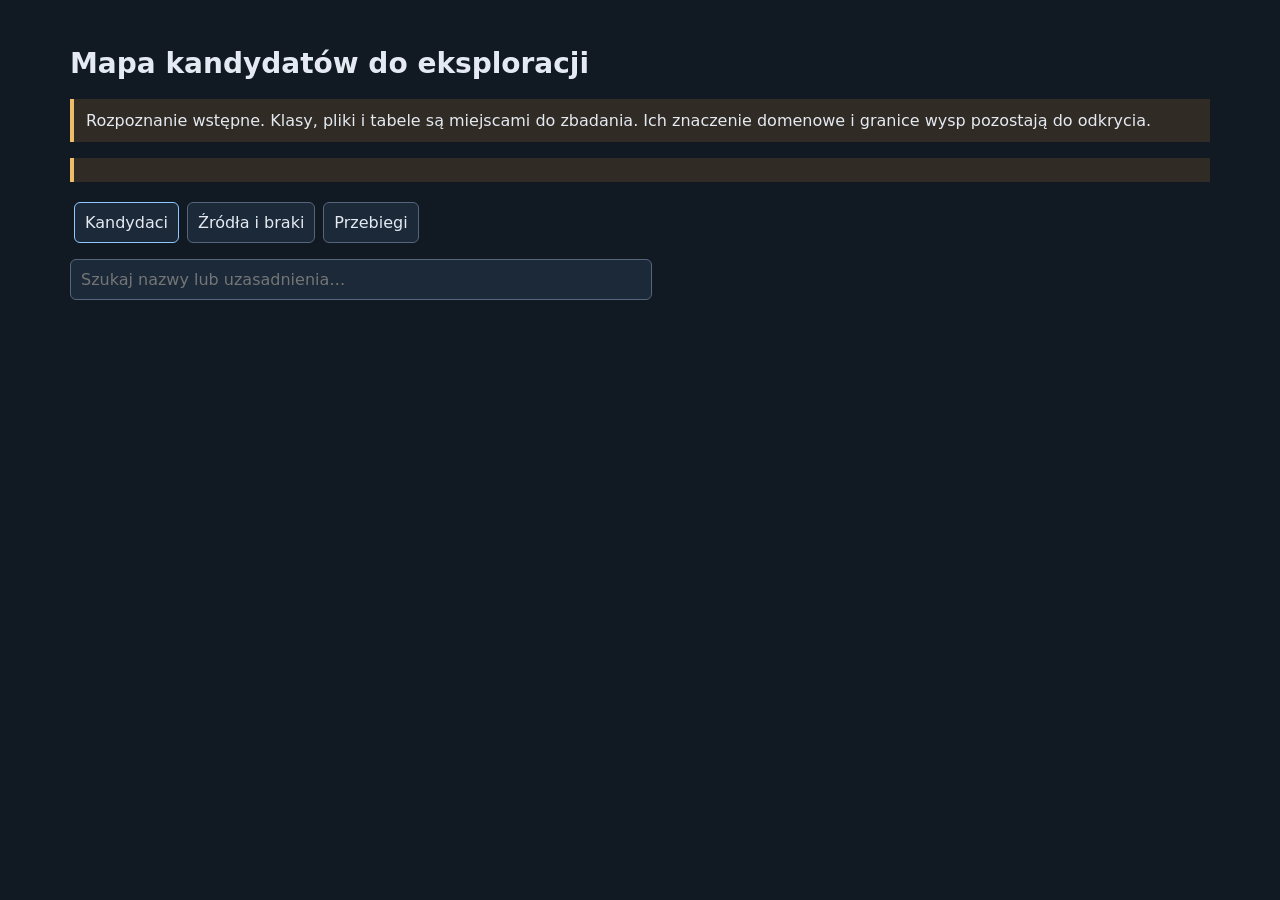
<file: legacy-init/assets/dashboard.html>
<!doctype html>
<html lang="pl"><meta charset="utf-8"><meta name="viewport" content="width=device-width,initial-scale=1">
<title>Legacy init — kandydaci do eksploracji</title>
<style>
:root{font-family:system-ui,sans-serif;color:#e5eaf2;background:#111923}body{max-width:1140px;margin:auto;padding:28px}h1{font-size:28px}h2{font-size:20px}p,li{line-height:1.6}a{color:#8fc9ff}button,input{font:inherit;padding:10px;border:1px solid #56657b;border-radius:6px;background:#1b2939;color:inherit}button{cursor:pointer;margin:4px}button[aria-selected=true]{border-color:#8fc9ff}input{width:min(560px,90%);margin:12px 0}.card{background:#1b2939;border:1px solid #35465a;border-radius:10px;padding:18px;margin:14px 0}.muted{color:#b1bdcd}.tag{display:inline-block;padding:4px 9px;background:#263b51;border-radius:5px;margin:3px}.warning{border-left:4px solid #eebd69;padding:12px;background:#302b24}.metrics{display:flex;flex-wrap:wrap;gap:10px}.metric{padding:10px;border:1px solid #56657b;border-radius:6px}details{margin:12px 0}summary{cursor:pointer}code{overflow-wrap:anywhere}section[hidden]{display:none}ul{padding-left:24px}pre{white-space:pre-wrap;overflow-wrap:anywhere}
</style>
<h1>Mapa kandydatów do eksploracji</h1><p id="subtitle" class="muted"></p>
<div class="warning">Rozpoznanie wstępne. Klasy, pliki i tabele są miejscami do zbadania. Ich znaczenie domenowe i granice wysp pozostają do odkrycia.</div>
<div id="stats" class="metrics"></div><p id="verification" class="warning"></p>
<nav aria-label="Widoki"><button data-tab="candidates" aria-selected="true">Kandydaci</button><button data-tab="sources">Źródła i braki</button><button data-tab="history">Przebiegi</button></nav>
<section id="candidates"><input id="search" aria-label="Szukaj kandydata" placeholder="Szukaj nazwy lub uzasadnienia…"><div id="cards"></div></section>
<section id="sources" hidden></section><section id="history" hidden></section>
<script type="application/json" id="data">__INIT_DATA__</script>
<script>
'use strict';
const d=JSON.parse(document.getElementById('data').textContent);
const el=(tag,text,parent,cls)=>{const x=document.createElement(tag);if(text!==undefined)x.textContent=text;if(cls)x.className=cls;if(parent)parent.append(x);return x;};
const link=(path,label,parent)=>{const a=el('a',label,parent);a.href=d.link_base+path.split('/').map(encodeURIComponent).join('/');return a;};
const list=(values,parent)=>{const ul=el('ul',undefined,parent);for(const v of values)el('li',typeof v==='string'?v:JSON.stringify(v),ul);};
document.getElementById('subtitle').textContent=d.repo+' • commit '+(d.source.revision||'nieznany')+' • '+d.run_id;
const stats=document.getElementById('stats');
for(const [value,label] of [[d.pool_count,'jednostek w grafie'],[d.screened_units,'jednostek przejrzanych'],[d.entries_observed,'wykrytych wejść'],[d.candidates.filter(c=>c.decision==='candidate').length,'kandydatów']])el('div',value+' — '+label,stats,'metric');
document.getElementById('verification').textContent='Weryfikacja źródeł: '+d.verification.source_check+'. Recenzja nakładek: '+d.verification.independent_review+'. Wyniki wymagają sprawdzenia tych statusów przed ponownym użyciem.';
const labels={candidate:'Kandydat',navigation:'Punkt nawigacji — np. delegowanie',deferred:'Odłożony / nieodświeżony'};
function cards(query=''){
 const root=document.getElementById('cards');root.replaceChildren();
 for(const c of d.candidates){
  if(!JSON.stringify(c).toLowerCase().includes(query.toLowerCase()))continue;
  const card=el('article',undefined,root,'card');el('h2',(c.priority?c.priority+'. ':'')+c.label,card);el('span',labels[c.decision],card,'tag');el('code',c.id,card);
  if(c.metrics){
   const m=c.metrics;el('p','Wejścia z innych jednostek: '+m.entries+' • bezpośrednie jednostki wołające: '+m.direct_caller_units.length+' • jednostki wywoływane: '+m.outgoing_units.length,card);
   if(m.behaviour_entries!==undefined)el('p','Wejścia do metod zmieniających stan: '+m.state_change_entries+' • do metod decydujących: '+m.decision_entries+' • łącznie: '+m.behaviour_entries+(m.entries>=20&&m.behaviour_entries<=0.1*m.entries?' • wzorzec danych referencyjnych (czytane szeroko, zmieniane rzadko)':''),card);
   el('p','Kanały: '+JSON.stringify(m.by_channel)+' • wejścia wewnątrz jednostki: '+m.local_entry_ids.length,card,'muted');
   el('p','Liczba węzłów wejściowych w grafie; nie liczba niezależnych procesów biznesowych.',card,'muted');
  }else el('p','Osiągalność: nieustalona w tym przebiegu.',card,'muted');
  for(const reason of c.reasons){el('p',reason.observation,card);list(reason.evidence.map(e=>e.root+': '+e.path+' — '+e.locator),card);}
  if(c.limits.length)list(c.limits,card);
  const detail=el('details',undefined,card);el('summary','Miejsca w kodzie, wejścia i próbki dróg',detail);
  list(c.locations.map(x=>x.name+' — '+x.file+':'+x.line),detail);
  if(c.metrics){
   el('p','Identyfikatory wejść (do odczytu w graph.db / overlay.json):',detail);list(c.metrics.entry_ids,detail);
   for(const w of c.metrics.witnesses)el('pre',w.method_path.join(' → '),detail);
  }
  link(d.graph_bundle+'/overlay.json','Nakładki, identyfikatory i drogi',detail);el('p','Pełne wyniki dla konkretnego celu mogą wymagać osobnego przebiegu entry-flows.',detail,'muted');
  el('p','Eksploracja domeny: '+c.exploration,card);
  for(const target of c.analysis_links)link(target.path,target.label||target.path,card);
 }
 if(!root.childElementCount)el('p','Brak nominacji dla tego filtra. Zobacz pokrycie i braki.',root);
}
cards();document.getElementById('search').addEventListener('input',e=>cards(e.target.value));
document.querySelectorAll('[data-tab]').forEach(b=>b.addEventListener('click',()=>{document.querySelectorAll('section').forEach(s=>s.hidden=s.id!==b.dataset.tab);document.querySelectorAll('[data-tab]').forEach(x=>x.setAttribute('aria-selected',String(x===b)));}));
const sources=document.getElementById('sources');el('h2','Zakres: '+d.scope,sources);list(d.limits,sources);
for(const [key,value] of Object.entries(d.coverage)){el('h3',key,sources);list(value,sources);}
for(const p of [d.project_context,d.evidence_plan,d.graph_bundle+'/graph.db',d.graph_bundle+'/overlay.json']){link(p,p,sources);el('br',undefined,sources);}
el('h3','Zachowane pliki i odciski SHA-256',sources);
for(const [p,hash] of Object.entries(d.provenance)){const row=el('p',undefined,sources);link(p,p,row);el('code',' '+hash,row);}
const history=document.getElementById('history');el('h2','Zachowane przebiegi',history);
for(const r of d.history){const p=el('p',undefined,history);link(r.report,r.run_id,p);}
el('p','Plik HTML nie uruchamia agentów. Przekaż agentowi ID kandydata i ścieżkę workspace.',history);
</script></html>
</file>
